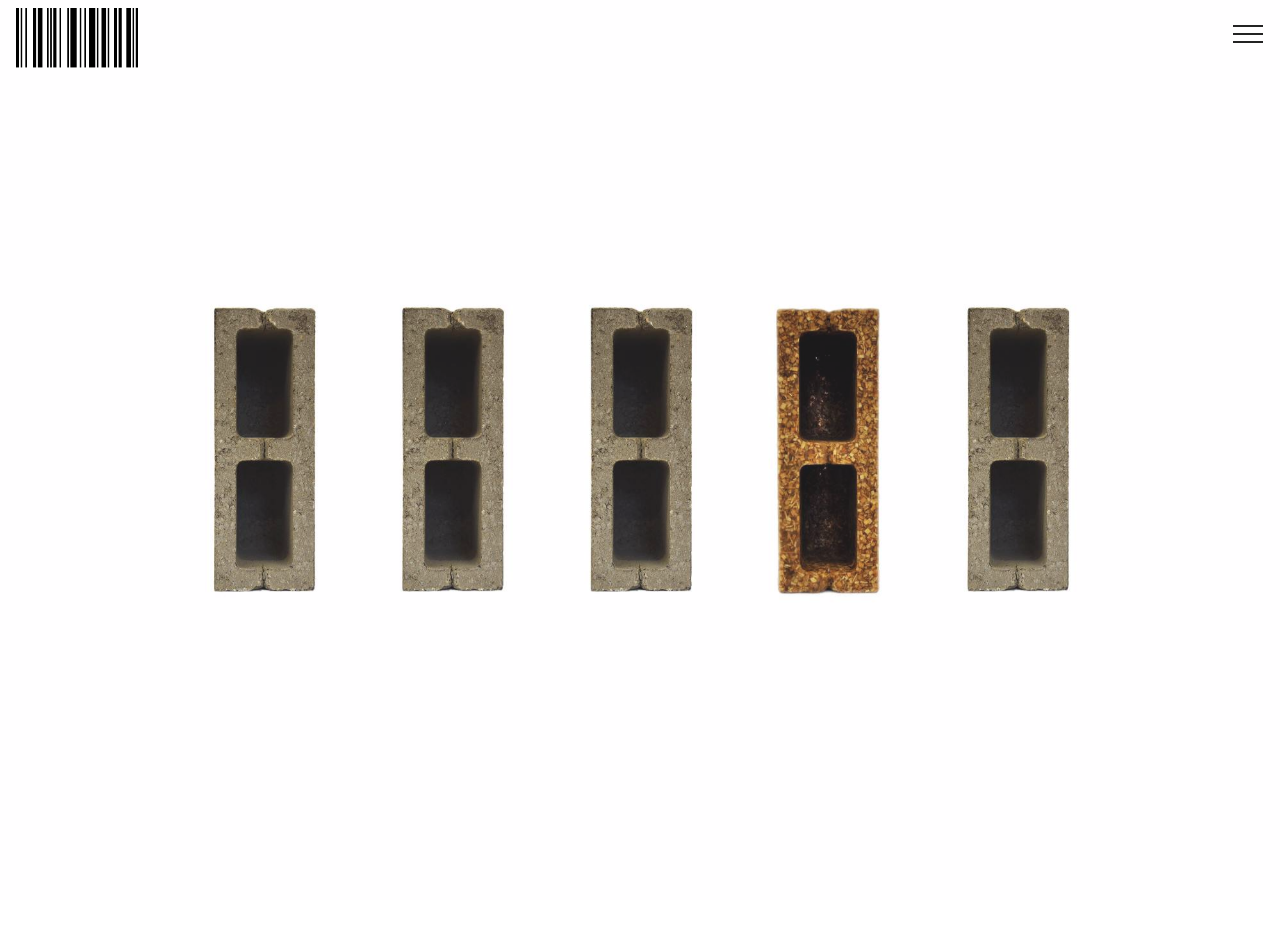
<file: index.html>
<!DOCTYPE html>
<html >
<head>
  <!-- Site made with Mobirise Website Builder v4.5.2, https://mobirise.com -->
  <meta charset="UTF-8">
  <meta http-equiv="X-UA-Compatible" content="IE=edge">
  <meta name="generator" content="Mobirise v4.5.2, mobirise.com">
  <meta name="viewport" content="width=device-width, initial-scale=1, minimum-scale=1">
  <link rel="shortcut icon" href="assets/images/barcode.gif" type="image/x-icon">
  <meta name="description" content="">
  <title>Index</title>
  <link rel="stylesheet" href="assets/web/assets/mobirise-icons/mobirise-icons.css">
  <link rel="stylesheet" href="assets/tether/tether.min.css">
  <link rel="stylesheet" href="assets/bootstrap/css/bootstrap.min.css">
  <link rel="stylesheet" href="assets/bootstrap/css/bootstrap-grid.min.css">
  <link rel="stylesheet" href="assets/bootstrap/css/bootstrap-reboot.min.css">
  <link rel="stylesheet" href="assets/socicon/css/styles.css">
  <link rel="stylesheet" href="assets/animatecss/animate.min.css">
  <link rel="stylesheet" href="assets/dropdown/css/style.css">
  <link rel="stylesheet" href="assets/theme/css/style.css">
  <link rel="stylesheet" href="assets/mobirise/css/mbr-additional.css" type="text/css">
  
  
  
</head>
<body>
<section class="menu cid-qFHb1sBF7R" once="menu" id="menu1-5q" data-rv-view="1428">

    

    <nav class="navbar navbar-expand beta-menu navbar-dropdown align-items-center navbar-fixed-top collapsed bg-color transparent">
        <button class="navbar-toggler navbar-toggler-right" type="button" data-toggle="collapse" data-target="#navbarSupportedContent" aria-controls="navbarSupportedContent" aria-expanded="false" aria-label="Toggle navigation">
            <div class="hamburger">
                <span></span>
                <span></span>
                <span></span>
                <span></span>
            </div>
        </button>
        <div class="menu-logo">
            <div class="navbar-brand">
                <span class="navbar-logo">
                    <a href="index.html">
                         <img src="assets/images/barcode.gif" alt="Mobirise" title="" media-simple="true" style="height: 3.8rem;">
                    </a>
                </span>
                
            </div>
        </div>
        <div class="collapse navbar-collapse" id="navbarSupportedContent">
            <ul class="navbar-nav nav-dropdown nav-right" data-app-modern-menu="true"><li class="nav-item"><a class="nav-link link text-black display-4" href="Vooronderzoek.html">RESEARCH</a></li><li class="nav-item"><a class="nav-link link text-black display-4" href="page3.html">
                        CONCEPT</a></li><li class="nav-item"><a class="nav-link link text-black display-4" href="page2.html">PROCESS</a></li><li class="nav-item"><a class="nav-link link text-black display-4" href="page4.html">
                        FINAL PRODUCT</a></li><li class="nav-item"><a class="nav-link link text-black display-4" href="page5.html">
                        TEAM</a></li>
                <li class="nav-item">
                    <a class="nav-link link text-black display-4" href="page6.html">CONTACT</a>
                </li></ul>
            
        </div>
    </nav>
</section>

<section class="engine"><a href="https://mobirise.co/c">free web page maker</a></section><section class="header12 cid-qCAs6O005L mbr-fullscreen mbr-parallax-background" id="header12-3" data-rv-view="1425">

    

    <div class="mbr-overlay" style="opacity: 0.1; background-color: rgb(255, 255, 255);">
    </div>

    <div class="container  ">
            <div class="media-container">
                <div class="col-md-12 align-center">
                    
                    
                    

                    <div class="icons-media-container mbr-white">
                        <div class="card col-12 col-md-6 col-lg-4">
                            
                            
                        </div>

                        <div class="card col-12 col-md-6 col-lg-4">
                            
                            
                        </div>

                        <div class="card col-12 col-md-6 col-lg-4">
                            
                            
                        </div>

                        
                    </div>
                </div>
            </div>
    </div>

    
</section>

<section once="" class="cid-qGOnUIvtQC mbr-reveal" id="footer7-62" data-rv-view="1430">

    

    

    <div class="container">
        <div class="media-container-row align-center mbr-white">
            <div class="row row-links">
                <ul class="foot-menu">
                    
                    
                    
                    
                    
                <li class="foot-menu-item mbr-fonts-style display-7"><a href="https://uafacultyofdesignsciences-group9.github.io/">Nederlands</a></li></ul>
            </div>
            
            <div class="row row-copirayt">
                <p class="mbr-text mb-0 mbr-fonts-style mbr-white align-center display-7"></p>
            </div>
        </div>
    </div>
</section>


  <script src="assets/web/assets/jquery/jquery.min.js"></script>
  <script src="assets/popper/popper.min.js"></script>
  <script src="assets/tether/tether.min.js"></script>
  <script src="assets/bootstrap/js/bootstrap.min.js"></script>
  <script src="assets/smoothscroll/smooth-scroll.js"></script>
  <script src="assets/viewportchecker/jquery.viewportchecker.js"></script>
  <script src="assets/dropdown/js/script.min.js"></script>
  <script src="assets/touchswipe/jquery.touch-swipe.min.js"></script>
  <script src="assets/parallax/jarallax.min.js"></script>
  <script src="assets/theme/js/script.js"></script>
  
  
 <div id="scrollToTop" class="scrollToTop mbr-arrow-up"><a style="text-align: center;"><i></i></a></div>
    <input name="animation" type="hidden">
  </body>
</html>
</file>
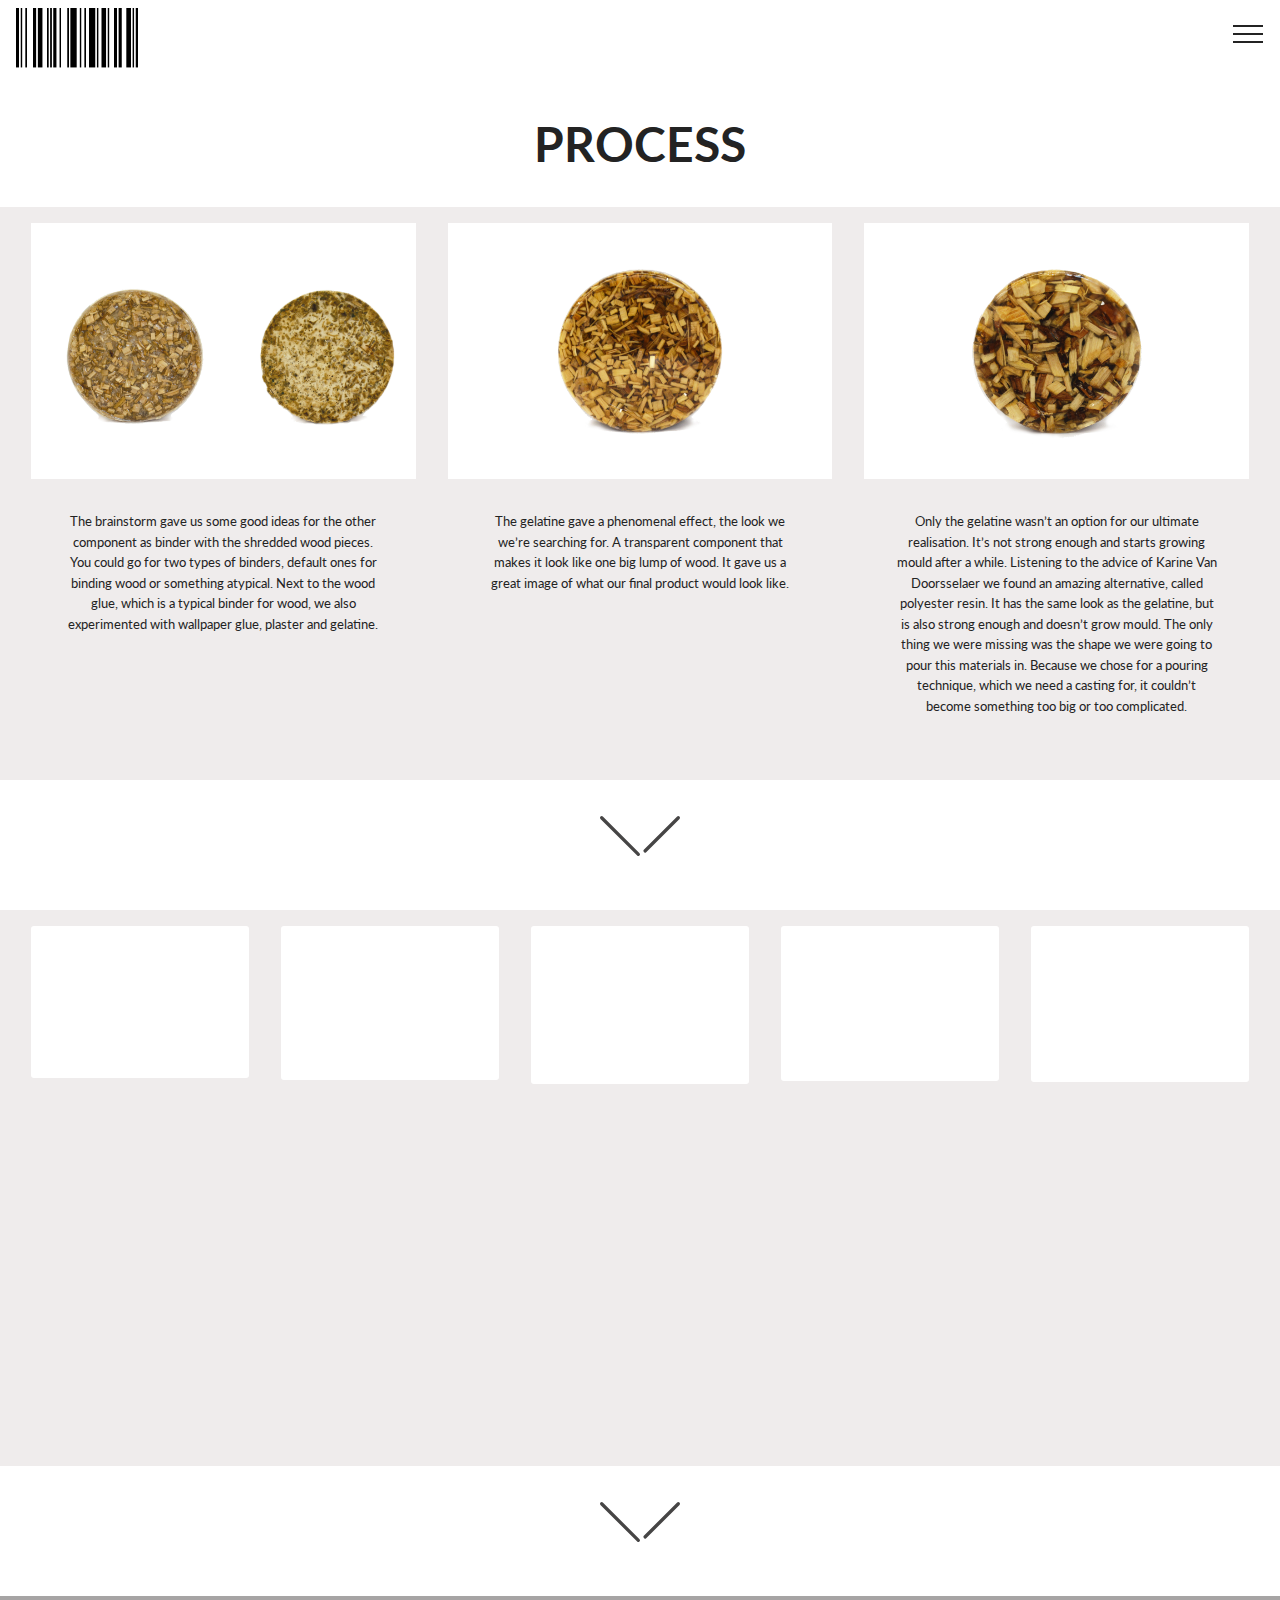
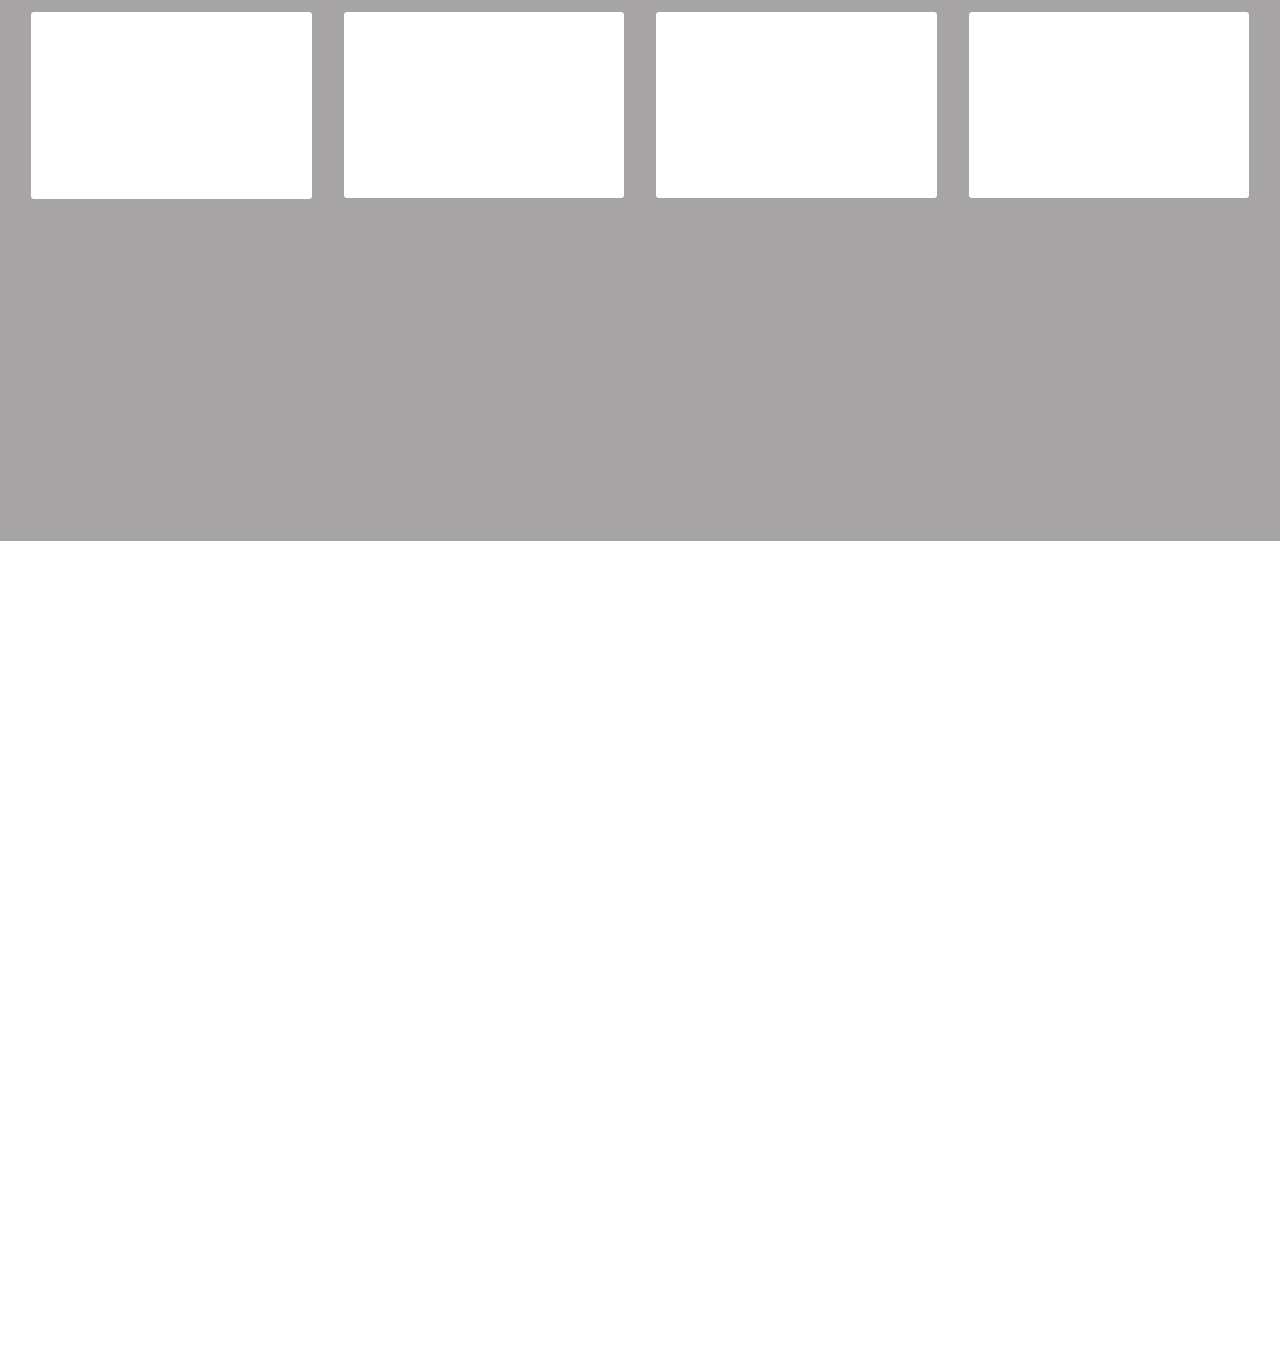
<file: page2.html>
<!DOCTYPE html>
<html >
<head>
  <!-- Site made with Mobirise Website Builder v4.5.2, https://mobirise.com -->
  <meta charset="UTF-8">
  <meta http-equiv="X-UA-Compatible" content="IE=edge">
  <meta name="generator" content="Mobirise v4.5.2, mobirise.com">
  <meta name="viewport" content="width=device-width, initial-scale=1, minimum-scale=1">
  <link rel="shortcut icon" href="assets/images/barcode.gif" type="image/x-icon">
  <meta name="description" content="Web Maker Description">
  <title>Proces</title>
  <link rel="stylesheet" href="assets/web/assets/mobirise-icons/mobirise-icons.css">
  <link rel="stylesheet" href="assets/tether/tether.min.css">
  <link rel="stylesheet" href="assets/bootstrap/css/bootstrap.min.css">
  <link rel="stylesheet" href="assets/bootstrap/css/bootstrap-grid.min.css">
  <link rel="stylesheet" href="assets/bootstrap/css/bootstrap-reboot.min.css">
  <link rel="stylesheet" href="assets/animatecss/animate.min.css">
  <link rel="stylesheet" href="assets/dropdown/css/style.css">
  <link rel="stylesheet" href="assets/theme/css/style.css">
  <link rel="stylesheet" href="assets/mobirise/css/mbr-additional.css" type="text/css">
  
  
  
</head>
<body>
<section class="menu cid-qFHb8hFveN" once="menu" id="menu1-5s" data-rv-view="1468">

    

    <nav class="navbar navbar-expand beta-menu navbar-dropdown align-items-center navbar-fixed-top collapsed bg-color transparent">
        <button class="navbar-toggler navbar-toggler-right" type="button" data-toggle="collapse" data-target="#navbarSupportedContent" aria-controls="navbarSupportedContent" aria-expanded="false" aria-label="Toggle navigation">
            <div class="hamburger">
                <span></span>
                <span></span>
                <span></span>
                <span></span>
            </div>
        </button>
        <div class="menu-logo">
            <div class="navbar-brand">
                <span class="navbar-logo">
                    <a href="index.html">
                         <img src="assets/images/barcode.gif" alt="Mobirise" title="" media-simple="true" style="height: 3.8rem;">
                    </a>
                </span>
                
            </div>
        </div>
        <div class="collapse navbar-collapse" id="navbarSupportedContent">
            <ul class="navbar-nav nav-dropdown nav-right" data-app-modern-menu="true"><li class="nav-item"><a class="nav-link link text-black display-4" href="Vooronderzoek.html">RESEARCH</a></li><li class="nav-item"><a class="nav-link link text-black display-4" href="page3.html">
                        CONCEPT</a></li><li class="nav-item"><a class="nav-link link text-black display-4" href="page2.html">PROCESS</a></li><li class="nav-item"><a class="nav-link link text-black display-4" href="page4.html">
                        FINAL PRODUCT</a></li><li class="nav-item"><a class="nav-link link text-black display-4" href="page5.html">
                        TEAM</a></li>
                <li class="nav-item">
                    <a class="nav-link link text-black display-4" href="page6.html">CONTACT</a>
                </li></ul>
            
        </div>
    </nav>
</section>

<section class="engine"><a href="https://mobirise.co/e">website development software</a></section><section class="mbr-section content4 cid-qFG4IsTHG0" id="content4-4n" data-rv-view="1446">

    

    <div class="container">
        <div class="media-container-row">
            <div class="title col-12 col-md-8">
                <h2 class="align-center pb-3 mbr-fonts-style display-2"><strong>PROCESS</strong></h2>
                
                
            </div>
        </div>
    </div>
</section>

<section class="features17 cid-qFG4MTMVoa" id="features17-4r" data-rv-view="1448">
    
    

    
    <div class="container-fluid">
        <div class="media-container-row">
            <div class="card p-3 col-12 col-md-6 col-lg-4">
                <div class="card-wrapper">
                    <div class="card-img">
                        <img src="assets/images/naamloos-1-5532x3688.jpg" alt="Mobirise" title="" media-simple="true">
                    </div>
                    <div class="card-box">
                        
                        <p class="mbr-text mbr-fonts-style display-7">The brainstorm gave us some good ideas for the other component as binder with the shredded wood pieces. You could go for two types of binders, default ones for binding wood or something atypical. Next to the wood glue, which is a typical binder for wood, we also experimented with wallpaper glue, plaster and gelatine.</p>
                    </div>
                </div>
            </div>

            <div class="card p-3 col-12 col-md-6 col-lg-4">
                <div class="card-wrapper">
                    <div class="card-img">
                        <img src="assets/images/2-1-5532x3688.jpg" alt="Mobirise" title="" media-simple="true">
                    </div>
                    <div class="card-box">
                        
                        <p class="mbr-text mbr-fonts-style display-7">The gelatine gave a phenomenal effect, the look we we’re searching for. A transparent component that makes it look like one big lump of wood. It gave us a great image of what our final product would look like. <br><br></p>
                    </div>
                </div>
            </div>

            <div class="card p-3 col-12 col-md-6 col-lg-4">
                <div class="card-wrapper">
                    <div class="card-img">
                        <img src="assets/images/3-1-6000x4000.jpg" alt="Mobirise" title="" media-simple="true">
                    </div>
                    <div class="card-box">
                        
                        <p class="mbr-text mbr-fonts-style display-7">Only the gelatine wasn’t an option for our ultimate realisation. It’s not strong enough and starts growing mould after a while. Listening to the advice of Karine Van Doorsselaer we found an amazing alternative, called polyester resin. It has the same look as the gelatine, but is also strong enough and doesn’t grow mould. The only thing we were missing was the shape we were going to pour this materials in. Because we chose for a pouring technique, which we need a casting for, it couldn’t become something too big or too complicated. </p>
                    </div>
                </div>
            </div>

            
            
            
        </div>
    </div>
</section>

<section class="features1 cid-qFG4Q9uuaL" id="features1-4t" data-rv-view="1451">
    
    

    
    <div class="container">
        <div class="media-container-row">

            <div class="card p-3 col-12 col-md-6">
                <div class="card-img pb-3">
                    <span class="mbr-iconfont mbri-arrow-down" style="color: rgb(70, 69, 69); font-size: 80px;" media-simple="true"></span>
                </div>
                <div class="card-box">
                    
                    
                </div>
            </div>

            

            

            

        </div>

    </div>

</section>

<section class="features17 cid-qGO9hZR33b" id="features17-60" data-rv-view="1454">
    
    

    
    <div class="container-fluid">
        <div class="media-container-row">
            <div class="card p-3 col-12 col-md-6 my-col">
                <div class="card-wrapper">
                    <div class="card-img">
                        <img src="assets/images/4-9-640x480.jpg" alt="Mobirise" title="" media-simple="true">
                    </div>
                    <div class="card-box">
                        
                        <p class="mbr-text mbr-fonts-style display-7">Idea 1
<br>Tetris blocks, like building blocks, which you can stack on top of each other. But this shape doesn’t bring anything extra into the whole, so we went looking for other shapes.&nbsp;<br></p>
                    </div>
                </div>
            </div>

            <div class="card p-3 col-12 col-md-6 my-col">
                <div class="card-wrapper">
                    <div class="card-img">
                        <img src="assets/images/5-4-640x480.jpg" alt="Mobirise" title="" media-simple="true">
                    </div>
                    <div class="card-box">
                        
                        <p class="mbr-text mbr-fonts-style display-7">Idea 2 
<br>A cube where a branch ‘grows’ out of. Here the wood gets poured back into its original shape. But here the meaning of pouring the wood loses its power.&nbsp;<br><br></p>
                    </div>
                </div>
            </div>

            <div class="card p-3 col-12 col-md-6 my-col">
                <div class="card-wrapper">
                    <div class="card-img">
                        <img src="assets/images/6-8-640x480.jpg" alt="Mobirise" title="" media-simple="true">
                    </div>
                    <div class="card-box">
                        
                        <p class="mbr-text mbr-fonts-style display-7">Idea 3
<br>Again a wink to nature. A wink to the origin of the wood. Wood comes from trees, so here we came to the idea to complete a tree trunk which is missing a piece with the mixture of resin and shredded woodchips. We found this being too forward and losing our original concept idea of taking it out its context. <br></p>
                    </div>
                </div>
            </div>

            <div class="card p-3 col-12 col-md-6 my-col">
                <div class="card-wrapper">
                    <div class="card-img">
                        <img src="assets/images/7-5-640x480.jpg" alt="Mobirise" title="" media-simple="true">
                    </div>
                    <div class="card-box">
                        
                        <p class="mbr-text mbr-fonts-style display-7">Idea 4<br>An axe smashing into a tree, but using ‘wood’ at the place where normally it would be in metal and using metal where normally it would be in wood. This is an image where you definitely use wood in an atypical way, but it would’ve been a very difficult shape to make and found it still too literally.<br></p>
                    </div>
                </div>
            </div>
            <div class="card p-3 col-12 col-md-6 my-col">
                <div class="card-wrapper">
                    <div class="card-img">
                        <img src="assets/images/8-6-640x480.jpg" alt="Mobirise" title="" media-simple="true">
                    </div>
                    <div class="card-box">
                        
                        <p class="mbr-text mbr-fonts-style display-7">Idea 5&nbsp;<br>A breeze block in poured wood. Bricks are usually never made out of wood, but still everyone would recognize the shape. This way the choice of pouring the wood gets amplified and the product gets taken out of its context. </p>
                    </div>
                </div>
            </div>
            
        </div>
    </div>
</section>

<section class="features1 cid-qFG4SwP8Mb" id="features1-4u" data-rv-view="1457">
    
    

    
    <div class="container">
        <div class="media-container-row">

            <div class="card p-3 col-12 col-md-6">
                <div class="card-img pb-3">
                    <span class="mbr-iconfont mbri-arrow-down" style="color: rgb(70, 69, 69); font-size: 80px;" media-simple="true"></span>
                </div>
                <div class="card-box">
                    
                    
                </div>
            </div>

            

            

            

        </div>

    </div>

</section>

<section class="features17 cid-qFG4ORO3q0" id="features17-4s" data-rv-view="1460">
    
    

    
    <div class="container-fluid">
        <div class="media-container-row">
            <div class="card p-3 col-12 col-md-6 col-lg-3">
                <div class="card-wrapper">
                    <div class="card-img">
                        <img src="assets/images/9-1-6000x4000.jpg" alt="Mobirise" title="" media-simple="true">
                    </div>
                    <div class="card-box">
                        
                        <p class="mbr-text mbr-fonts-style display-7">To copy the shape of the breeze block, it is necessary to make a casting. To make this you need a container to pour the casting into, we made this out of concrete-plex. This way it can easily be taken apart and put back together with screws. After you’ve put the breeze block into the container, you spray the whole thing with a discharge spray multiple times and after that you can pour the silicone casting over it.</p>
                    </div>
                </div>
            </div>

            <div class="card p-3 col-12 col-md-6 col-lg-3">
                <div class="card-wrapper">
                    <div class="card-img">
                        <img src="assets/images/10-2144x1424.jpg" alt="Mobirise" title="" media-simple="true">
                    </div>
                    <div class="card-box">
                        
                        <p class="mbr-text mbr-fonts-style display-7">After letting the casting dry for 24 hours we took out the breeze block. This was harder than we had expected; the brick had to be completely broken into pieces before we could get it out. After the brick was out and we had cleaned out the casting, we could start pouring the mixture of polyester resin and woodchips into it. </p>
                    </div>
                </div>
            </div>

            <div class="card p-3 col-12 col-md-6 col-lg-3">
                <div class="card-wrapper">
                    <div class="card-img">
                        <img src="assets/images/11-2144x1424.jpg" alt="Mobirise" title="" media-simple="true">
                    </div>
                    <div class="card-box">
                        
                        <p class="mbr-text mbr-fonts-style display-7">First you have to mix an hardener with the resin, when these form a homogeneous liquid, you can put the woodchips into it and then pour the whole mixture into the casting. We did this in different layers of 400 centilitre. This way we kept control over the spread of woodchips. </p>
                    </div>
                </div>
            </div>

            <div class="card p-3 col-12 col-md-6 col-lg-3">
                <div class="card-wrapper">
                    <div class="card-img">
                        <img src="assets/images/12-2144x1424.jpg" alt="Mobirise" title="" media-simple="true">
                    </div>
                    <div class="card-box">
                        
                        <p class="mbr-text mbr-fonts-style display-7">6 litres of silicone casting, 5 litres of polyester resin and 2,3 kilograms of woodchips later, the final product is near finished. We let it dry for approximately 3 days so it would definitely be dry when we pulled it out. To get the brick out of the casting we had to cut one side of the casting open.&nbsp;</p>
                    </div>
                </div>
            </div>
            
            
        </div>
    </div>
</section>

<section class="mbr-section info2 cid-qGKBZDnr1i" id="info2-5z" data-rv-view="1463">

    

    

    <div class="container">
        <div class="row main justify-content-center">
            <div class="media-container-column col-12 col-lg-3 col-md-4">
                
            </div>
            <div class="media-container-column title col-12 col-lg-7 col-md-6">
                
                
            </div>
        </div>
    </div>
</section>

<section class="cid-qFG52w8bp5" id="video2-4w" data-rv-view="1466">

    
    
    <figure class="mbr-figure align-center">
        <div class="video-block" style="width: 100%;">
            <div><iframe class="mbr-embedded-video" src="https://www.youtube.com/embed/LVEkG_rCvl4?rel=0&amp;amp;showinfo=0&amp;autoplay=0&amp;loop=0" width="1280" height="720" frameborder="0" allowfullscreen></iframe></div>
        </div>
    </figure>
</section>


  <script src="assets/web/assets/jquery/jquery.min.js"></script>
  <script src="assets/popper/popper.min.js"></script>
  <script src="assets/tether/tether.min.js"></script>
  <script src="assets/bootstrap/js/bootstrap.min.js"></script>
  <script src="assets/viewportchecker/jquery.viewportchecker.js"></script>
  <script src="assets/dropdown/js/script.min.js"></script>
  <script src="assets/touchswipe/jquery.touch-swipe.min.js"></script>
  <script src="assets/smoothscroll/smooth-scroll.js"></script>
  <script src="assets/theme/js/script.js"></script>
  
  
 <div id="scrollToTop" class="scrollToTop mbr-arrow-up"><a style="text-align: center;"><i></i></a></div>
    <input name="animation" type="hidden">
  </body>
</html>
</file>
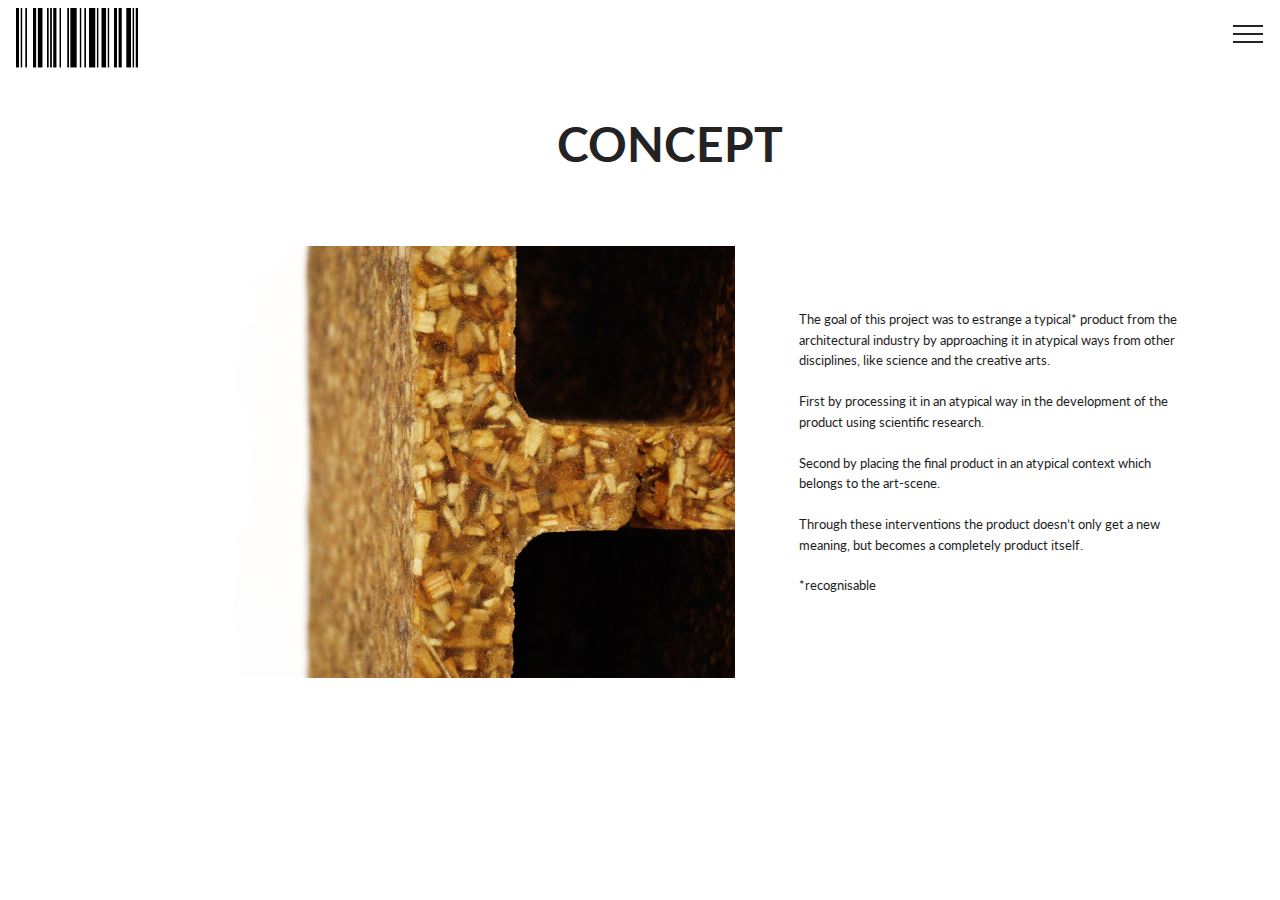
<file: page3.html>
<!DOCTYPE html>
<html >
<head>
  <!-- Site made with Mobirise Website Builder v4.5.2, https://mobirise.com -->
  <meta charset="UTF-8">
  <meta http-equiv="X-UA-Compatible" content="IE=edge">
  <meta name="generator" content="Mobirise v4.5.2, mobirise.com">
  <meta name="viewport" content="width=device-width, initial-scale=1, minimum-scale=1">
  <link rel="shortcut icon" href="assets/images/barcode.gif" type="image/x-icon">
  <meta name="description" content="Web Site Builder Description">
  <title>Concept</title>
  <link rel="stylesheet" href="assets/web/assets/mobirise-icons/mobirise-icons.css">
  <link rel="stylesheet" href="assets/tether/tether.min.css">
  <link rel="stylesheet" href="assets/bootstrap/css/bootstrap.min.css">
  <link rel="stylesheet" href="assets/bootstrap/css/bootstrap-grid.min.css">
  <link rel="stylesheet" href="assets/bootstrap/css/bootstrap-reboot.min.css">
  <link rel="stylesheet" href="assets/animatecss/animate.min.css">
  <link rel="stylesheet" href="assets/dropdown/css/style.css">
  <link rel="stylesheet" href="assets/theme/css/style.css">
  <link rel="stylesheet" href="assets/mobirise/css/mbr-additional.css" type="text/css">
  
  
  
</head>
<body>
<section class="mbr-section content4 cid-qFG5giYx2a" id="content4-4y" data-rv-view="1470">

    

    <div class="container">
        <div class="media-container-row">
            <div class="title col-12 col-md-8">
                <h2 class="align-center pb-3 mbr-fonts-style display-2"><strong>&nbsp; &nbsp; &nbsp;CONCEPT</strong></h2>
                
                
            </div>
        </div>
    </div>
</section>

<section class="engine"><a href="https://mobirise.co/n">bootstrap modal form</a></section><section class="header3 cid-qFG5hmRYeM" id="header3-4z" data-rv-view="1472">

    

    

    <div class="container">
        <div class="media-container-row">
            <div class="mbr-figure" style="width: 170%;">
                <img src="assets/images/cn1-1-2144x1424.jpg" alt="Mobirise" title="" media-simple="true">
            </div>

            <div class="media-content">
                
                
                <div class="mbr-section-text mbr-white pb-3 ">
                    <p class="mbr-text mbr-fonts-style display-7"><br><br><br><br><br>The goal of this project was to estrange a typical* product from the architectural industry by approaching it in atypical ways from other disciplines, like science and the creative arts. <br>
<br>First by processing it in an atypical way in the development of the product using scientific research.
<br><br>Second by placing the final product in an atypical context which belongs to the art-scene. <br>
<br>Through these interventions the product doesn’t only get a new meaning, but becomes a completely product itself.
<br><br>*recognisable
<br>	
<br></p>
                </div>
                <div class="mbr-section-btn"><a class="btn btn-md btn-white-outline display-4" href="https://mobirise.com">LIVE DEMO</a></div>
            </div>
        </div>
    </div>

</section>

<section class="menu cid-qFHbavawXT" once="menu" id="menu1-5t" data-rv-view="1475">

    

    <nav class="navbar navbar-expand beta-menu navbar-dropdown align-items-center navbar-fixed-top collapsed bg-color transparent">
        <button class="navbar-toggler navbar-toggler-right" type="button" data-toggle="collapse" data-target="#navbarSupportedContent" aria-controls="navbarSupportedContent" aria-expanded="false" aria-label="Toggle navigation">
            <div class="hamburger">
                <span></span>
                <span></span>
                <span></span>
                <span></span>
            </div>
        </button>
        <div class="menu-logo">
            <div class="navbar-brand">
                <span class="navbar-logo">
                    <a href="index.html">
                         <img src="assets/images/barcode.gif" alt="Mobirise" title="" media-simple="true" style="height: 3.8rem;">
                    </a>
                </span>
                
            </div>
        </div>
        <div class="collapse navbar-collapse" id="navbarSupportedContent">
            <ul class="navbar-nav nav-dropdown nav-right" data-app-modern-menu="true"><li class="nav-item"><a class="nav-link link text-black display-4" href="Vooronderzoek.html">RESEARCH</a></li><li class="nav-item"><a class="nav-link link text-black display-4" href="page3.html">
                        CONCEPT</a></li><li class="nav-item"><a class="nav-link link text-black display-4" href="page2.html">PROCESS</a></li><li class="nav-item"><a class="nav-link link text-black display-4" href="page4.html">
                        FINAL PRODUCT</a></li><li class="nav-item"><a class="nav-link link text-black display-4" href="page5.html">
                        TEAM</a></li>
                <li class="nav-item">
                    <a class="nav-link link text-black display-4" href="page6.html">CONTACT</a>
                </li></ul>
            
        </div>
    </nav>
</section>


  <script src="assets/web/assets/jquery/jquery.min.js"></script>
  <script src="assets/popper/popper.min.js"></script>
  <script src="assets/tether/tether.min.js"></script>
  <script src="assets/bootstrap/js/bootstrap.min.js"></script>
  <script src="assets/viewportchecker/jquery.viewportchecker.js"></script>
  <script src="assets/dropdown/js/script.min.js"></script>
  <script src="assets/touchswipe/jquery.touch-swipe.min.js"></script>
  <script src="assets/smoothscroll/smooth-scroll.js"></script>
  <script src="assets/theme/js/script.js"></script>
  
  
 <div id="scrollToTop" class="scrollToTop mbr-arrow-up"><a style="text-align: center;"><i></i></a></div>
    <input name="animation" type="hidden">
  </body>
</html>
</file>
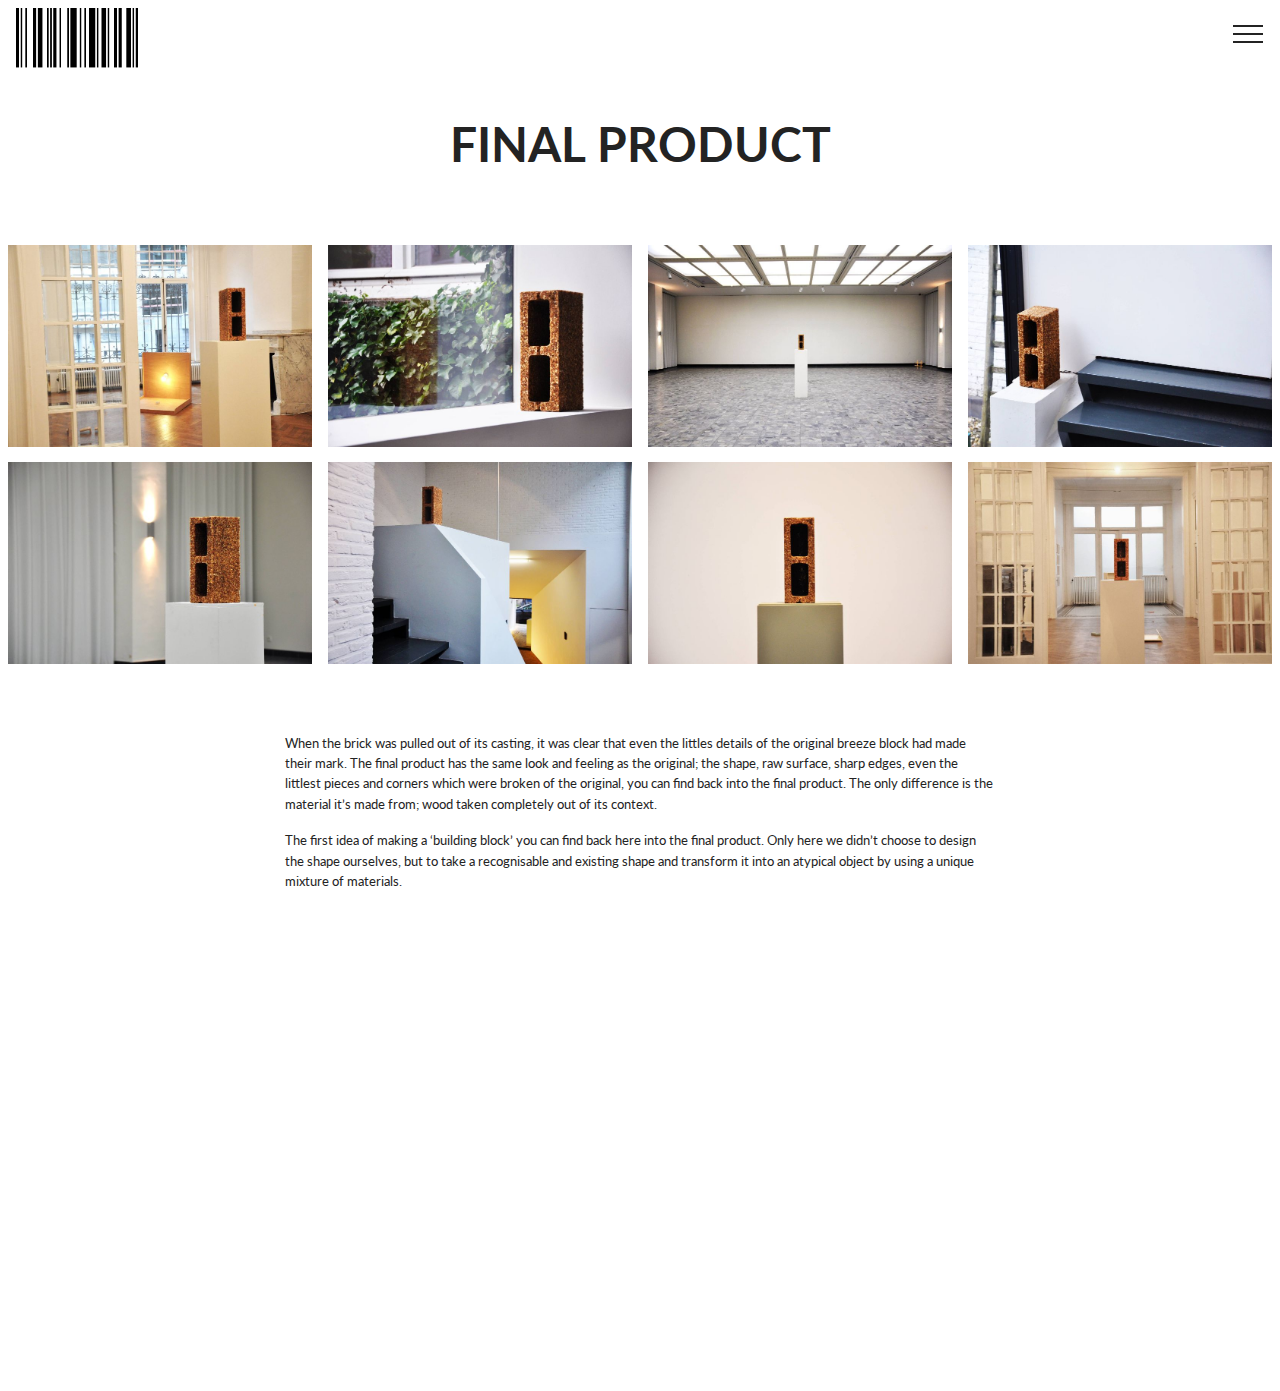
<file: page4.html>
<!DOCTYPE html>
<html >
<head>
  <!-- Site made with Mobirise Website Builder v4.5.2, https://mobirise.com -->
  <meta charset="UTF-8">
  <meta http-equiv="X-UA-Compatible" content="IE=edge">
  <meta name="generator" content="Mobirise v4.5.2, mobirise.com">
  <meta name="viewport" content="width=device-width, initial-scale=1, minimum-scale=1">
  <link rel="shortcut icon" href="assets/images/barcode.gif" type="image/x-icon">
  <meta name="description" content="Website Creator Description">
  <title>Eindproduct</title>
  <link rel="stylesheet" href="assets/web/assets/mobirise-icons/mobirise-icons.css">
  <link rel="stylesheet" href="assets/tether/tether.min.css">
  <link rel="stylesheet" href="assets/bootstrap/css/bootstrap.min.css">
  <link rel="stylesheet" href="assets/bootstrap/css/bootstrap-grid.min.css">
  <link rel="stylesheet" href="assets/bootstrap/css/bootstrap-reboot.min.css">
  <link rel="stylesheet" href="assets/animatecss/animate.min.css">
  <link rel="stylesheet" href="assets/dropdown/css/style.css">
  <link rel="stylesheet" href="assets/theme/css/style.css">
  <link rel="stylesheet" href="assets/gallery/style.css">
  <link rel="stylesheet" href="assets/mobirise/css/mbr-additional.css" type="text/css">
  
  
  
</head>
<body>
<section class="mbr-section content4 cid-qFG64SyluP" id="content4-54" data-rv-view="1477">

    

    <div class="container">
        <div class="media-container-row">
            <div class="title col-12 col-md-8">
                <h2 class="align-center pb-3 mbr-fonts-style display-2"><strong>FINAL PRODUCT</strong></h2>
                
                
            </div>
        </div>
    </div>
</section>

<section class="engine"><a href="https://mobirise.co/q">bootstrap slideshow</a></section><section class="mbr-gallery mbr-slider-carousel cid-qFG7Kl5YRj" id="gallery3-55" data-rv-view="1479">

    

    <div>
        <div><!-- Filter --><!-- Gallery --><div class="mbr-gallery-row"><div class="mbr-gallery-layout-default"><div><div><div class="mbr-gallery-item mbr-gallery-item--p1" data-video-url="false" data-tags="Awesome"><div href="#lb-gallery3-55" data-slide-to="0" data-toggle="modal"><img src="assets/images/dsc-73-2000x1328-800x531.jpg" alt=""><span class="icon-focus"></span></div></div><div class="mbr-gallery-item mbr-gallery-item--p1" data-video-url="false" data-tags="Responsive"><div href="#lb-gallery3-55" data-slide-to="1" data-toggle="modal"><img src="assets/images/dsc-132-2000x1328-800x531.jpg" alt=""><span class="icon-focus"></span></div></div><div class="mbr-gallery-item mbr-gallery-item--p1" data-video-url="false" data-tags="Creative"><div href="#lb-gallery3-55" data-slide-to="2" data-toggle="modal"><img src="assets/images/dsc-208-2000x1328-800x531.jpg" alt=""><span class="icon-focus"></span></div></div><div class="mbr-gallery-item mbr-gallery-item--p1" data-video-url="false" data-tags="Animated"><div href="#lb-gallery3-55" data-slide-to="3" data-toggle="modal"><img src="assets/images/dsc-151-2000x1328-800x531.jpg" alt=""><span class="icon-focus"></span></div></div><div class="mbr-gallery-item mbr-gallery-item--p1" data-video-url="false" data-tags="Awesome"><div href="#lb-gallery3-55" data-slide-to="4" data-toggle="modal"><img src="assets/images/dsc-219-2000x1328-800x531.jpg" alt=""><span class="icon-focus"></span></div></div><div class="mbr-gallery-item mbr-gallery-item--p1" data-video-url="false" data-tags="Awesome"><div href="#lb-gallery3-55" data-slide-to="5" data-toggle="modal"><img src="assets/images/dsc-157-2000x1328-800x531.jpg" alt=""><span class="icon-focus"></span></div></div><div class="mbr-gallery-item mbr-gallery-item--p1" data-video-url="false" data-tags="Responsive"><div href="#lb-gallery3-55" data-slide-to="6" data-toggle="modal"><img src="assets/images/dsc-162-2000x1328-800x531.jpg" alt=""><span class="icon-focus"></span></div></div><div class="mbr-gallery-item mbr-gallery-item--p1" data-video-url="false" data-tags="Animated"><div href="#lb-gallery3-55" data-slide-to="7" data-toggle="modal"><img src="assets/images/dsc-47-2000x1328-800x531.jpg" alt=""><span class="icon-focus"></span></div></div></div></div><div class="clearfix"></div></div></div><!-- Lightbox --><div data-app-prevent-settings="" class="mbr-slider modal fade carousel slide" tabindex="-1" data-keyboard="true" data-interval="false" id="lb-gallery3-55"><div class="modal-dialog"><div class="modal-content"><div class="modal-body"><div class="carousel-inner"><div class="carousel-item"><img src="assets/images/dsc-73-2000x1328.jpg" alt=""></div><div class="carousel-item"><img src="assets/images/dsc-132-2000x1328.jpg" alt=""></div><div class="carousel-item"><img src="assets/images/dsc-208-2000x1328.jpg" alt=""></div><div class="carousel-item"><img src="assets/images/dsc-151-2000x1328.jpg" alt=""></div><div class="carousel-item"><img src="assets/images/dsc-219-2000x1328.jpg" alt=""></div><div class="carousel-item"><img src="assets/images/dsc-157-2000x1328.jpg" alt=""></div><div class="carousel-item"><img src="assets/images/dsc-162-2000x1328.jpg" alt=""></div><div class="carousel-item active"><img src="assets/images/dsc-47-2000x1328.jpg" alt=""></div></div><a class="carousel-control carousel-control-prev" role="button" data-slide="prev" href="#lb-gallery3-55"><span class="mbri-left mbr-iconfont" aria-hidden="true"></span><span class="sr-only">Previous</span></a><a class="carousel-control carousel-control-next" role="button" data-slide="next" href="#lb-gallery3-55"><span class="mbri-right mbr-iconfont" aria-hidden="true"></span><span class="sr-only">Next</span></a><a class="close" href="#" role="button" data-dismiss="modal"><span class="sr-only">Close</span></a></div></div></div></div></div>
    </div>

</section>

<section class="menu cid-qFHbd65Gh0" once="menu" id="menu1-5u" data-rv-view="1514">

    

    <nav class="navbar navbar-expand beta-menu navbar-dropdown align-items-center navbar-fixed-top collapsed bg-color transparent">
        <button class="navbar-toggler navbar-toggler-right" type="button" data-toggle="collapse" data-target="#navbarSupportedContent" aria-controls="navbarSupportedContent" aria-expanded="false" aria-label="Toggle navigation">
            <div class="hamburger">
                <span></span>
                <span></span>
                <span></span>
                <span></span>
            </div>
        </button>
        <div class="menu-logo">
            <div class="navbar-brand">
                <span class="navbar-logo">
                    <a href="index.html">
                         <img src="assets/images/barcode.gif" alt="Mobirise" title="" media-simple="true" style="height: 3.8rem;">
                    </a>
                </span>
                
            </div>
        </div>
        <div class="collapse navbar-collapse" id="navbarSupportedContent">
            <ul class="navbar-nav nav-dropdown nav-right" data-app-modern-menu="true"><li class="nav-item"><a class="nav-link link text-black display-4" href="Vooronderzoek.html">RESEARCH</a></li><li class="nav-item"><a class="nav-link link text-black display-4" href="page3.html">
                        CONCEPT</a></li><li class="nav-item"><a class="nav-link link text-black display-4" href="page2.html">PROCESS</a></li><li class="nav-item"><a class="nav-link link text-black display-4" href="page4.html">
                        FINAL PRODUCT</a></li><li class="nav-item"><a class="nav-link link text-black display-4" href="page5.html">
                        TEAM</a></li>
                <li class="nav-item">
                    <a class="nav-link link text-black display-4" href="page6.html">CONTACT</a>
                </li></ul>
            
        </div>
    </nav>
</section>

<section class="mbr-section article content1 cid-qG3UjS0WHT" id="content1-5x" data-rv-view="1516">
    
     

    <div class="container">
        <div class="media-container-row">
            <div class="mbr-text col-12 col-md-8 mbr-fonts-style display-7"><p>When the brick was pulled out of its casting, it was clear that even the littles details of the original breeze block had made their mark. The final product has the same look and feeling as the original;  the shape, raw surface, sharp edges, even the littlest pieces and corners which were broken of the original, you can find back into the final product. The only difference is the material it’s made from; wood taken completely out of its context.
</p><p>The first idea of making a ‘building block’ you can find back here into the final product. Only here we didn’t choose to design the shape ourselves, but to take a recognisable and existing shape and transform it into an atypical object by using a unique mixture of materials. 
</p><p>Wood, that can be used in residential construction as a construction material, gets shredded into a non-constructive shape. These little pieces become one constructive whole again by mixing it with the transparent polyester resin. This way you can still see the wood and the mixture takes on the shape of the original building block. 
</p><p>Since wood is a static material and usually gets joined together by screws, nails or wood glue, we thought it fascinating to research how we could replace the typical connections by something atypical. The pouring of this static construction material is definitely innovative.
</p><p>To amplify the atypical nature of the product we chose to photograph our product in art galleries in Antwerp City. It’s quite unusual to find a breeze block exhibited in an art gallery. We found this to add more power to the fact that our product is a piece of art. 
</p><p>143919, that’s the name of our product. It refers to the recognizable standard measurements of a breeze block. A base of 14 cm on 39 cm and a height of 19 cm. With this number code we’ve made a barcode, to literally make it a product, something you could buy in a store. As a result, we emphasize the fact that art is becoming a commodity. People buy and sell art as if it were just something on their grocery list, while art used to be something special, something that supports a certain way of thinking or a certain feeling the maker puts out there.  
</p><p><br></p><div><strong><br></strong></div><p></p></div>
        </div>
    </div>
</section>


  <script src="assets/web/assets/jquery/jquery.min.js"></script>
  <script src="assets/popper/popper.min.js"></script>
  <script src="assets/tether/tether.min.js"></script>
  <script src="assets/bootstrap/js/bootstrap.min.js"></script>
  <script src="assets/smoothscroll/smooth-scroll.js"></script>
  <script src="assets/viewportchecker/jquery.viewportchecker.js"></script>
  <script src="assets/masonry/masonry.pkgd.min.js"></script>
  <script src="assets/imagesloaded/imagesloaded.pkgd.min.js"></script>
  <script src="assets/touchswipe/jquery.touch-swipe.min.js"></script>
  <script src="assets/dropdown/js/script.min.js"></script>
  <script src="assets/vimeoplayer/jquery.mb.vimeo_player.js"></script>
  <script src="assets/bootstrapcarouselswipe/bootstrap-carousel-swipe.js"></script>
  <script src="assets/theme/js/script.js"></script>
  <script src="assets/slidervideo/script.js"></script>
  <script src="assets/gallery/player.min.js"></script>
  <script src="assets/gallery/script.js"></script>
  
  
 <div id="scrollToTop" class="scrollToTop mbr-arrow-up"><a style="text-align: center;"><i></i></a></div>
    <input name="animation" type="hidden">
  </body>
</html>
</file>
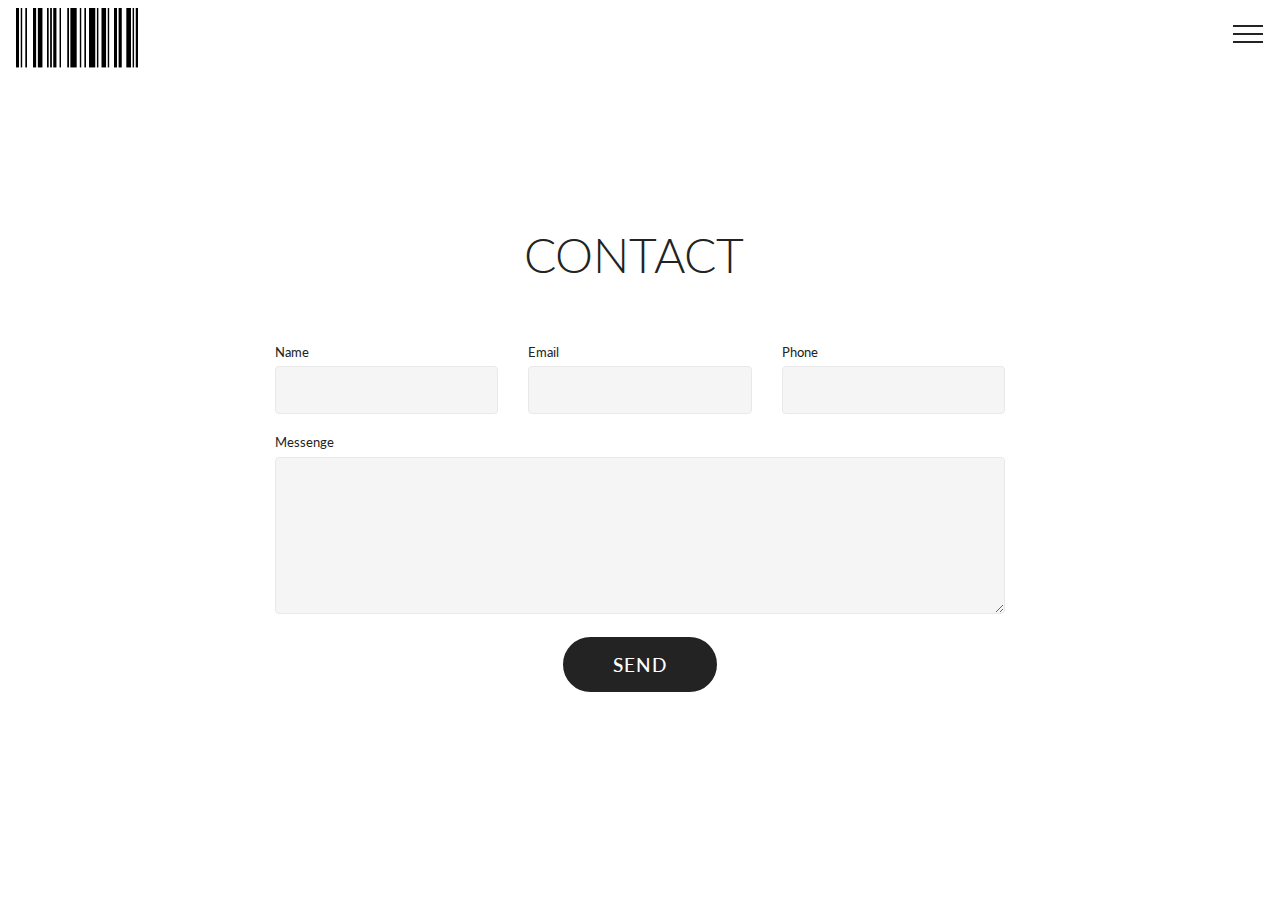
<file: page6.html>
<!DOCTYPE html>
<html >
<head>
  <!-- Site made with Mobirise Website Builder v4.5.2, https://mobirise.com -->
  <meta charset="UTF-8">
  <meta http-equiv="X-UA-Compatible" content="IE=edge">
  <meta name="generator" content="Mobirise v4.5.2, mobirise.com">
  <meta name="viewport" content="width=device-width, initial-scale=1, minimum-scale=1">
  <link rel="shortcut icon" href="assets/images/barcode.gif" type="image/x-icon">
  <meta name="description" content="Website Maker Description">
  <title>contact</title>
  <link rel="stylesheet" href="assets/web/assets/mobirise-icons/mobirise-icons.css">
  <link rel="stylesheet" href="assets/tether/tether.min.css">
  <link rel="stylesheet" href="assets/bootstrap/css/bootstrap.min.css">
  <link rel="stylesheet" href="assets/bootstrap/css/bootstrap-grid.min.css">
  <link rel="stylesheet" href="assets/bootstrap/css/bootstrap-reboot.min.css">
  <link rel="stylesheet" href="assets/dropdown/css/style.css">
  <link rel="stylesheet" href="assets/animatecss/animate.min.css">
  <link rel="stylesheet" href="assets/theme/css/style.css">
  <link rel="stylesheet" href="assets/mobirise/css/mbr-additional.css" type="text/css">
  
  
  
</head>
<body>
<section class="mbr-section info2 cid-qFG9HH61ce" id="info2-5g" data-rv-view="1533">

    

    

    <div class="container">
        <div class="row main justify-content-center">
            <div class="media-container-column col-12 col-lg-3 col-md-4">
                
            </div>
            <div class="media-container-column title col-12 col-lg-7 col-md-6">
                
                
            </div>
        </div>
    </div>
</section>

<section class="engine"><a href="https://mobirise.co/l">bootstrap theme</a></section><section class="mbr-section form1 cid-qFG9EQnD29" id="form1-5f" data-rv-view="1536">

    

    
    <div class="container">
        <div class="row justify-content-center">
            <div class="title col-12 col-lg-8">
                <h2 class="mbr-section-title align-center pb-3 mbr-fonts-style display-2">CONTACT&nbsp;</h2>
                
            </div>
        </div>
    </div>
    <div class="container">
        <div class="row justify-content-center">
            <div class="media-container-column col-lg-8" data-form-type="formoid">
                    <div data-form-alert="" hidden="">Thanks for filling out the form!</div>
            
                    <form class="mbr-form" action="https://mobirise.com/" method="post" data-form-title="Mobirise Form"><input type="hidden" data-form-email="true" value="p/PvUKMd3YH10wultzQMrendx1lMZSXUbb9D8pBpAYIyE+e8quX+GJ4kevD9X3RYZ7SwzPsemxcx+hmOLERapRxJQlm886XFtn/dDgh4npvJGEmLsCPnWxI8s+X6rCmb">
                        <div class="row row-sm-offset">
                            <div class="col-md-4 multi-horizontal" data-for="name">
                                <div class="form-group">
                                    <label class="form-control-label mbr-fonts-style display-7" for="name-form1-5f">Name</label>
                                    <input type="text" class="form-control" name="name" data-form-field="Name" required="" id="name-form1-5f">
                                </div>
                            </div>
                            <div class="col-md-4 multi-horizontal" data-for="email">
                                <div class="form-group">
                                    <label class="form-control-label mbr-fonts-style display-7" for="email-form1-5f">Email</label>
                                    <input type="email" class="form-control" name="email" data-form-field="Email" required="" id="email-form1-5f">
                                </div>
                            </div>
                            <div class="col-md-4 multi-horizontal" data-for="phone">
                                <div class="form-group">
                                    <label class="form-control-label mbr-fonts-style display-7" for="phone-form1-5f">Phone</label>
                                    <input type="tel" class="form-control" name="phone" data-form-field="Phone" id="phone-form1-5f">
                                </div>
                            </div>
                        </div>
                        <div class="form-group" data-for="message">
                            <label class="form-control-label mbr-fonts-style display-7" for="message-form1-5f">Messenge</label>
                            <textarea type="text" class="form-control" name="message" rows="7" data-form-field="Message" id="message-form1-5f"></textarea>
                        </div>
            
                        <span class="input-group-btn"><button href="" type="submit" class="btn btn-primary btn-form display-4">SEND</button></span>
                    </form>
            </div>
        </div>
    </div>
</section>

<section class="menu cid-qFHbhEhAu8" once="menu" id="menu1-5w" data-rv-view="1539">

    

    <nav class="navbar navbar-expand beta-menu navbar-dropdown align-items-center navbar-fixed-top collapsed bg-color transparent">
        <button class="navbar-toggler navbar-toggler-right" type="button" data-toggle="collapse" data-target="#navbarSupportedContent" aria-controls="navbarSupportedContent" aria-expanded="false" aria-label="Toggle navigation">
            <div class="hamburger">
                <span></span>
                <span></span>
                <span></span>
                <span></span>
            </div>
        </button>
        <div class="menu-logo">
            <div class="navbar-brand">
                <span class="navbar-logo">
                    <a href="index.html">
                         <img src="assets/images/barcode.gif" alt="Mobirise" title="" media-simple="true" style="height: 3.8rem;">
                    </a>
                </span>
                
            </div>
        </div>
        <div class="collapse navbar-collapse" id="navbarSupportedContent">
            <ul class="navbar-nav nav-dropdown nav-right" data-app-modern-menu="true"><li class="nav-item"><a class="nav-link link text-black display-4" href="Vooronderzoek.html">RESEARCH</a></li><li class="nav-item"><a class="nav-link link text-black display-4" href="page3.html">
                        CONCEPT</a></li><li class="nav-item"><a class="nav-link link text-black display-4" href="page2.html">PROCESS</a></li><li class="nav-item"><a class="nav-link link text-black display-4" href="page4.html">
                        FINAL PRODUCT</a></li><li class="nav-item"><a class="nav-link link text-black display-4" href="page5.html">
                        TEAM</a></li>
                <li class="nav-item">
                    <a class="nav-link link text-black display-4" href="page6.html">CONTACT</a>
                </li></ul>
            
        </div>
    </nav>
</section>


  <script src="assets/web/assets/jquery/jquery.min.js"></script>
  <script src="assets/popper/popper.min.js"></script>
  <script src="assets/tether/tether.min.js"></script>
  <script src="assets/bootstrap/js/bootstrap.min.js"></script>
  <script src="assets/smoothscroll/smooth-scroll.js"></script>
  <script src="assets/viewportchecker/jquery.viewportchecker.js"></script>
  <script src="assets/dropdown/js/script.min.js"></script>
  <script src="assets/touchswipe/jquery.touch-swipe.min.js"></script>
  <script src="assets/theme/js/script.js"></script>
  <script src="assets/formoid/formoid.min.js"></script>
  
  
 <div id="scrollToTop" class="scrollToTop mbr-arrow-up"><a style="text-align: center;"><i></i></a></div>
    <input name="animation" type="hidden">
  </body>
</html>
</file>
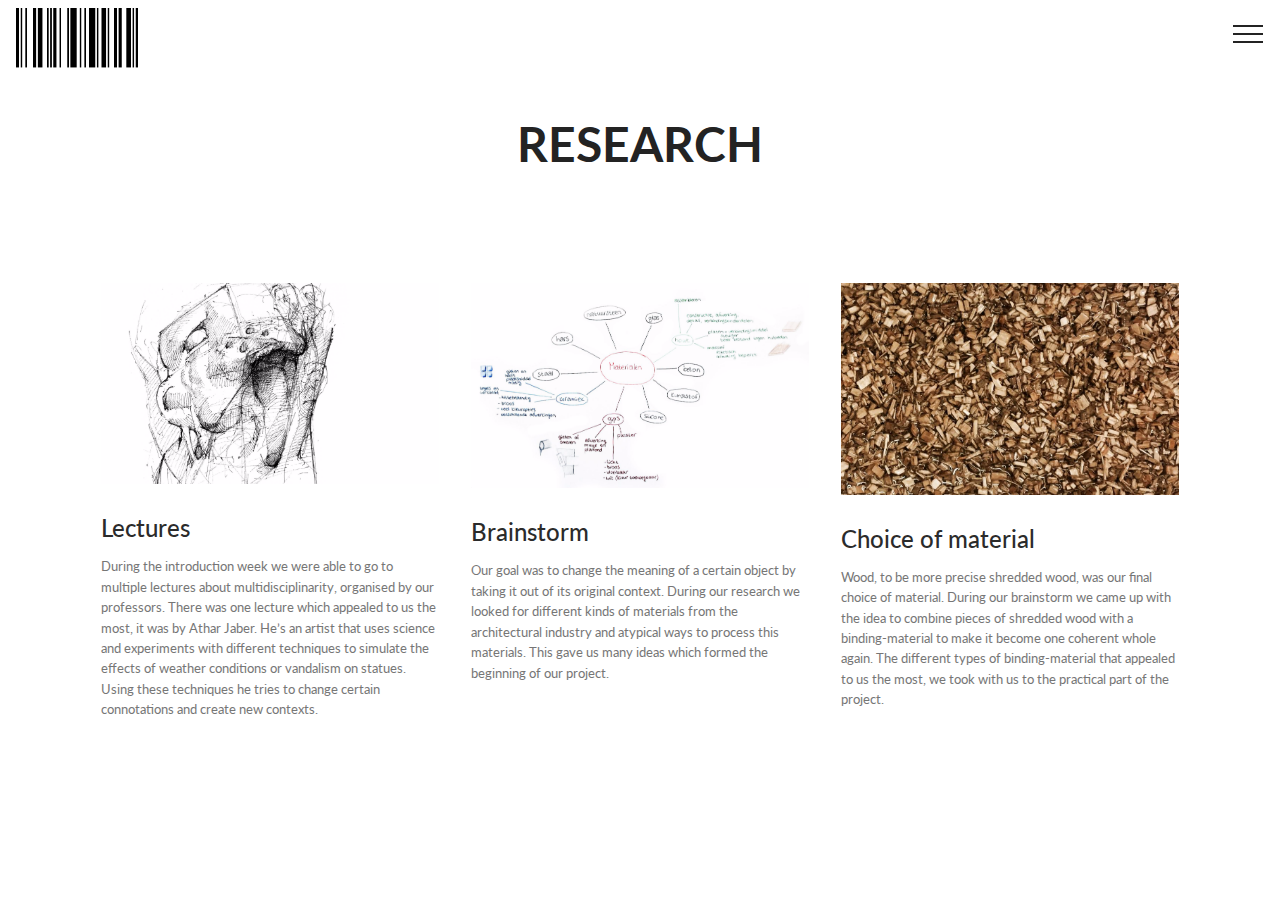
<file: Vooronderzoek.html>
<!DOCTYPE html>
<html >
<head>
  <!-- Site made with Mobirise Website Builder v4.5.2, https://mobirise.com -->
  <meta charset="UTF-8">
  <meta http-equiv="X-UA-Compatible" content="IE=edge">
  <meta name="generator" content="Mobirise v4.5.2, mobirise.com">
  <meta name="viewport" content="width=device-width, initial-scale=1, minimum-scale=1">
  <link rel="shortcut icon" href="assets/images/barcode.gif" type="image/x-icon">
  <meta name="description" content="Web Generator Description">
  <title>Vooronderzoek</title>
  <link rel="stylesheet" href="assets/web/assets/mobirise-icons/mobirise-icons.css">
  <link rel="stylesheet" href="assets/tether/tether.min.css">
  <link rel="stylesheet" href="assets/bootstrap/css/bootstrap.min.css">
  <link rel="stylesheet" href="assets/bootstrap/css/bootstrap-grid.min.css">
  <link rel="stylesheet" href="assets/bootstrap/css/bootstrap-reboot.min.css">
  <link rel="stylesheet" href="assets/animatecss/animate.min.css">
  <link rel="stylesheet" href="assets/dropdown/css/style.css">
  <link rel="stylesheet" href="assets/theme/css/style.css">
  <link rel="stylesheet" href="assets/mobirise/css/mbr-additional.css" type="text/css">
  
  
  
</head>
<body>
<section class="mbr-section content4 cid-qFG3y5x1q4" id="content4-4f" data-rv-view="1439">

    

    <div class="container">
        <div class="media-container-row">
            <div class="title col-12 col-md-8">
                <h2 class="align-center pb-3 mbr-fonts-style display-2"><strong>RESEARCH</strong></h2>
                
                
            </div>
        </div>
    </div>
</section>

<section class="engine"><a href="https://mobirise.co/p">bootstrap menu</a></section><section class="features2 cid-qGKvgesi8n" id="features2-5y" data-rv-view="1441">

    

    
    
    <div class="container">
        <div class="media-container-row">
            <div class="card p-3 col-12 col-md-6 col-lg-4">
                <div class="card-wrapper">
                    <div class="card-img">
                        <a href="http://www.atharjaber.com/"><img src="assets/images/2014-4-2000x2265.jpg" alt="Mobirise" title="" media-simple="true"></a>
                    </div>
                    <div class="card-box">
                        <h4 class="card-title pb-3 mbr-fonts-style display-5">Lectures</h4>
                        <p class="mbr-text mbr-fonts-style display-7">During the introduction week we were able to go to multiple lectures about multidisciplinarity, organised by our professors. There was one lecture which appealed to us the most, it was by Athar Jaber. He’s an artist that uses science and experiments with different techniques to simulate the effects of weather conditions or vandalism on statues. Using these techniques he tries to change certain connotations and create new contexts. </p>
                    </div>
                </div>
            </div>

            <div class="card p-3 col-12 col-md-6 col-lg-4">
                <div class="card-wrapper">
                    <div class="card-img">
                        <img src="assets/images/brainstorm2-1-1799x1287.jpg" alt="Mobirise" title="" media-simple="true">
                    </div>
                    <div class="card-box ">
                        <h4 class="card-title pb-3 mbr-fonts-style display-5">Brainstorm</h4>
                        <p class="mbr-text mbr-fonts-style display-7">Our goal was to change the meaning of a certain object by taking it out of its original context. During our research we looked for different kinds of materials from the architectural industry and atypical ways to process this materials. This gave us many ideas which formed the beginning of our project.<br></p>
                    </div>
                </div>
            </div>

            <div class="card p-3 col-12 col-md-6 col-lg-4">
                <div class="card-wrapper">
                    <div class="card-img">
                        <img src="assets/images/eeeeee-960x601.jpg" alt="Mobirise" title="" media-simple="true">
                    </div>
                    <div class="card-box">
                        <h4 class="card-title pb-3 mbr-fonts-style display-5">Choice of material</h4>
                        <p class="mbr-text mbr-fonts-style display-7">Wood, to be more precise shredded wood, was our final choice of material. During our brainstorm we came up with the idea to combine pieces of shredded wood with a binding-material to make it become one coherent whole again. The different types of binding-material that appealed to us the most, we took with us to the practical part of the project. </p>
                    </div>
                </div>
            </div>

            
        </div>
    </div>
</section>

<section class="menu cid-qFHb4ld6ce" once="menu" id="menu1-5r" data-rv-view="1444">

    

    <nav class="navbar navbar-expand beta-menu navbar-dropdown align-items-center navbar-fixed-top collapsed bg-color transparent">
        <button class="navbar-toggler navbar-toggler-right" type="button" data-toggle="collapse" data-target="#navbarSupportedContent" aria-controls="navbarSupportedContent" aria-expanded="false" aria-label="Toggle navigation">
            <div class="hamburger">
                <span></span>
                <span></span>
                <span></span>
                <span></span>
            </div>
        </button>
        <div class="menu-logo">
            <div class="navbar-brand">
                <span class="navbar-logo">
                    <a href="index.html">
                         <img src="assets/images/barcode.gif" alt="Mobirise" title="" media-simple="true" style="height: 3.8rem;">
                    </a>
                </span>
                
            </div>
        </div>
        <div class="collapse navbar-collapse" id="navbarSupportedContent">
            <ul class="navbar-nav nav-dropdown nav-right" data-app-modern-menu="true"><li class="nav-item"><a class="nav-link link text-black display-4" href="Vooronderzoek.html">RESEARCH</a></li><li class="nav-item"><a class="nav-link link text-black display-4" href="page3.html">
                        CONCEPT</a></li><li class="nav-item"><a class="nav-link link text-black display-4" href="page2.html">PROCESS</a></li><li class="nav-item"><a class="nav-link link text-black display-4" href="page4.html">
                        FINAL PRODUCT</a></li><li class="nav-item"><a class="nav-link link text-black display-4" href="page5.html">
                        TEAM</a></li>
                <li class="nav-item">
                    <a class="nav-link link text-black display-4" href="page6.html">CONTACT</a>
                </li></ul>
            
        </div>
    </nav>
</section>


  <script src="assets/web/assets/jquery/jquery.min.js"></script>
  <script src="assets/popper/popper.min.js"></script>
  <script src="assets/tether/tether.min.js"></script>
  <script src="assets/bootstrap/js/bootstrap.min.js"></script>
  <script src="assets/viewportchecker/jquery.viewportchecker.js"></script>
  <script src="assets/dropdown/js/script.min.js"></script>
  <script src="assets/touchswipe/jquery.touch-swipe.min.js"></script>
  <script src="assets/smoothscroll/smooth-scroll.js"></script>
  <script src="assets/theme/js/script.js"></script>
  
  
 <div id="scrollToTop" class="scrollToTop mbr-arrow-up"><a style="text-align: center;"><i></i></a></div>
    <input name="animation" type="hidden">
  </body>
</html>
</file>
<file: assets/web/assets/mobirise-icons/mobirise-icons.css>
@font-face {
  font-family: 'MobiriseIcons';
  src:  url('mobirise-icons.eot?spat4u');
  src:  url('mobirise-icons.eot?spat4u#iefix') format('embedded-opentype'),
    url('mobirise-icons.ttf?spat4u') format('truetype'),
    url('mobirise-icons.woff?spat4u') format('woff'),
    url('mobirise-icons.svg?spat4u#MobiriseIcons') format('svg');
  font-weight: normal;
  font-style: normal;
}

[class^="mbri-"], [class*=" mbri-"] {
  /* use !important to prevent issues with browser extensions that change fonts */
  font-family: MobiriseIcons !important;
  speak: none;
  font-style: normal;
  font-weight: normal;
  font-variant: normal;
  text-transform: none;
  line-height: 1;

  /* Better Font Rendering =========== */
  -webkit-font-smoothing: antialiased;
  -moz-osx-font-smoothing: grayscale;
}

.mbri-add-submenu:before {
  content: "\e900";
}
.mbri-alert:before {
  content: "\e901";
}
.mbri-align-center:before {
  content: "\e902";
}
.mbri-align-justify:before {
  content: "\e903";
}
.mbri-align-left:before {
  content: "\e904";
}
.mbri-align-right:before {
  content: "\e905";
}
.mbri-android:before {
  content: "\e906";
}
.mbri-apple:before {
  content: "\e907";
}
.mbri-arrow-down:before {
  content: "\e908";
}
.mbri-arrow-next:before {
  content: "\e909";
}
.mbri-arrow-prev:before {
  content: "\e90a";
}
.mbri-arrow-up:before {
  content: "\e90b";
}
.mbri-bold:before {
  content: "\e90c";
}
.mbri-bookmark:before {
  content: "\e90d";
}
.mbri-bootstrap:before {
  content: "\e90e";
}
.mbri-briefcase:before {
  content: "\e90f";
}
.mbri-browse:before {
  content: "\e910";
}
.mbri-bulleted-list:before {
  content: "\e911";
}
.mbri-calendar:before {
  content: "\e912";
}
.mbri-camera:before {
  content: "\e913";
}
.mbri-cart-add:before {
  content: "\e914";
}
.mbri-cart-full:before {
  content: "\e915";
}
.mbri-cash:before {
  content: "\e916";
}
.mbri-change-style:before {
  content: "\e917";
}
.mbri-chat:before {
  content: "\e918";
}
.mbri-clock:before {
  content: "\e919";
}
.mbri-close:before {
  content: "\e91a";
}
.mbri-cloud:before {
  content: "\e91b";
}
.mbri-code:before {
  content: "\e91c";
}
.mbri-contact-form:before {
  content: "\e91d";
}
.mbri-credit-card:before {
  content: "\e91e";
}
.mbri-cursor-click:before {
  content: "\e91f";
}
.mbri-cust-feedback:before {
  content: "\e920";
}
.mbri-database:before {
  content: "\e921";
}
.mbri-delivery:before {
  content: "\e922";
}
.mbri-desktop:before {
  content: "\e923";
}
.mbri-devices:before {
  content: "\e924";
}
.mbri-down:before {
  content: "\e925";
}
.mbri-download:before {
  content: "\e989";
}
.mbri-drag-n-drop:before {
  content: "\e927";
}
.mbri-drag-n-drop2:before {
  content: "\e928";
}
.mbri-edit:before {
  content: "\e929";
}
.mbri-edit2:before {
  content: "\e92a";
}
.mbri-error:before {
  content: "\e92b";
}
.mbri-extension:before {
  content: "\e92c";
}
.mbri-features:before {
  content: "\e92d";
}
.mbri-file:before {
  content: "\e92e";
}
.mbri-flag:before {
  content: "\e92f";
}
.mbri-folder:before {
  content: "\e930";
}
.mbri-gift:before {
  content: "\e931";
}
.mbri-github:before {
  content: "\e932";
}
.mbri-globe:before {
  content: "\e933";
}
.mbri-globe-2:before {
  content: "\e934";
}
.mbri-growing-chart:before {
  content: "\e935";
}
.mbri-hearth:before {
  content: "\e936";
}
.mbri-help:before {
  content: "\e937";
}
.mbri-home:before {
  content: "\e938";
}
.mbri-hot-cup:before {
  content: "\e939";
}
.mbri-idea:before {
  content: "\e93a";
}
.mbri-image-gallery:before {
  content: "\e93b";
}
.mbri-image-slider:before {
  content: "\e93c";
}
.mbri-info:before {
  content: "\e93d";
}
.mbri-italic:before {
  content: "\e93e";
}
.mbri-key:before {
  content: "\e93f";
}
.mbri-laptop:before {
  content: "\e940";
}
.mbri-layers:before {
  content: "\e941";
}
.mbri-left-right:before {
  content: "\e942";
}
.mbri-left:before {
  content: "\e943";
}
.mbri-letter:before {
  content: "\e944";
}
.mbri-like:before {
  content: "\e945";
}
.mbri-link:before {
  content: "\e946";
}
.mbri-lock:before {
  content: "\e947";
}
.mbri-login:before {
  content: "\e948";
}
.mbri-logout:before {
  content: "\e949";
}
.mbri-magic-stick:before {
  content: "\e94a";
}
.mbri-map-pin:before {
  content: "\e94b";
}
.mbri-menu:before {
  content: "\e94c";
}
.mbri-mobile:before {
  content: "\e94d";
}
.mbri-mobile2:before {
  content: "\e94e";
}
.mbri-mobirise:before {
  content: "\e94f";
}
.mbri-more-horizontal:before {
  content: "\e950";
}
.mbri-more-vertical:before {
  content: "\e951";
}
.mbri-music:before {
  content: "\e952";
}
.mbri-new-file:before {
  content: "\e953";
}
.mbri-numbered-list:before {
  content: "\e954";
}
.mbri-opened-folder:before {
  content: "\e955";
}
.mbri-pages:before {
  content: "\e956";
}
.mbri-paper-plane:before {
  content: "\e957";
}
.mbri-paperclip:before {
  content: "\e958";
}
.mbri-photo:before {
  content: "\e959";
}
.mbri-photos:before {
  content: "\e95a";
}
.mbri-pin:before {
  content: "\e95b";
}
.mbri-play:before {
  content: "\e95c";
}
.mbri-plus:before {
  content: "\e95d";
}
.mbri-preview:before {
  content: "\e95e";
}
.mbri-print:before {
  content: "\e95f";
}
.mbri-protect:before {
  content: "\e960";
}
.mbri-question:before {
  content: "\e961";
}
.mbri-quote-left:before {
  content: "\e962";
}
.mbri-quote-right:before {
  content: "\e963";
}
.mbri-refresh:before {
  content: "\e964";
}
.mbri-responsive:before {
  content: "\e965";
}
.mbri-right:before {
  content: "\e966";
}
.mbri-rocket:before {
  content: "\e967";
}
.mbri-sad-face:before {
  content: "\e968";
}
.mbri-sale:before {
  content: "\e969";
}
.mbri-save:before {
  content: "\e96a";
}
.mbri-search:before {
  content: "\e96b";
}
.mbri-setting:before {
  content: "\e96c";
}
.mbri-setting2:before {
  content: "\e96d";
}
.mbri-setting3:before {
  content: "\e96e";
}
.mbri-share:before {
  content: "\e96f";
}
.mbri-shopping-bag:before {
  content: "\e970";
}
.mbri-shopping-basket:before {
  content: "\e971";
}
.mbri-shopping-cart:before {
  content: "\e972";
}
.mbri-sites:before {
  content: "\e973";
}
.mbri-smile-face:before {
  content: "\e974";
}
.mbri-speed:before {
  content: "\e975";
}
.mbri-star:before {
  content: "\e976";
}
.mbri-success:before {
  content: "\e977";
}
.mbri-sun:before {
  content: "\e978";
}
.mbri-sun2:before {
  content: "\e979";
}
.mbri-tablet:before {
  content: "\e97a";
}
.mbri-tablet-vertical:before {
  content: "\e97b";
}
.mbri-target:before {
  content: "\e97c";
}
.mbri-timer:before {
  content: "\e97d";
}
.mbri-to-ftp:before {
  content: "\e97e";
}
.mbri-to-local-drive:before {
  content: "\e97f";
}
.mbri-touch-swipe:before {
  content: "\e980";
}
.mbri-touch:before {
  content: "\e981";
}
.mbri-trash:before {
  content: "\e982";
}
.mbri-underline:before {
  content: "\e983";
}
.mbri-unlink:before {
  content: "\e984";
}
.mbri-unlock:before {
  content: "\e985";
}
.mbri-up-down:before {
  content: "\e986";
}
.mbri-up:before {
  content: "\e987";
}
.mbri-update:before {
  content: "\e988";
}
.mbri-upload:before {
 content: "\e926"; 
}
.mbri-user:before {
  content: "\e98a";
}
.mbri-user2:before {
  content: "\e98b";
}
.mbri-users:before {
  content: "\e98c";
}
.mbri-video:before {
  content: "\e98d";
}
.mbri-video-play:before {
  content: "\e98e";
}
.mbri-watch:before {
  content: "\e98f";
}
.mbri-website-theme:before {
  content: "\e990";
}
.mbri-wifi:before {
  content: "\e991";
}
.mbri-windows:before {
  content: "\e992";
}
.mbri-zoom-out:before {
  content: "\e993";
}
.mbri-redo:before {
  content: "\e994";
}
.mbri-undo:before {
  content: "\e995";
}
</file>
<file: assets/socicon/css/styles.css>
@charset "UTF-8";

@font-face {
  font-family: "socicon";
  src:url("../fonts/socicon.eot");
  src:url("../fonts/socicon.eot?#iefix") format("embedded-opentype"),
    url("../fonts/socicon.woff") format("woff"),
    url("../fonts/socicon.ttf") format("truetype"),
    url("../fonts/socicon.svg#socicon") format("svg");
  font-weight: normal;
  font-style: normal;

}

[data-icon]:before {
  font-family: "socicon" !important;
  content: attr(data-icon);
  font-style: normal !important;
  font-weight: normal !important;
  font-variant: normal !important;
  text-transform: none !important;
  speak: none;
  line-height: 1;
  -webkit-font-smoothing: antialiased;
  -moz-osx-font-smoothing: grayscale;
}

[class^="socicon-"]:before,
[class*=" socicon-"]:before {
  font-family: "socicon" !important;
  font-style: normal !important;
  font-weight: normal !important;
  font-variant: normal !important;
  text-transform: none !important;
  speak: none;
  line-height: 1;
  -webkit-font-smoothing: antialiased;
  -moz-osx-font-smoothing: grayscale;
}

.socicon-modelmayhem:before {
  content: "\e000";
}
.socicon-mixcloud:before {
  content: "\e001";
}
.socicon-drupal:before {
  content: "\e002";
}
.socicon-swarm:before {
  content: "\e003";
}
.socicon-istock:before {
  content: "\e004";
}
.socicon-yammer:before {
  content: "\e005";
}
.socicon-ello:before {
  content: "\e006";
}
.socicon-stackoverflow:before {
  content: "\e007";
}
.socicon-persona:before {
  content: "\e008";
}
.socicon-triplej:before {
  content: "\e009";
}
.socicon-houzz:before {
  content: "\e00a";
}
.socicon-rss:before {
  content: "\e00b";
}
.socicon-paypal:before {
  content: "\e00c";
}
.socicon-odnoklassniki:before {
  content: "\e00d";
}
.socicon-airbnb:before {
  content: "\e00e";
}
.socicon-periscope:before {
  content: "\e00f";
}
.socicon-outlook:before {
  content: "\e010";
}
.socicon-coderwall:before {
  content: "\e011";
}
.socicon-tripadvisor:before {
  content: "\e012";
}
.socicon-appnet:before {
  content: "\e013";
}
.socicon-goodreads:before {
  content: "\e014";
}
.socicon-tripit:before {
  content: "\e015";
}
.socicon-lanyrd:before {
  content: "\e016";
}
.socicon-slideshare:before {
  content: "\e017";
}
.socicon-buffer:before {
  content: "\e018";
}
.socicon-disqus:before {
  content: "\e019";
}
.socicon-vkontakte:before {
  content: "\e01a";
}
.socicon-whatsapp:before {
  content: "\e01b";
}
.socicon-patreon:before {
  content: "\e01c";
}
.socicon-storehouse:before {
  content: "\e01d";
}
.socicon-pocket:before {
  content: "\e01e";
}
.socicon-mail:before {
  content: "\e01f";
}
.socicon-blogger:before {
  content: "\e020";
}
.socicon-technorati:before {
  content: "\e021";
}
.socicon-reddit:before {
  content: "\e022";
}
.socicon-dribbble:before {
  content: "\e023";
}
.socicon-stumbleupon:before {
  content: "\e024";
}
.socicon-digg:before {
  content: "\e025";
}
.socicon-envato:before {
  content: "\e026";
}
.socicon-behance:before {
  content: "\e027";
}
.socicon-delicious:before {
  content: "\e028";
}
.socicon-deviantart:before {
  content: "\e029";
}
.socicon-forrst:before {
  content: "\e02a";
}
.socicon-play:before {
  content: "\e02b";
}
.socicon-zerply:before {
  content: "\e02c";
}
.socicon-wikipedia:before {
  content: "\e02d";
}
.socicon-apple:before {
  content: "\e02e";
}
.socicon-flattr:before {
  content: "\e02f";
}
.socicon-github:before {
  content: "\e030";
}
.socicon-renren:before {
  content: "\e031";
}
.socicon-friendfeed:before {
  content: "\e032";
}
.socicon-newsvine:before {
  content: "\e033";
}
.socicon-identica:before {
  content: "\e034";
}
.socicon-bebo:before {
  content: "\e035";
}
.socicon-zynga:before {
  content: "\e036";
}
.socicon-steam:before {
  content: "\e037";
}
.socicon-xbox:before {
  content: "\e038";
}
.socicon-windows:before {
  content: "\e039";
}
.socicon-qq:before {
  content: "\e03a";
}
.socicon-douban:before {
  content: "\e03b";
}
.socicon-meetup:before {
  content: "\e03c";
}
.socicon-playstation:before {
  content: "\e03d";
}
.socicon-android:before {
  content: "\e03e";
}
.socicon-snapchat:before {
  content: "\e03f";
}
.socicon-twitter:before {
  content: "\e040";
}
.socicon-facebook:before {
  content: "\e041";
}
.socicon-googleplus:before {
  content: "\e042";
}
.socicon-pinterest:before {
  content: "\e043";
}
.socicon-foursquare:before {
  content: "\e044";
}
.socicon-yahoo:before {
  content: "\e045";
}
.socicon-skype:before {
  content: "\e046";
}
.socicon-yelp:before {
  content: "\e047";
}
.socicon-feedburner:before {
  content: "\e048";
}
.socicon-linkedin:before {
  content: "\e049";
}
.socicon-viadeo:before {
  content: "\e04a";
}
.socicon-xing:before {
  content: "\e04b";
}
.socicon-myspace:before {
  content: "\e04c";
}
.socicon-soundcloud:before {
  content: "\e04d";
}
.socicon-spotify:before {
  content: "\e04e";
}
.socicon-grooveshark:before {
  content: "\e04f";
}
.socicon-lastfm:before {
  content: "\e050";
}
.socicon-youtube:before {
  content: "\e051";
}
.socicon-vimeo:before {
  content: "\e052";
}
.socicon-dailymotion:before {
  content: "\e053";
}
.socicon-vine:before {
  content: "\e054";
}
.socicon-flickr:before {
  content: "\e055";
}
.socicon-500px:before {
  content: "\e056";
}
.socicon-wordpress:before {
  content: "\e058";
}
.socicon-tumblr:before {
  content: "\e059";
}
.socicon-twitch:before {
  content: "\e05a";
}
.socicon-8tracks:before {
  content: "\e05b";
}
.socicon-amazon:before {
  content: "\e05c";
}
.socicon-icq:before {
  content: "\e05d";
}
.socicon-smugmug:before {
  content: "\e05e";
}
.socicon-ravelry:before {
  content: "\e05f";
}
.socicon-weibo:before {
  content: "\e060";
}
.socicon-baidu:before {
  content: "\e061";
}
.socicon-angellist:before {
  content: "\e062";
}
.socicon-ebay:before {
  content: "\e063";
}
.socicon-imdb:before {
  content: "\e064";
}
.socicon-stayfriends:before {
  content: "\e065";
}
.socicon-residentadvisor:before {
  content: "\e066";
}
.socicon-google:before {
  content: "\e067";
}
.socicon-yandex:before {
  content: "\e068";
}
.socicon-sharethis:before {
  content: "\e069";
}
.socicon-bandcamp:before {
  content: "\e06a";
}
.socicon-itunes:before {
  content: "\e06b";
}
.socicon-deezer:before {
  content: "\e06c";
}
.socicon-telegram:before {
  content: "\e06e";
}
.socicon-openid:before {
  content: "\e06f";
}
.socicon-amplement:before {
  content: "\e070";
}
.socicon-viber:before {
  content: "\e071";
}
.socicon-zomato:before {
  content: "\e072";
}
.socicon-draugiem:before {
  content: "\e074";
}
.socicon-endomodo:before {
  content: "\e075";
}
.socicon-filmweb:before {
  content: "\e076";
}
.socicon-stackexchange:before {
  content: "\e077";
}
.socicon-wykop:before {
  content: "\e078";
}
.socicon-teamspeak:before {
  content: "\e079";
}
.socicon-teamviewer:before {
  content: "\e07a";
}
.socicon-ventrilo:before {
  content: "\e07b";
}
.socicon-younow:before {
  content: "\e07c";
}
.socicon-raidcall:before {
  content: "\e07d";
}
.socicon-mumble:before {
  content: "\e07e";
}
.socicon-medium:before {
  content: "\e06d";
}
.socicon-bebee:before {
  content: "\e07f";
}
.socicon-hitbox:before {
  content: "\e080";
}
.socicon-reverbnation:before {
  content: "\e081";
}
.socicon-formulr:before {
  content: "\e082";
}
.socicon-instagram:before {
  content: "\e057";
}
.socicon-battlenet:before {
  content: "\e083";
}
.socicon-chrome:before {
  content: "\e084";
}
.socicon-discord:before {
  content: "\e086";
}
.socicon-issuu:before {
  content: "\e087";
}
.socicon-macos:before {
  content: "\e088";
}
.socicon-firefox:before {
  content: "\e089";
}
.socicon-opera:before {
  content: "\e08d";
}
.socicon-keybase:before {
  content: "\e090";
}
.socicon-alliance:before {
  content: "\e091";
}
.socicon-livejournal:before {
  content: "\e092";
}
.socicon-googlephotos:before {
  content: "\e093";
}
.socicon-horde:before {
  content: "\e094";
}
.socicon-etsy:before {
  content: "\e095";
}
.socicon-zapier:before {
  content: "\e096";
}
.socicon-google-scholar:before {
  content: "\e097";
}
.socicon-researchgate:before {
  content: "\e098";
}
.socicon-wechat:before {
  content: "\e099";
}
.socicon-strava:before {
  content: "\e09a";
}
.socicon-line:before {
  content: "\e09b";
}
.socicon-lyft:before {
  content: "\e09c";
}
.socicon-uber:before {
  content: "\e09d";
}
.socicon-songkick:before {
  content: "\e09e";
}
.socicon-viewbug:before {
  content: "\e09f";
}
.socicon-googlegroups:before {
  content: "\e0a0";
}
.socicon-quora:before {
  content: "\e073";
}
.socicon-diablo:before {
  content: "\e085";
}
.socicon-blizzard:before {
  content: "\e0a1";
}
.socicon-hearthstone:before {
  content: "\e08b";
}
.socicon-heroes:before {
  content: "\e08a";
}
.socicon-overwatch:before {
  content: "\e08c";
}
.socicon-warcraft:before {
  content: "\e08e";
}
.socicon-starcraft:before {
  content: "\e08f";
}
.socicon-beam:before {
  content: "\e0a2";
}
.socicon-curse:before {
  content: "\e0a3";
}
.socicon-player:before {
  content: "\e0a4";
}
.socicon-streamjar:before {
  content: "\e0a5";
}
.socicon-nintendo:before {
  content: "\e0a6";
}
.socicon-hellocoton:before {
  content: "\e0a7";
}
</file>
<file: assets/dropdown/css/style.css>
.navbar-dropdown {
  left: 0;
  padding: 0;
  position: absolute;
  right: 0;
  top: 0;
  transition: all 0.45s ease;
  z-index: 1030;
  background: #282828; }
  .navbar-dropdown .navbar-logo {
    margin-right: 0.8rem;
    transition: margin 0.3s ease-in-out;
    vertical-align: middle; }
    .navbar-dropdown .navbar-logo img {
      height: 3.125rem;
      transition: all 0.3s ease-in-out; }
    .navbar-dropdown .navbar-logo.mbr-iconfont {
      font-size: 3.125rem;
      line-height: 3.125rem; }
  .navbar-dropdown .navbar-caption {
    font-weight: 700;
    white-space: normal;
    vertical-align: -4px;
    line-height: 3.125rem !important; }
    .navbar-dropdown .navbar-caption, .navbar-dropdown .navbar-caption:hover {
      color: inherit;
      text-decoration: none; }
  .navbar-dropdown .mbr-iconfont + .navbar-caption {
    vertical-align: -1px; }
  .navbar-dropdown.navbar-fixed-top {
    position: fixed; }
  .navbar-dropdown .navbar-brand span {
    vertical-align: -4px; }
  .navbar-dropdown.bg-color.transparent {
    background: none; }
  .navbar-dropdown.navbar-short .navbar-brand {
    padding: 0.625rem 0; }
    .navbar-dropdown.navbar-short .navbar-brand span {
      vertical-align: -1px; }
  .navbar-dropdown.navbar-short .navbar-caption {
    line-height: 2.375rem !important;
    vertical-align: -2px; }
  .navbar-dropdown.navbar-short .navbar-logo {
    margin-right: 0.5rem; }
    .navbar-dropdown.navbar-short .navbar-logo img {
      height: 2.375rem; }
    .navbar-dropdown.navbar-short .navbar-logo.mbr-iconfont {
      font-size: 2.375rem;
      line-height: 2.375rem; }
  .navbar-dropdown.navbar-short .mbr-table-cell {
    height: 3.625rem; }
  .navbar-dropdown .navbar-close {
    left: 0.6875rem;
    position: fixed;
    top: 0.75rem;
    z-index: 1000; }
  .navbar-dropdown .hamburger-icon {
    content: "";
    display: inline-block;
    vertical-align: middle;
    width: 16px;
    -webkit-box-shadow: 0 -6px 0 1px #282828,0 0 0 1px #282828,0 6px 0 1px #282828;
    -moz-box-shadow: 0 -6px 0 1px #282828,0 0 0 1px #282828,0 6px 0 1px #282828;
    box-shadow: 0 -6px 0 1px #282828,0 0 0 1px #282828,0 6px 0 1px #282828; }

.dropdown-menu .dropdown-toggle[data-toggle="dropdown-submenu"]::after {
  border-bottom: 0.35em solid transparent;
  border-left: 0.35em solid;
  border-right: 0;
  border-top: 0.35em solid transparent;
  margin-left: 0.3rem; }

.dropdown-menu .dropdown-item:focus {
  outline: 0; }

.nav-dropdown {
  font-size: 0.75rem;
  font-weight: 500;
  height: auto !important; }
  .nav-dropdown .nav-btn {
    padding-left: 1rem; }
  .nav-dropdown .link {
    margin: .667em 1.667em;
    font-weight: 500;
    padding: 0;
    transition: color .2s ease-in-out; }
    .nav-dropdown .link.dropdown-toggle {
      margin-right: 2.583em; }
      .nav-dropdown .link.dropdown-toggle::after {
        margin-left: .25rem;
        border-top: 0.35em solid;
        border-right: 0.35em solid transparent;
        border-left: 0.35em solid transparent;
        border-bottom: 0; }
      .nav-dropdown .link.dropdown-toggle[aria-expanded="true"] {
        margin: 0;
        padding: 0.667em 3.263em  0.667em 1.667em; }
  .nav-dropdown .link::after,
  .nav-dropdown .dropdown-item::after {
    color: inherit; }
  .nav-dropdown .btn {
    font-size: 0.75rem;
    font-weight: 700;
    letter-spacing: 0;
    margin-bottom: 0;
    padding-left: 1.25rem;
    padding-right: 1.25rem; }
  .nav-dropdown .dropdown-menu {
    border-radius: 0;
    border: 0;
    left: 0;
    margin: 0;
    padding-bottom: 1.25rem;
    padding-top: 1.25rem;
    position: relative; }
  .nav-dropdown .dropdown-submenu {
    margin-left: 0.125rem;
    top: 0; }
  .nav-dropdown .dropdown-item {
    font-weight: 500;
    line-height: 2;
    padding: 0.3846em 4.615em 0.3846em 1.5385em;
    position: relative;
    transition: color .2s ease-in-out, background-color .2s ease-in-out; }
    .nav-dropdown .dropdown-item::after {
      margin-top: -0.3077em;
      position: absolute;
      right: 1.1538em;
      top: 50%; }
    .nav-dropdown .dropdown-item:focus, .nav-dropdown .dropdown-item:hover {
      background: none; }

@media (max-width: 767px) {
  .nav-dropdown.navbar-toggleable-sm {
    bottom: 0;
    display: none;
    left: 0;
    overflow-x: hidden;
    position: fixed;
    top: 0;
    transform: translateX(-100%);
    -ms-transform: translateX(-100%);
    -webkit-transform: translateX(-100%);
    width: 18.75rem;
    z-index: 999; } }
.nav-dropdown.navbar-toggleable-xl {
  bottom: 0;
  display: none;
  left: 0;
  overflow-x: hidden;
  position: fixed;
  top: 0;
  transform: translateX(-100%);
  -ms-transform: translateX(-100%);
  -webkit-transform: translateX(-100%);
  width: 18.75rem;
  z-index: 999; }

.nav-dropdown-sm {
  display: block !important;
  overflow-x: hidden;
  overflow: auto;
  padding-top: 3.875rem; }
  .nav-dropdown-sm::after {
    content: "";
    display: block;
    height: 3rem;
    width: 100%; }
  .nav-dropdown-sm.collapse.in ~ .navbar-close {
    display: block !important; }
  .nav-dropdown-sm.collapsing, .nav-dropdown-sm.collapse.in {
    transform: translateX(0);
    -ms-transform: translateX(0);
    -webkit-transform: translateX(0);
    transition: all 0.25s ease-out;
    -webkit-transition: all 0.25s ease-out;
    background: #282828; }
  .nav-dropdown-sm.collapsing[aria-expanded="false"] {
    transform: translateX(-100%);
    -ms-transform: translateX(-100%);
    -webkit-transform: translateX(-100%); }
  .nav-dropdown-sm .nav-item {
    display: block;
    margin-left: 0 !important;
    padding-left: 0; }
  .nav-dropdown-sm .link,
  .nav-dropdown-sm .dropdown-item {
    border-top: 1px dotted rgba(255, 255, 255, 0.1);
    font-size: 0.8125rem;
    line-height: 1.6;
    margin: 0 !important;
    padding: 0.875rem 2.4rem 0.875rem 1.5625rem !important;
    position: relative;
    white-space: normal; }
    .nav-dropdown-sm .link:focus, .nav-dropdown-sm .link:hover,
    .nav-dropdown-sm .dropdown-item:focus,
    .nav-dropdown-sm .dropdown-item:hover {
      background: rgba(0, 0, 0, 0.2) !important;
      color: #c0a375; }
  .nav-dropdown-sm .nav-btn {
    position: relative;
    padding: 1.5625rem 1.5625rem 0 1.5625rem; }
    .nav-dropdown-sm .nav-btn::before {
      border-top: 1px dotted rgba(255, 255, 255, 0.1);
      content: "";
      left: 0;
      position: absolute;
      top: 0;
      width: 100%; }
    .nav-dropdown-sm .nav-btn + .nav-btn {
      padding-top: 0.625rem; }
      .nav-dropdown-sm .nav-btn + .nav-btn::before {
        display: none; }
  .nav-dropdown-sm .btn {
    padding: 0.625rem 0; }
  .nav-dropdown-sm .dropdown-toggle[data-toggle="dropdown-submenu"]::after {
    margin-left: .25rem;
    border-top: 0.35em solid;
    border-right: 0.35em solid transparent;
    border-left: 0.35em solid transparent;
    border-bottom: 0; }
  .nav-dropdown-sm .dropdown-toggle[data-toggle="dropdown-submenu"][aria-expanded="true"]::after {
    border-top: 0;
    border-right: 0.35em solid transparent;
    border-left: 0.35em solid transparent;
    border-bottom: 0.35em solid; }
  .nav-dropdown-sm .dropdown-menu {
    margin: 0;
    padding: 0;
    position: relative;
    top: 0;
    left: 0;
    width: 100%;
    border: 0;
    float: none;
    border-radius: 0;
    background: none; }
  .nav-dropdown-sm .dropdown-submenu {
    left: 100%;
    margin-left: 0.125rem;
    margin-top: -1.25rem;
    top: 0; }

.navbar-toggleable-sm .nav-dropdown .dropdown-menu {
  position: absolute; }

.navbar-toggleable-sm .nav-dropdown .dropdown-submenu {
  left: 100%;
  margin-left: 0.125rem;
  margin-top: -1.25rem;
  top: 0; }

.navbar-toggleable-sm.opened .nav-dropdown .dropdown-menu {
  position: relative; }

.navbar-toggleable-sm.opened .nav-dropdown .dropdown-submenu {
  left: 0;
  margin-left: 00rem;
  margin-top: 0rem;
  top: 0; }

.is-builder .nav-dropdown.collapsing {
  transition: none !important; }

/*# sourceMappingURL=style.css.map */
</file>
<file: assets/theme/css/style.css>
/*!
 * Mobirise v4 theme (https://mobirise.com/)
 * Copyright 2017 Mobirise
 */
section {
  background-color: #eeeeee; }

section,
.container,
.container-fluid {
  position: relative;
  word-wrap: break-word; }

a.mbr-iconfont:hover {
  text-decoration: none; }

.article .lead p, .article .lead ul, .article .lead ol, .article .lead pre, .article .lead blockquote {
  margin-bottom: 0; }

a {
  font-style: normal;
  font-weight: 400;
  cursor: pointer; }
  a, a:hover {
    text-decoration: none; }

figure {
  margin-bottom: 0; }

body {
  color: #232323; }

h1, h2, h3, h4, h5, h6,
.h1, .h2, .h3, .h4, .h5, .h6,
.display-1, .display-2, .display-3, .display-4 {
  line-height: 1;
  word-break: break-word;
  word-wrap: break-word; }

b, strong {
  font-weight: bold; }

blockquote {
  padding: 10px 0 10px 20px;
  position: relative;
  border-left: 2px solid;
  border-color: #ff3366; }

input:-webkit-autofill, input:-webkit-autofill:hover, input:-webkit-autofill:focus, input:-webkit-autofill:active {
  transition-delay: 9999s;
  transition-property: background-color, color; }

textarea[type="hidden"] {
  display: none; }

body {
  position: relative; }

section {
  background-position: 50% 50%;
  background-repeat: no-repeat;
  background-size: cover; }
  section .mbr-background-video,
  section .mbr-background-video-preview {
    position: absolute;
    bottom: 0;
    left: 0;
    right: 0;
    top: 0; }

.hidden {
  visibility: hidden; }

.mbr-z-index20 {
  z-index: 20; }

/*! Base colors */
.mbr-white {
  color: #ffffff; }

.mbr-black {
  color: #000000; }

.mbr-bg-white {
  background-color: #ffffff; }

.mbr-bg-black {
  background-color: #000000; }

/*! Text-aligns */
.align-left {
  text-align: left; }

.align-center {
  text-align: center; }

.align-right {
  text-align: right; }

@media (max-width: 767px) {
  .align-left, .align-center, .align-right, .mbr-section-btn, .mbr-section-title {
    text-align: center; } }
/*! Font-weight  */
.mbr-light {
  font-weight: 300; }

.mbr-regular {
  font-weight: 400; }

.mbr-semibold {
  font-weight: 500; }

.mbr-bold {
  font-weight: 700; }

/*! Media  */
.media-size-item {
  -webkit-flex: 1 1 auto;
  -moz-flex: 1 1 auto;
  -ms-flex: 1 1 auto;
  -o-flex: 1 1 auto;
  flex: 1 1 auto; }

.media-content {
  -webkit-flex-basis: 100%;
  flex-basis: 100%; }

.media-container-row {
  display: -ms-flexbox;
  display: -webkit-flex;
  display: flex;
  -webkit-flex-direction: row;
  -ms-flex-direction: row;
  flex-direction: row;
  -webkit-flex-wrap: wrap;
  -ms-flex-wrap: wrap;
  flex-wrap: wrap;
  -webkit-justify-content: center;
  -ms-flex-pack: center;
  justify-content: center;
  -webkit-align-content: center;
  -ms-flex-line-pack: center;
  align-content: center;
  -webkit-align-items: start;
  -ms-flex-align: start;
  align-items: start; }
  .media-container-row .media-size-item {
    width: 400px; }

.media-container-column {
  display: -ms-flexbox;
  display: -webkit-flex;
  display: flex;
  -webkit-flex-direction: column;
  -ms-flex-direction: column;
  flex-direction: column;
  -webkit-flex-wrap: wrap;
  -ms-flex-wrap: wrap;
  flex-wrap: wrap;
  -webkit-justify-content: center;
  -ms-flex-pack: center;
  justify-content: center;
  -webkit-align-content: center;
  -ms-flex-line-pack: center;
  align-content: center;
  -webkit-align-items: stretch;
  -ms-flex-align: stretch;
  align-items: stretch; }
  .media-container-column > * {
    width: 100%; }

@media (min-width: 992px) {
  .media-container-row {
    -webkit-flex-wrap: nowrap;
    -ms-flex-wrap: nowrap;
    flex-wrap: nowrap; } }
figure {
  overflow: hidden; }

figure[mbr-media-size] {
  transition: width 0.1s; }

.mbr-figure img, .mbr-figure iframe {
  display: block;
  width: 100%; }

.card {
  background-color: transparent;
  border: none; }

.card-img {
  text-align: center;
  flex-shrink: 0; }

.media {
  max-width: 100%;
  margin: 0 auto; }

.mbr-figure {
  -ms-flex-item-align: center;
  -ms-grid-row-align: center;
  -webkit-align-self: center;
  align-self: center; }

.media-container > div {
  max-width: 100%; }

.mbr-figure img, .card-img img {
  width: 100%; }

@media (max-width: 991px) {
  .media-size-item {
    width: auto !important; }

  .media {
    width: auto; }

  .mbr-figure {
    width: 100% !important; } }
/*! Buttons */
.mbr-section-btn {
  margin-left: -.25rem;
  margin-right: -.25rem;
  font-size: 0; }

nav .mbr-section-btn {
  margin-left: 0rem;
  margin-right: 0rem; }

/*! Btn icon margin */
.btn .mbr-iconfont, .btn.btn-sm .mbr-iconfont {
  cursor: pointer;
  margin-right: 0.5rem; }

.btn.btn-md .mbr-iconfont, .btn.btn-md .mbr-iconfont {
  margin-right: 0.8rem; }

.mbr-regular {
  font-weight: 400; }

.mbr-semibold {
  font-weight: 500; }

.mbr-bold {
  font-weight: 700; }

[type="submit"] {
  -webkit-appearance: none; }

/*! Full-screen */
.mbr-fullscreen .mbr-overlay {
  min-height: 100vh; }

.mbr-fullscreen {
  display: flex;
  display: -webkit-flex;
  display: -moz-flex;
  display: -ms-flex;
  display: -o-flex;
  align-items: center;
  -webkit-align-items: center;
  min-height: 100vh;
  padding-top: 3rem;
  padding-bottom: 3rem; }

/*! Map */
.map {
  height: 25rem;
  position: relative; }
  .map iframe {
    width: 100%;
    height: 100%; }

/* Form */
.form-asterisk {
  font-family: initial;
  position: absolute;
  top: -2px;
  font-weight: normal; }

/*! Scroll to top arrow */
.mbr-arrow-up {
  bottom: 25px;
  right: 90px;
  position: fixed;
  text-align: right;
  z-index: 5000;
  color: #ffffff;
  font-size: 32px;
  transform: rotate(180deg);
  -webkit-transform: rotate(180deg); }

.mbr-arrow-up a {
  background: rgba(0, 0, 0, 0.2);
  border-radius: 3px;
  color: #fff;
  display: inline-block;
  height: 60px;
  width: 60px;
  outline-style: none !important;
  position: relative;
  text-decoration: none;
  transition: all .3s ease-in-out;
  cursor: pointer;
  text-align: center; }
  .mbr-arrow-up a:hover {
    background-color: rgba(0, 0, 0, 0.4); }
  .mbr-arrow-up a i {
    line-height: 60px; }

.mbr-arrow-up-icon {
  display: block;
  color: #fff; }

.mbr-arrow-up-icon::before {
  content: "\203a";
  display: inline-block;
  font-family: serif;
  font-size: 32px;
  line-height: 1;
  font-style: normal;
  position: relative;
  top: 6px;
  left: -4px;
  -webkit-transform: rotate(-90deg);
  transform: rotate(-90deg); }

/*! Arrow Down */
.mbr-arrow {
  position: absolute;
  bottom: 45px;
  left: 50%;
  width: 60px;
  height: 60px;
  cursor: pointer;
  background-color: rgba(80, 80, 80, 0.5);
  border-radius: 50%;
  -webkit-transform: translateX(-50%);
  transform: translateX(-50%); }
  .mbr-arrow > a {
    display: inline-block;
    text-decoration: none;
    outline-style: none;
    -webkit-animation: arrowdown 1.7s ease-in-out infinite;
    animation: arrowdown 1.7s ease-in-out infinite; }
    .mbr-arrow > a > i {
      position: absolute;
      top: -2px;
      left: 15px;
      font-size: 2rem; }

@keyframes arrowdown {
  0% {
    transform: translateY(0px);
    -webkit-transform: translateY(0px); }
  50% {
    transform: translateY(-5px);
    -webkit-transform: translateY(-5px); }
  100% {
    transform: translateY(0px);
    -webkit-transform: translateY(0px); } }
@-webkit-keyframes arrowdown {
  0% {
    transform: translateY(0px);
    -webkit-transform: translateY(0px); }
  50% {
    transform: translateY(-5px);
    -webkit-transform: translateY(-5px); }
  100% {
    transform: translateY(0px);
    -webkit-transform: translateY(0px); } }
@media (max-width: 500px) {
  .mbr-arrow-up {
    left: 50%;
    right: auto;
    transform: translateX(-50%) rotate(180deg);
    -webkit-transform: translateX(-50%) rotate(180deg); } }
/*Gradients animation*/
@keyframes gradient-animation {
  from {
    background-position: 0% 100%;
    animation-timing-function: ease-in-out; }
  to {
    background-position: 100% 0%;
    animation-timing-function: ease-in-out; } }
@-webkit-keyframes gradient-animation {
  from {
    background-position: 0% 100%;
    animation-timing-function: ease-in-out; }
  to {
    background-position: 100% 0%;
    animation-timing-function: ease-in-out; } }
.bg-gradient {
  background-size: 200% 200%;
  animation: gradient-animation 5s infinite alternate;
  -webkit-animation: gradient-animation 5s infinite alternate; }

.menu .navbar-brand {
  display: -webkit-flex; }
  .menu .navbar-brand span {
    display: flex;
    display: -webkit-flex; }
  .menu .navbar-brand .navbar-caption-wrap {
    display: -webkit-flex; }
  .menu .navbar-brand .navbar-logo img {
    display: -webkit-flex; }
@media (min-width: 768px) and (max-width: 991px) {
  .menu .navbar-toggleable-sm .navbar-nav {
    display: -webkit-box;
    display: -webkit-flex;
    display: -ms-flexbox; } }
@media (min-width: 992px) {
  .menu .navbar-nav.nav-dropdown {
    display: -webkit-flex; }
  .menu .navbar-toggleable-sm .navbar-collapse {
    display: -webkit-flex !important; } }

/*# sourceMappingURL=style.css.map */
.engine {
	position: absolute;
	text-indent: -2400px;
	text-align: center;
	padding: 0;
	top: 0;
	left: -2400px;
}
</file>
<file: assets/mobirise/css/mbr-additional.css>
@import url(https://fonts.googleapis.com/css?family=Lato:100,100i,300,300i,400,400i,700,700i,900,900i);





body {
  font-style: normal;
  line-height: 1.5;
}
.mbr-section-title {
  font-style: normal;
  line-height: 1.2;
}
.mbr-section-subtitle {
  line-height: 1.3;
}
.mbr-text {
  font-style: normal;
  line-height: 1.6;
}
.display-1 {
  font-family: 'Lato', sans-serif;
  font-size: 4.25rem;
}
.display-1 > .mbr-iconfont {
  font-size: 6.8rem;
}
.display-2 {
  font-family: 'Lato', sans-serif;
  font-size: 3rem;
}
.display-2 > .mbr-iconfont {
  font-size: 4.8rem;
}
.display-4 {
  font-family: 'Lato', sans-serif;
  font-size: 1.2rem;
}
.display-4 > .mbr-iconfont {
  font-size: 1.92rem;
}
.display-5 {
  font-family: 'Lato', sans-serif;
  font-size: 1.5rem;
}
.display-5 > .mbr-iconfont {
  font-size: 2.4rem;
}
.display-7 {
  font-family: 'Lato', sans-serif;
  font-size: 0.8rem;
}
.display-7 > .mbr-iconfont {
  font-size: 1.28rem;
}
/* ---- Fluid typography for mobile devices ---- */
/* 1.4 - font scale ratio ( bootstrap == 1.42857 ) */
/* 100vw - current viewport width */
/* (48 - 20)  48 == 48rem == 768px, 20 == 20rem == 320px(minimal supported viewport) */
/* 0.65 - min scale variable, may vary */
@media (max-width: 768px) {
  .display-1 {
    font-size: 3.4rem;
    font-size: calc( 2.1374999999999997rem + (4.25 - 2.1374999999999997) * ((100vw - 20rem) / (48 - 20)));
    line-height: calc( 1.4 * (2.1374999999999997rem + (4.25 - 2.1374999999999997) * ((100vw - 20rem) / (48 - 20))));
  }
  .display-2 {
    font-size: 2.4rem;
    font-size: calc( 1.7rem + (3 - 1.7) * ((100vw - 20rem) / (48 - 20)));
    line-height: calc( 1.4 * (1.7rem + (3 - 1.7) * ((100vw - 20rem) / (48 - 20))));
  }
  .display-4 {
    font-size: 0.96rem;
    font-size: calc( 1.07rem + (1.2 - 1.07) * ((100vw - 20rem) / (48 - 20)));
    line-height: calc( 1.4 * (1.07rem + (1.2 - 1.07) * ((100vw - 20rem) / (48 - 20))));
  }
  .display-5 {
    font-size: 1.2rem;
    font-size: calc( 1.175rem + (1.5 - 1.175) * ((100vw - 20rem) / (48 - 20)));
    line-height: calc( 1.4 * (1.175rem + (1.5 - 1.175) * ((100vw - 20rem) / (48 - 20))));
  }
}
/* Buttons */
.btn {
  font-weight: 500;
  border-width: 2px;
  font-style: normal;
  letter-spacing: 1px;
  margin: .4rem .8rem;
  white-space: normal;
  -webkit-transition: all 0.3s ease-in-out;
  -moz-transition: all 0.3s ease-in-out;
  transition: all 0.3s ease-in-out;
  padding: 1rem 3rem;
  border-radius: 3px;
  display: inline-flex;
  align-items: center;
  justify-content: center;
  word-break: break-word;
}
.btn-sm {
  font-weight: 500;
  letter-spacing: 1px;
  -webkit-transition: all 0.3s ease-in-out;
  -moz-transition: all 0.3s ease-in-out;
  transition: all 0.3s ease-in-out;
  padding: 0.6rem 1.5rem;
  border-radius: 3px;
}
.btn-md {
  font-weight: 500;
  letter-spacing: 1px;
  margin: .4rem .8rem !important;
  -webkit-transition: all 0.3s ease-in-out;
  -moz-transition: all 0.3s ease-in-out;
  transition: all 0.3s ease-in-out;
  padding: 1rem 3rem;
  border-radius: 3px;
}
.btn-lg {
  font-weight: 500;
  letter-spacing: 1px;
  margin: .4rem .8rem !important;
  -webkit-transition: all 0.3s ease-in-out;
  -moz-transition: all 0.3s ease-in-out;
  transition: all 0.3s ease-in-out;
  padding: 1.2rem 3.2rem;
  border-radius: 3px;
}
.bg-primary {
  background-color: #232323 !important;
}
.bg-success {
  background-color: #f7ed4a !important;
}
.bg-info {
  background-color: #635a51 !important;
}
.bg-warning {
  background-color: #879a9f !important;
}
.bg-danger {
  background-color: #b1a374 !important;
}
.btn-primary,
.btn-primary:active {
  background-color: #232323;
  border-color: #232323;
  color: #ffffff;
}
.btn-primary:hover,
.btn-primary:focus,
.btn-primary.focus,
.btn-primary.active {
  color: #ffffff;
  background-color: #000000;
  border-color: #000000;
}
.btn-primary.disabled,
.btn-primary:disabled {
  color: #ffffff !important;
  background-color: #000000 !important;
  border-color: #000000 !important;
}
.btn-secondary,
.btn-secondary:active {
  background-color: #ff3366;
  border-color: #ff3366;
  color: #ffffff;
}
.btn-secondary:hover,
.btn-secondary:focus,
.btn-secondary.focus,
.btn-secondary.active {
  color: #ffffff;
  background-color: #e50039;
  border-color: #e50039;
}
.btn-secondary.disabled,
.btn-secondary:disabled {
  color: #ffffff !important;
  background-color: #e50039 !important;
  border-color: #e50039 !important;
}
.btn-info,
.btn-info:active {
  background-color: #635a51;
  border-color: #635a51;
  color: #ffffff;
}
.btn-info:hover,
.btn-info:focus,
.btn-info.focus,
.btn-info.active {
  color: #ffffff;
  background-color: #39342f;
  border-color: #39342f;
}
.btn-info.disabled,
.btn-info:disabled {
  color: #ffffff !important;
  background-color: #39342f !important;
  border-color: #39342f !important;
}
.btn-success,
.btn-success:active {
  background-color: #f7ed4a;
  border-color: #f7ed4a;
  color: #ffffff;
}
.btn-success:hover,
.btn-success:focus,
.btn-success.focus,
.btn-success.active {
  color: #ffffff;
  background-color: #eadd0a;
  border-color: #eadd0a;
}
.btn-success.disabled,
.btn-success:disabled {
  color: #ffffff !important;
  background-color: #eadd0a !important;
  border-color: #eadd0a !important;
}
.btn-warning,
.btn-warning:active {
  background-color: #879a9f;
  border-color: #879a9f;
  color: #ffffff;
}
.btn-warning:hover,
.btn-warning:focus,
.btn-warning.focus,
.btn-warning.active {
  color: #ffffff;
  background-color: #617479;
  border-color: #617479;
}
.btn-warning.disabled,
.btn-warning:disabled {
  color: #ffffff !important;
  background-color: #617479 !important;
  border-color: #617479 !important;
}
.btn-danger,
.btn-danger:active {
  background-color: #b1a374;
  border-color: #b1a374;
  color: #ffffff;
}
.btn-danger:hover,
.btn-danger:focus,
.btn-danger.focus,
.btn-danger.active {
  color: #ffffff;
  background-color: #8b7d4e;
  border-color: #8b7d4e;
}
.btn-danger.disabled,
.btn-danger:disabled {
  color: #ffffff !important;
  background-color: #8b7d4e !important;
  border-color: #8b7d4e !important;
}
.btn-white {
  color: #333333 !important;
}
.btn-white,
.btn-white:active {
  background-color: #ffffff;
  border-color: #ffffff;
  color: #ffffff;
}
.btn-white:hover,
.btn-white:focus,
.btn-white.focus,
.btn-white.active {
  color: #ffffff;
  background-color: #d4d4d4;
  border-color: #d4d4d4;
}
.btn-white.disabled,
.btn-white:disabled {
  color: #ffffff !important;
  background-color: #d4d4d4 !important;
  border-color: #d4d4d4 !important;
}
.btn-black,
.btn-black:active {
  background-color: #333333;
  border-color: #333333;
  color: #ffffff;
}
.btn-black:hover,
.btn-black:focus,
.btn-black.focus,
.btn-black.active {
  color: #ffffff;
  background-color: #0d0d0d;
  border-color: #0d0d0d;
}
.btn-black.disabled,
.btn-black:disabled {
  color: #ffffff !important;
  background-color: #0d0d0d !important;
  border-color: #0d0d0d !important;
}
.btn-primary-outline,
.btn-primary-outline:active {
  background: none;
  border-color: #000000;
  color: #000000;
}
.btn-primary-outline:hover,
.btn-primary-outline:focus,
.btn-primary-outline.focus,
.btn-primary-outline.active {
  color: #ffffff;
  background-color: #232323;
  border-color: #232323;
}
.btn-primary-outline.disabled,
.btn-primary-outline:disabled {
  color: #ffffff !important;
  background-color: #232323 !important;
  border-color: #232323 !important;
}
.btn-secondary-outline,
.btn-secondary-outline:active {
  background: none;
  border-color: #cc0033;
  color: #cc0033;
}
.btn-secondary-outline:hover,
.btn-secondary-outline:focus,
.btn-secondary-outline.focus,
.btn-secondary-outline.active {
  color: #ffffff;
  background-color: #ff3366;
  border-color: #ff3366;
}
.btn-secondary-outline.disabled,
.btn-secondary-outline:disabled {
  color: #ffffff !important;
  background-color: #ff3366 !important;
  border-color: #ff3366 !important;
}
.btn-info-outline,
.btn-info-outline:active {
  background: none;
  border-color: #2b2723;
  color: #2b2723;
}
.btn-info-outline:hover,
.btn-info-outline:focus,
.btn-info-outline.focus,
.btn-info-outline.active {
  color: #ffffff;
  background-color: #635a51;
  border-color: #635a51;
}
.btn-info-outline.disabled,
.btn-info-outline:disabled {
  color: #ffffff !important;
  background-color: #635a51 !important;
  border-color: #635a51 !important;
}
.btn-success-outline,
.btn-success-outline:active {
  background: none;
  border-color: #d2c609;
  color: #d2c609;
}
.btn-success-outline:hover,
.btn-success-outline:focus,
.btn-success-outline.focus,
.btn-success-outline.active {
  color: #ffffff;
  background-color: #f7ed4a;
  border-color: #f7ed4a;
}
.btn-success-outline.disabled,
.btn-success-outline:disabled {
  color: #ffffff !important;
  background-color: #f7ed4a !important;
  border-color: #f7ed4a !important;
}
.btn-warning-outline,
.btn-warning-outline:active {
  background: none;
  border-color: #55666b;
  color: #55666b;
}
.btn-warning-outline:hover,
.btn-warning-outline:focus,
.btn-warning-outline.focus,
.btn-warning-outline.active {
  color: #ffffff;
  background-color: #879a9f;
  border-color: #879a9f;
}
.btn-warning-outline.disabled,
.btn-warning-outline:disabled {
  color: #ffffff !important;
  background-color: #879a9f !important;
  border-color: #879a9f !important;
}
.btn-danger-outline,
.btn-danger-outline:active {
  background: none;
  border-color: #7a6e45;
  color: #7a6e45;
}
.btn-danger-outline:hover,
.btn-danger-outline:focus,
.btn-danger-outline.focus,
.btn-danger-outline.active {
  color: #ffffff;
  background-color: #b1a374;
  border-color: #b1a374;
}
.btn-danger-outline.disabled,
.btn-danger-outline:disabled {
  color: #ffffff !important;
  background-color: #b1a374 !important;
  border-color: #b1a374 !important;
}
.btn-black-outline,
.btn-black-outline:active {
  background: none;
  border-color: #000000;
  color: #000000;
}
.btn-black-outline:hover,
.btn-black-outline:focus,
.btn-black-outline.focus,
.btn-black-outline.active {
  color: #ffffff;
  background-color: #333333;
  border-color: #333333;
}
.btn-black-outline.disabled,
.btn-black-outline:disabled {
  color: #ffffff !important;
  background-color: #333333 !important;
  border-color: #333333 !important;
}
.btn-white-outline,
.btn-white-outline:active,
.btn-white-outline.active {
  background: none;
  border-color: #ffffff;
  color: #ffffff;
}
.btn-white-outline:hover,
.btn-white-outline:focus,
.btn-white-outline.focus {
  color: #333333;
  background-color: #ffffff;
  border-color: #ffffff;
}
.text-primary {
  color: #232323 !important;
}
.text-secondary {
  color: #ff3366 !important;
}
.text-success {
  color: #f7ed4a !important;
}
.text-info {
  color: #635a51 !important;
}
.text-warning {
  color: #879a9f !important;
}
.text-danger {
  color: #b1a374 !important;
}
.text-white {
  color: #ffffff !important;
}
.text-black {
  color: #000000 !important;
}
a.text-primary:hover,
a.text-primary:focus {
  color: #000000 !important;
}
a.text-secondary:hover,
a.text-secondary:focus {
  color: #cc0033 !important;
}
a.text-success:hover,
a.text-success:focus {
  color: #d2c609 !important;
}
a.text-info:hover,
a.text-info:focus {
  color: #2b2723 !important;
}
a.text-warning:hover,
a.text-warning:focus {
  color: #55666b !important;
}
a.text-danger:hover,
a.text-danger:focus {
  color: #7a6e45 !important;
}
a.text-white:hover,
a.text-white:focus {
  color: #b3b3b3 !important;
}
a.text-black:hover,
a.text-black:focus {
  color: #4d4d4d !important;
}
.alert-success {
  background-color: #70c770;
}
.alert-info {
  background-color: #635a51;
}
.alert-warning {
  background-color: #879a9f;
}
.alert-danger {
  background-color: #b1a374;
}
.mbr-section-btn a.btn:not(.btn-form) {
  border-radius: 100px;
}
.mbr-section-btn a.btn:not(.btn-form):hover {
  box-shadow: 0 10px 40px 0 rgba(0, 0, 0, 0.2);
}
.mbr-gallery-filter li a {
  border-radius: 100px !important;
}
.mbr-gallery-filter li.active .btn {
  background-color: #232323;
  border-color: #232323;
  color: #ffffff;
}
.mbr-gallery-filter li.active .btn:focus {
  box-shadow: none;
}
.nav-tabs .nav-link {
  border-radius: 100px !important;
}
.btn-form {
  border-radius: 0;
}
.btn-form:hover {
  cursor: pointer;
}
a,
a:hover {
  color: #232323;
}
.mbr-plan-header.bg-primary .mbr-plan-subtitle,
.mbr-plan-header.bg-primary .mbr-plan-price-desc {
  color: #d5d5d5;
}
.mbr-plan-header.bg-success .mbr-plan-subtitle,
.mbr-plan-header.bg-success .mbr-plan-price-desc {
  color: #ffffff;
}
.mbr-plan-header.bg-info .mbr-plan-subtitle,
.mbr-plan-header.bg-info .mbr-plan-price-desc {
  color: #a49a90;
}
.mbr-plan-header.bg-warning .mbr-plan-subtitle,
.mbr-plan-header.bg-warning .mbr-plan-price-desc {
  color: #ced6d8;
}
.mbr-plan-header.bg-danger .mbr-plan-subtitle,
.mbr-plan-header.bg-danger .mbr-plan-price-desc {
  color: #dfd9c6;
}
/* Scroll to top button*/
#scrollToTop a {
  border-radius: 100px;
}
#scrollToTop a i:before {
  content: '';
  position: absolute;
  height: 40%;
  top: 25%;
  background: #fff;
  width: 2px;
  left: calc(50% - 1px);
}
#scrollToTop a i:after {
  content: '';
  position: absolute;
  display: block;
  border-top: 2px solid #fff;
  border-right: 2px solid #fff;
  width: 40%;
  height: 40%;
  left: 30%;
  bottom: 30%;
  transform: rotate(135deg);
}
/* Others*/
.note-check a[data-value=Rubik] {
  font-style: normal;
}
.mbr-arrow a {
  color: #ffffff;
}
@media (max-width: 767px) {
  .mbr-arrow {
    display: none;
  }
}
.form-control-label {
  position: relative;
  cursor: pointer;
  margin-bottom: .357em;
  padding: 0;
}
.alert {
  color: #ffffff;
  border-radius: 0;
  border: 0;
  font-size: .875rem;
  line-height: 1.5;
  margin-bottom: 1.875rem;
  padding: 1.25rem;
  position: relative;
}
.alert.alert-form::after {
  background-color: inherit;
  bottom: -7px;
  content: "";
  display: block;
  height: 14px;
  left: 50%;
  margin-left: -7px;
  position: absolute;
  transform: rotate(45deg);
  width: 14px;
}
.form-control {
  background-color: #f5f5f5;
  box-shadow: none;
  color: #565656;
  font-family: 'Lato', sans-serif;
  font-size: 0.8rem;
  line-height: 1.43;
  min-height: 3.5em;
  padding: 1.07em .5em;
}
.form-control > .mbr-iconfont {
  font-size: 1.28rem;
}
.form-control,
.form-control:focus {
  border: 1px solid #e8e8e8;
}
.form-active .form-control:invalid {
  border-color: red;
}
.mbr-overlay {
  background-color: #000;
  bottom: 0;
  left: 0;
  opacity: .5;
  position: absolute;
  right: 0;
  top: 0;
  z-index: 0;
}
blockquote {
  font-style: italic;
  padding: 10px 0 10px 20px;
  font-size: 1.09rem;
  position: relative;
  border-color: #232323;
  border-width: 3px;
}
ul,
ol,
pre,
blockquote {
  margin-bottom: 2.3125rem;
}
pre {
  background: #f4f4f4;
  padding: 10px 24px;
  white-space: pre-wrap;
}
.inactive {
  -webkit-user-select: none;
  -moz-user-select: none;
  -ms-user-select: none;
  user-select: none;
  pointer-events: none;
  -webkit-user-drag: none;
  user-drag: none;
}
.mbr-section__comments .row {
  justify-content: center;
}
/* Forms */
.mbr-form .btn {
  margin: .4rem 0;
}
.mbr-form .input-group-btn a.btn {
  border-radius: 100px !important;
}
.mbr-form .input-group-btn a.btn:hover {
  box-shadow: 0 10px 40px 0 rgba(0, 0, 0, 0.2);
}
.mbr-form .input-group-btn button[type="submit"] {
  border-radius: 100px !important;
  padding: 1rem 3rem;
}
.mbr-form .input-group-btn button[type="submit"]:hover {
  box-shadow: 0 10px 40px 0 rgba(0, 0, 0, 0.2);
}
.form2 .form-control {
  border-top-left-radius: 100px;
  border-bottom-left-radius: 100px;
}
.form2 .input-group-btn a.btn {
  border-top-left-radius: 0 !important;
  border-bottom-left-radius: 0 !important;
}
.form2 .input-group-btn button[type="submit"] {
  border-top-left-radius: 0 !important;
  border-bottom-left-radius: 0 !important;
}
.form3 input[type="email"] {
  border-radius: 100px !important;
}
@media (max-width: 349px) {
  .form2 input[type="email"] {
    border-radius: 100px !important;
  }
  .form2 .input-group-btn a.btn {
    border-radius: 100px !important;
  }
  .form2 .input-group-btn button[type="submit"] {
    border-radius: 100px !important;
  }
}
@media (max-width: 767px) {
  .btn {
    font-size: .75rem !important;
  }
  .btn .mbr-iconfont {
    font-size: 1rem !important;
  }
}
/* Social block */
.btn-social {
  font-size: 20px;
  border-radius: 50%;
  padding: 0;
  width: 44px;
  height: 44px;
  line-height: 44px;
  text-align: center;
  position: relative;
  border: 2px solid #c0a375;
  border-color: #232323;
  color: #232323;
  cursor: pointer;
}
.btn-social i {
  top: 0;
  line-height: 44px;
  width: 44px;
}
.btn-social:hover {
  color: #fff;
  background: #232323;
}
.btn-social + .btn {
  margin-left: .1rem;
}
/* Footer */
.mbr-footer-content li::before,
.mbr-footer .mbr-contacts li::before {
  background: #232323;
}
.mbr-footer-content li a:hover,
.mbr-footer .mbr-contacts li a:hover {
  color: #232323;
}
.footer3 input[type="email"],
.footer4 input[type="email"] {
  border-radius: 100px !important;
}
.footer3 .input-group-btn a.btn,
.footer4 .input-group-btn a.btn {
  border-radius: 100px !important;
}
.footer3 .input-group-btn button[type="submit"],
.footer4 .input-group-btn button[type="submit"] {
  border-radius: 100px !important;
}
/* Headers*/
.header13 .form-inline input[type="email"],
.header14 .form-inline input[type="email"] {
  border-radius: 100px;
}
.header13 .form-inline input[type="text"],
.header14 .form-inline input[type="text"] {
  border-radius: 100px;
}
.header13 .form-inline input[type="tel"],
.header14 .form-inline input[type="tel"] {
  border-radius: 100px;
}
.header13 .form-inline a.btn,
.header14 .form-inline a.btn {
  border-radius: 100px;
}
.header13 .form-inline button,
.header14 .form-inline button {
  border-radius: 100px !important;
}
.offset-1 {
  margin-left: 8.33333%;
}
.offset-2 {
  margin-left: 16.66667%;
}
.offset-3 {
  margin-left: 25%;
}
.offset-4 {
  margin-left: 33.33333%;
}
.offset-5 {
  margin-left: 41.66667%;
}
.offset-6 {
  margin-left: 50%;
}
.offset-7 {
  margin-left: 58.33333%;
}
.offset-8 {
  margin-left: 66.66667%;
}
.offset-9 {
  margin-left: 75%;
}
.offset-10 {
  margin-left: 83.33333%;
}
.offset-11 {
  margin-left: 91.66667%;
}
@media (min-width: 576px) {
  .offset-sm-0 {
    margin-left: 0%;
  }
  .offset-sm-1 {
    margin-left: 8.33333%;
  }
  .offset-sm-2 {
    margin-left: 16.66667%;
  }
  .offset-sm-3 {
    margin-left: 25%;
  }
  .offset-sm-4 {
    margin-left: 33.33333%;
  }
  .offset-sm-5 {
    margin-left: 41.66667%;
  }
  .offset-sm-6 {
    margin-left: 50%;
  }
  .offset-sm-7 {
    margin-left: 58.33333%;
  }
  .offset-sm-8 {
    margin-left: 66.66667%;
  }
  .offset-sm-9 {
    margin-left: 75%;
  }
  .offset-sm-10 {
    margin-left: 83.33333%;
  }
  .offset-sm-11 {
    margin-left: 91.66667%;
  }
}
@media (min-width: 768px) {
  .offset-md-0 {
    margin-left: 0%;
  }
  .offset-md-1 {
    margin-left: 8.33333%;
  }
  .offset-md-2 {
    margin-left: 16.66667%;
  }
  .offset-md-3 {
    margin-left: 25%;
  }
  .offset-md-4 {
    margin-left: 33.33333%;
  }
  .offset-md-5 {
    margin-left: 41.66667%;
  }
  .offset-md-6 {
    margin-left: 50%;
  }
  .offset-md-7 {
    margin-left: 58.33333%;
  }
  .offset-md-8 {
    margin-left: 66.66667%;
  }
  .offset-md-9 {
    margin-left: 75%;
  }
  .offset-md-10 {
    margin-left: 83.33333%;
  }
  .offset-md-11 {
    margin-left: 91.66667%;
  }
}
@media (min-width: 992px) {
  .offset-lg-0 {
    margin-left: 0%;
  }
  .offset-lg-1 {
    margin-left: 8.33333%;
  }
  .offset-lg-2 {
    margin-left: 16.66667%;
  }
  .offset-lg-3 {
    margin-left: 25%;
  }
  .offset-lg-4 {
    margin-left: 33.33333%;
  }
  .offset-lg-5 {
    margin-left: 41.66667%;
  }
  .offset-lg-6 {
    margin-left: 50%;
  }
  .offset-lg-7 {
    margin-left: 58.33333%;
  }
  .offset-lg-8 {
    margin-left: 66.66667%;
  }
  .offset-lg-9 {
    margin-left: 75%;
  }
  .offset-lg-10 {
    margin-left: 83.33333%;
  }
  .offset-lg-11 {
    margin-left: 91.66667%;
  }
}
@media (min-width: 1200px) {
  .offset-xl-0 {
    margin-left: 0%;
  }
  .offset-xl-1 {
    margin-left: 8.33333%;
  }
  .offset-xl-2 {
    margin-left: 16.66667%;
  }
  .offset-xl-3 {
    margin-left: 25%;
  }
  .offset-xl-4 {
    margin-left: 33.33333%;
  }
  .offset-xl-5 {
    margin-left: 41.66667%;
  }
  .offset-xl-6 {
    margin-left: 50%;
  }
  .offset-xl-7 {
    margin-left: 58.33333%;
  }
  .offset-xl-8 {
    margin-left: 66.66667%;
  }
  .offset-xl-9 {
    margin-left: 75%;
  }
  .offset-xl-10 {
    margin-left: 83.33333%;
  }
  .offset-xl-11 {
    margin-left: 91.66667%;
  }
}
.navbar-toggler {
  -webkit-align-self: flex-start;
  -ms-flex-item-align: start;
  align-self: flex-start;
  padding: 0.25rem 0.75rem;
  font-size: 1.25rem;
  line-height: 1;
  background: transparent;
  border: 1px solid transparent;
  -webkit-border-radius: 0.25rem;
  border-radius: 0.25rem;
}
.navbar-toggler:focus,
.navbar-toggler:hover {
  text-decoration: none;
}
.navbar-toggler-icon {
  display: inline-block;
  width: 1.5em;
  height: 1.5em;
  vertical-align: middle;
  content: "";
  background: no-repeat center center;
  -webkit-background-size: 100% 100%;
  -o-background-size: 100% 100%;
  background-size: 100% 100%;
}
.navbar-toggler-left {
  position: absolute;
  left: 1rem;
}
.navbar-toggler-right {
  position: absolute;
  right: 1rem;
}
@media (max-width: 575px) {
  .navbar-toggleable .navbar-nav .dropdown-menu {
    position: static;
    float: none;
  }
  .navbar-toggleable > .container {
    padding-right: 0;
    padding-left: 0;
  }
}
@media (min-width: 576px) {
  .navbar-toggleable {
    -webkit-box-orient: horizontal;
    -webkit-box-direction: normal;
    -webkit-flex-direction: row;
    -ms-flex-direction: row;
    flex-direction: row;
    -webkit-flex-wrap: nowrap;
    -ms-flex-wrap: nowrap;
    flex-wrap: nowrap;
    -webkit-box-align: center;
    -webkit-align-items: center;
    -ms-flex-align: center;
    align-items: center;
  }
  .navbar-toggleable .navbar-nav {
    -webkit-box-orient: horizontal;
    -webkit-box-direction: normal;
    -webkit-flex-direction: row;
    -ms-flex-direction: row;
    flex-direction: row;
  }
  .navbar-toggleable .navbar-nav .nav-link {
    padding-right: .5rem;
    padding-left: .5rem;
  }
  .navbar-toggleable > .container {
    display: -webkit-box;
    display: -webkit-flex;
    display: -ms-flexbox;
    display: flex;
    -webkit-flex-wrap: nowrap;
    -ms-flex-wrap: nowrap;
    flex-wrap: nowrap;
    -webkit-box-align: center;
    -webkit-align-items: center;
    -ms-flex-align: center;
    align-items: center;
  }
  .navbar-toggleable .navbar-collapse {
    display: -webkit-box !important;
    display: -webkit-flex !important;
    display: -ms-flexbox !important;
    display: flex !important;
    width: 100%;
  }
  .navbar-toggleable .navbar-toggler {
    display: none;
  }
}
@media (max-width: 767px) {
  .navbar-toggleable-sm .navbar-nav .dropdown-menu {
    position: static;
    float: none;
  }
  .navbar-toggleable-sm > .container {
    padding-right: 0;
    padding-left: 0;
  }
}
@media (min-width: 768px) {
  .navbar-toggleable-sm {
    -webkit-box-orient: horizontal;
    -webkit-box-direction: normal;
    -webkit-flex-direction: row;
    -ms-flex-direction: row;
    flex-direction: row;
    -webkit-flex-wrap: nowrap;
    -ms-flex-wrap: nowrap;
    flex-wrap: nowrap;
    -webkit-box-align: center;
    -webkit-align-items: center;
    -ms-flex-align: center;
    align-items: center;
  }
  .navbar-toggleable-sm .navbar-nav {
    -webkit-box-orient: horizontal;
    -webkit-box-direction: normal;
    -webkit-flex-direction: row;
    -ms-flex-direction: row;
    flex-direction: row;
  }
  .navbar-toggleable-sm .navbar-nav .nav-link {
    padding-right: .5rem;
    padding-left: .5rem;
  }
  .navbar-toggleable-sm > .container {
    display: -webkit-box;
    display: -webkit-flex;
    display: -ms-flexbox;
    display: flex;
    -webkit-flex-wrap: nowrap;
    -ms-flex-wrap: nowrap;
    flex-wrap: nowrap;
    -webkit-box-align: center;
    -webkit-align-items: center;
    -ms-flex-align: center;
    align-items: center;
  }
  .navbar-toggleable-sm .navbar-collapse {
    display: -webkit-box !important;
    display: -webkit-flex !important;
    display: -ms-flexbox !important;
    display: flex !important;
    width: 100%;
  }
  .navbar-toggleable-sm .navbar-toggler {
    display: none;
  }
}
@media (max-width: 991px) {
  .navbar-toggleable-md .navbar-nav .dropdown-menu {
    position: static;
    float: none;
  }
  .navbar-toggleable-md > .container {
    padding-right: 0;
    padding-left: 0;
  }
}
@media (min-width: 992px) {
  .navbar-toggleable-md {
    -webkit-box-orient: horizontal;
    -webkit-box-direction: normal;
    -webkit-flex-direction: row;
    -ms-flex-direction: row;
    flex-direction: row;
    -webkit-flex-wrap: nowrap;
    -ms-flex-wrap: nowrap;
    flex-wrap: nowrap;
    -webkit-box-align: center;
    -webkit-align-items: center;
    -ms-flex-align: center;
    align-items: center;
  }
  .navbar-toggleable-md .navbar-nav {
    -webkit-box-orient: horizontal;
    -webkit-box-direction: normal;
    -webkit-flex-direction: row;
    -ms-flex-direction: row;
    flex-direction: row;
  }
  .navbar-toggleable-md .navbar-nav .nav-link {
    padding-right: .5rem;
    padding-left: .5rem;
  }
  .navbar-toggleable-md > .container {
    display: -webkit-box;
    display: -webkit-flex;
    display: -ms-flexbox;
    display: flex;
    -webkit-flex-wrap: nowrap;
    -ms-flex-wrap: nowrap;
    flex-wrap: nowrap;
    -webkit-box-align: center;
    -webkit-align-items: center;
    -ms-flex-align: center;
    align-items: center;
  }
  .navbar-toggleable-md .navbar-collapse {
    display: -webkit-box !important;
    display: -webkit-flex !important;
    display: -ms-flexbox !important;
    display: flex !important;
    width: 100%;
  }
  .navbar-toggleable-md .navbar-toggler {
    display: none;
  }
}
@media (max-width: 1199px) {
  .navbar-toggleable-lg .navbar-nav .dropdown-menu {
    position: static;
    float: none;
  }
  .navbar-toggleable-lg > .container {
    padding-right: 0;
    padding-left: 0;
  }
}
@media (min-width: 1200px) {
  .navbar-toggleable-lg {
    -webkit-box-orient: horizontal;
    -webkit-box-direction: normal;
    -webkit-flex-direction: row;
    -ms-flex-direction: row;
    flex-direction: row;
    -webkit-flex-wrap: nowrap;
    -ms-flex-wrap: nowrap;
    flex-wrap: nowrap;
    -webkit-box-align: center;
    -webkit-align-items: center;
    -ms-flex-align: center;
    align-items: center;
  }
  .navbar-toggleable-lg .navbar-nav {
    -webkit-box-orient: horizontal;
    -webkit-box-direction: normal;
    -webkit-flex-direction: row;
    -ms-flex-direction: row;
    flex-direction: row;
  }
  .navbar-toggleable-lg .navbar-nav .nav-link {
    padding-right: .5rem;
    padding-left: .5rem;
  }
  .navbar-toggleable-lg > .container {
    display: -webkit-box;
    display: -webkit-flex;
    display: -ms-flexbox;
    display: flex;
    -webkit-flex-wrap: nowrap;
    -ms-flex-wrap: nowrap;
    flex-wrap: nowrap;
    -webkit-box-align: center;
    -webkit-align-items: center;
    -ms-flex-align: center;
    align-items: center;
  }
  .navbar-toggleable-lg .navbar-collapse {
    display: -webkit-box !important;
    display: -webkit-flex !important;
    display: -ms-flexbox !important;
    display: flex !important;
    width: 100%;
  }
  .navbar-toggleable-lg .navbar-toggler {
    display: none;
  }
}
.navbar-toggleable-xl {
  -webkit-box-orient: horizontal;
  -webkit-box-direction: normal;
  -webkit-flex-direction: row;
  -ms-flex-direction: row;
  flex-direction: row;
  -webkit-flex-wrap: nowrap;
  -ms-flex-wrap: nowrap;
  flex-wrap: nowrap;
  -webkit-box-align: center;
  -webkit-align-items: center;
  -ms-flex-align: center;
  align-items: center;
}
.navbar-toggleable-xl .navbar-nav .dropdown-menu {
  position: static;
  float: none;
}
.navbar-toggleable-xl > .container {
  padding-right: 0;
  padding-left: 0;
}
.navbar-toggleable-xl .navbar-nav {
  -webkit-box-orient: horizontal;
  -webkit-box-direction: normal;
  -webkit-flex-direction: row;
  -ms-flex-direction: row;
  flex-direction: row;
}
.navbar-toggleable-xl .navbar-nav .nav-link {
  padding-right: .5rem;
  padding-left: .5rem;
}
.navbar-toggleable-xl > .container {
  display: -webkit-box;
  display: -webkit-flex;
  display: -ms-flexbox;
  display: flex;
  -webkit-flex-wrap: nowrap;
  -ms-flex-wrap: nowrap;
  flex-wrap: nowrap;
  -webkit-box-align: center;
  -webkit-align-items: center;
  -ms-flex-align: center;
  align-items: center;
}
.navbar-toggleable-xl .navbar-collapse {
  display: -webkit-box !important;
  display: -webkit-flex !important;
  display: -ms-flexbox !important;
  display: flex !important;
  width: 100%;
}
.navbar-toggleable-xl .navbar-toggler {
  display: none;
}
.card-img {
  width: auto;
}
.menu .navbar.collapsed:not(.beta-menu) {
  flex-direction: column;
}
.carousel-item.active,
.carousel-item-next,
.carousel-item-prev {
  display: -webkit-box;
  display: -webkit-flex;
  display: -ms-flexbox;
  display: flex;
}
.note-air-layout .dropup .dropdown-menu,
.note-air-layout .navbar-fixed-bottom .dropdown .dropdown-menu {
  bottom: initial !important;
}
html,
body {
  height: auto;
  min-height: 100vh;
}
.cid-qCAs6O005L {
  background-image: url("../../../assets/images/snelbouwsteen-conceptidee-def-2000x1414.jpg");
}
.cid-qCAs6O005L .icons-media-container {
  display: flex;
  justify-content: center;
  -webkit-justify-content: center;
  flex-direction: row;
  -webkit-flex-direction: row;
  flex-wrap: wrap;
  -webkit-flex-wrap: wrap;
  padding-top: 4rem;
}
.cid-qCAs6O005L .icons-media-container .mbr-iconfont {
  font-size: 96px;
  color: #ffffff;
}
.cid-qCAs6O005L .icons-media-container .icon-block {
  padding-bottom: 1rem;
}
.cid-qCAs6O005L .mbr-text {
  color: #ffffff;
}
.cid-qCAs6O005L .card {
  padding-bottom: 1.5rem;
}
.cid-qFHb1sBF7R .navbar {
  padding: .5rem 0;
  background: #ffffff;
  transition: none;
  min-height: 77px;
}
.cid-qFHb1sBF7R .navbar-dropdown.bg-color.transparent.opened {
  background: #ffffff;
}
.cid-qFHb1sBF7R a {
  font-style: normal;
}
.cid-qFHb1sBF7R .nav-item span {
  padding-right: 0.4em;
  line-height: 0.5em;
  vertical-align: text-bottom;
  position: relative;
  text-decoration: none;
}
.cid-qFHb1sBF7R .nav-item a {
  display: flex;
  align-items: center;
  justify-content: center;
  padding: 0.7rem 0 !important;
  margin: 0rem .65rem !important;
}
.cid-qFHb1sBF7R .nav-item:focus,
.cid-qFHb1sBF7R .nav-link:focus {
  outline: none;
}
.cid-qFHb1sBF7R .btn {
  padding: 0.4rem 1.5rem;
  display: inline-flex;
  align-items: center;
}
.cid-qFHb1sBF7R .btn .mbr-iconfont {
  font-size: 1.6rem;
}
.cid-qFHb1sBF7R .menu-logo {
  margin-right: auto;
}
.cid-qFHb1sBF7R .menu-logo .navbar-brand {
  display: flex;
  margin-left: 5rem;
  padding: 0;
  transition: padding .2s;
  min-height: 3.8rem;
  align-items: center;
}
.cid-qFHb1sBF7R .menu-logo .navbar-brand .navbar-caption-wrap {
  display: -webkit-flex;
  -webkit-align-items: center;
  align-items: center;
  word-break: break-word;
  min-width: 7rem;
  margin: .3rem 0;
}
.cid-qFHb1sBF7R .menu-logo .navbar-brand .navbar-caption-wrap .navbar-caption {
  line-height: 1.2rem !important;
  padding-right: 2rem;
}
.cid-qFHb1sBF7R .menu-logo .navbar-brand .navbar-logo {
  font-size: 4rem;
  transition: font-size 0.25s;
}
.cid-qFHb1sBF7R .menu-logo .navbar-brand .navbar-logo img {
  display: flex;
}
.cid-qFHb1sBF7R .menu-logo .navbar-brand .navbar-logo .mbr-iconfont {
  transition: font-size 0.25s;
}
.cid-qFHb1sBF7R .navbar-toggleable-sm .navbar-collapse {
  justify-content: flex-end;
  -webkit-justify-content: flex-end;
  padding-right: 5rem;
  width: auto;
}
.cid-qFHb1sBF7R .navbar-toggleable-sm .navbar-collapse .navbar-nav {
  flex-wrap: wrap;
  -webkit-flex-wrap: wrap;
  padding-left: 0;
}
.cid-qFHb1sBF7R .navbar-toggleable-sm .navbar-collapse .navbar-nav .nav-item {
  -webkit-align-self: center;
  align-self: center;
}
.cid-qFHb1sBF7R .navbar-toggleable-sm .navbar-collapse .navbar-buttons {
  padding-left: 0;
  padding-bottom: 0;
}
.cid-qFHb1sBF7R .dropdown .dropdown-menu {
  background: #ffffff;
  display: none;
  position: absolute;
  min-width: 5rem;
  padding-top: 1.4rem;
  padding-bottom: 1.4rem;
  text-align: left;
}
.cid-qFHb1sBF7R .dropdown .dropdown-menu .dropdown-item {
  width: auto;
  padding: 0.235em 1.5385em 0.235em 1.5385em !important;
}
.cid-qFHb1sBF7R .dropdown .dropdown-menu .dropdown-item::after {
  right: 0.5rem;
}
.cid-qFHb1sBF7R .dropdown .dropdown-menu .dropdown-submenu {
  margin: 0;
}
.cid-qFHb1sBF7R .dropdown.open > .dropdown-menu {
  display: block;
}
.cid-qFHb1sBF7R .navbar-toggleable-sm.opened:after {
  position: absolute;
  width: 100vw;
  height: 100vh;
  content: '';
  background-color: rgba(0, 0, 0, 0.1);
  left: 0;
  bottom: 0;
  transform: translateY(100%);
  -webkit-transform: translateY(100%);
  z-index: 1000;
}
.cid-qFHb1sBF7R .navbar.navbar-short {
  min-height: 60px;
  transition: all .2s;
}
.cid-qFHb1sBF7R .navbar.navbar-short .navbar-toggler-right {
  top: 20px;
}
.cid-qFHb1sBF7R .navbar.navbar-short .navbar-logo a {
  font-size: 2.5rem !important;
  line-height: 2.5rem;
  transition: font-size 0.25s;
}
.cid-qFHb1sBF7R .navbar.navbar-short .navbar-logo a .mbr-iconfont {
  font-size: 2.5rem !important;
}
.cid-qFHb1sBF7R .navbar.navbar-short .navbar-logo a img {
  height: 3rem !important;
}
.cid-qFHb1sBF7R .navbar.navbar-short .navbar-brand {
  min-height: 3rem;
}
.cid-qFHb1sBF7R button.navbar-toggler {
  width: 31px;
  height: 18px;
  cursor: pointer;
  transition: all .2s;
  top: 1.5rem;
  right: 1rem;
}
.cid-qFHb1sBF7R button.navbar-toggler:focus {
  outline: none;
}
.cid-qFHb1sBF7R button.navbar-toggler .hamburger span {
  position: absolute;
  right: 0;
  width: 30px;
  height: 2px;
  border-right: 5px;
  background-color: #232323;
}
.cid-qFHb1sBF7R button.navbar-toggler .hamburger span:nth-child(1) {
  top: 0;
  transition: all .2s;
}
.cid-qFHb1sBF7R button.navbar-toggler .hamburger span:nth-child(2) {
  top: 8px;
  transition: all .15s;
}
.cid-qFHb1sBF7R button.navbar-toggler .hamburger span:nth-child(3) {
  top: 8px;
  transition: all .15s;
}
.cid-qFHb1sBF7R button.navbar-toggler .hamburger span:nth-child(4) {
  top: 16px;
  transition: all .2s;
}
.cid-qFHb1sBF7R nav.opened .hamburger span:nth-child(1) {
  top: 8px;
  width: 0;
  opacity: 0;
  right: 50%;
  transition: all .2s;
}
.cid-qFHb1sBF7R nav.opened .hamburger span:nth-child(2) {
  -webkit-transform: rotate(45deg);
  transform: rotate(45deg);
  transition: all .25s;
}
.cid-qFHb1sBF7R nav.opened .hamburger span:nth-child(3) {
  -webkit-transform: rotate(-45deg);
  transform: rotate(-45deg);
  transition: all .25s;
}
.cid-qFHb1sBF7R nav.opened .hamburger span:nth-child(4) {
  top: 8px;
  width: 0;
  opacity: 0;
  right: 50%;
  transition: all .2s;
}
.cid-qFHb1sBF7R .collapsed.navbar-expand {
  flex-direction: column;
}
.cid-qFHb1sBF7R .collapsed .btn {
  display: flex;
}
.cid-qFHb1sBF7R .collapsed .navbar-collapse {
  display: none !important;
  padding-right: 0 !important;
}
.cid-qFHb1sBF7R .collapsed .navbar-collapse.collapsing,
.cid-qFHb1sBF7R .collapsed .navbar-collapse.show {
  display: block !important;
}
.cid-qFHb1sBF7R .collapsed .navbar-collapse.collapsing .navbar-nav,
.cid-qFHb1sBF7R .collapsed .navbar-collapse.show .navbar-nav {
  display: block;
  text-align: center;
}
.cid-qFHb1sBF7R .collapsed .navbar-collapse.collapsing .navbar-nav .nav-item,
.cid-qFHb1sBF7R .collapsed .navbar-collapse.show .navbar-nav .nav-item {
  clear: both;
}
.cid-qFHb1sBF7R .collapsed .navbar-collapse.collapsing .navbar-nav .nav-item:last-child,
.cid-qFHb1sBF7R .collapsed .navbar-collapse.show .navbar-nav .nav-item:last-child {
  margin-bottom: 1rem;
}
.cid-qFHb1sBF7R .collapsed .navbar-collapse.collapsing .navbar-buttons,
.cid-qFHb1sBF7R .collapsed .navbar-collapse.show .navbar-buttons {
  text-align: center;
}
.cid-qFHb1sBF7R .collapsed .navbar-collapse.collapsing .navbar-buttons:last-child,
.cid-qFHb1sBF7R .collapsed .navbar-collapse.show .navbar-buttons:last-child {
  margin-bottom: 1rem;
}
.cid-qFHb1sBF7R .collapsed button.navbar-toggler {
  display: block;
}
.cid-qFHb1sBF7R .collapsed .navbar-brand {
  margin-left: 1rem !important;
}
.cid-qFHb1sBF7R .collapsed .navbar-toggleable-sm {
  flex-direction: column;
  -webkit-flex-direction: column;
}
.cid-qFHb1sBF7R .collapsed .dropdown .dropdown-menu {
  width: 100%;
  text-align: center;
  position: relative;
  opacity: 0;
  display: block;
  height: 0;
  visibility: hidden;
  padding: 0;
  transition-duration: .5s;
  transition-property: opacity,padding,height;
}
.cid-qFHb1sBF7R .collapsed .dropdown.open > .dropdown-menu {
  position: relative;
  opacity: 1;
  height: auto;
  padding: 1.4rem 0;
  visibility: visible;
}
.cid-qFHb1sBF7R .collapsed .dropdown .dropdown-submenu {
  left: 0;
  text-align: center;
  width: 100%;
}
.cid-qFHb1sBF7R .collapsed .dropdown .dropdown-toggle[data-toggle="dropdown-submenu"]::after {
  margin-top: 0;
  position: inherit;
  right: 0;
  top: 50%;
  display: inline-block;
  width: 0;
  height: 0;
  margin-left: .3em;
  vertical-align: middle;
  content: "";
  border-top: .30em solid;
  border-right: .30em solid transparent;
  border-left: .30em solid transparent;
}
@media (max-width: 991px) {
  .cid-qFHb1sBF7R .navbar-expand {
    flex-direction: column;
  }
  .cid-qFHb1sBF7R img {
    height: 3.8rem !important;
  }
  .cid-qFHb1sBF7R .btn {
    display: flex;
  }
  .cid-qFHb1sBF7R button.navbar-toggler {
    display: block;
  }
  .cid-qFHb1sBF7R .navbar-brand {
    margin-left: 1rem !important;
  }
  .cid-qFHb1sBF7R .navbar-toggleable-sm {
    flex-direction: column;
    -webkit-flex-direction: column;
  }
  .cid-qFHb1sBF7R .navbar-collapse {
    display: none !important;
    padding-right: 0 !important;
  }
  .cid-qFHb1sBF7R .navbar-collapse.collapsing,
  .cid-qFHb1sBF7R .navbar-collapse.show {
    display: block !important;
  }
  .cid-qFHb1sBF7R .navbar-collapse.collapsing .navbar-nav,
  .cid-qFHb1sBF7R .navbar-collapse.show .navbar-nav {
    display: block;
    text-align: center;
  }
  .cid-qFHb1sBF7R .navbar-collapse.collapsing .navbar-nav .nav-item,
  .cid-qFHb1sBF7R .navbar-collapse.show .navbar-nav .nav-item {
    clear: both;
  }
  .cid-qFHb1sBF7R .navbar-collapse.collapsing .navbar-nav .nav-item:last-child,
  .cid-qFHb1sBF7R .navbar-collapse.show .navbar-nav .nav-item:last-child {
    margin-bottom: 1rem;
  }
  .cid-qFHb1sBF7R .navbar-collapse.collapsing .navbar-buttons,
  .cid-qFHb1sBF7R .navbar-collapse.show .navbar-buttons {
    text-align: center;
  }
  .cid-qFHb1sBF7R .navbar-collapse.collapsing .navbar-buttons:last-child,
  .cid-qFHb1sBF7R .navbar-collapse.show .navbar-buttons:last-child {
    margin-bottom: 1rem;
  }
  .cid-qFHb1sBF7R .dropdown .dropdown-menu {
    width: 100%;
    text-align: center;
    position: relative;
    opacity: 0;
    display: block;
    height: 0;
    visibility: hidden;
    padding: 0;
    transition-duration: .5s;
    transition-property: opacity,padding,height;
  }
  .cid-qFHb1sBF7R .dropdown.open > .dropdown-menu {
    position: relative;
    opacity: 1;
    height: auto;
    padding: 1.4rem 0;
    visibility: visible;
  }
  .cid-qFHb1sBF7R .dropdown .dropdown-submenu {
    left: 0;
    text-align: center;
    width: 100%;
  }
  .cid-qFHb1sBF7R .dropdown .dropdown-toggle[data-toggle="dropdown-submenu"]::after {
    margin-top: 0;
    position: inherit;
    right: 0;
    top: 50%;
    display: inline-block;
    width: 0;
    height: 0;
    margin-left: .3em;
    vertical-align: middle;
    content: "";
    border-top: .30em solid;
    border-right: .30em solid transparent;
    border-left: .30em solid transparent;
  }
}
@media (min-width: 767px) {
  .cid-qFHb1sBF7R .menu-logo {
    flex-shrink: 0;
  }
}
.cid-qFHb1sBF7R .navbar-collapse {
  flex-basis: auto;
}
.cid-qFHb1sBF7R .nav-link:hover,
.cid-qFHb1sBF7R .dropdown-item:hover {
  color: #bf9175 !important;
}
.cid-qGOnUIvtQC {
  padding-top: 15px;
  padding-bottom: 0px;
  background-color: #ffffff;
}
.cid-qGOnUIvtQC .row-links {
  width: 100%;
  justify-content: center;
}
.cid-qGOnUIvtQC .social-row {
  width: 100%;
  justify-content: center;
}
.cid-qGOnUIvtQC .media-container-row {
  flex-direction: column;
  justify-content: center;
  align-items: center;
}
.cid-qGOnUIvtQC .media-container-row .foot-menu {
  list-style: none;
  display: flex;
  justify-content: center;
  flex-wrap: wrap;
  padding: 0;
  margin-bottom: 0;
}
.cid-qGOnUIvtQC .media-container-row .foot-menu li {
  padding: 0 1rem 1rem 1rem;
}
.cid-qGOnUIvtQC .media-container-row .foot-menu li p {
  margin: 0;
}
.cid-qGOnUIvtQC .media-container-row .social-list {
  padding-left: 0;
  margin-bottom: 0;
  list-style: none;
  display: flex;
  flex-wrap: wrap;
  justify-content: flex-end;
  -webkit-justify-content: flex-end;
}
.cid-qGOnUIvtQC .media-container-row .social-list .mbr-iconfont-social {
  font-size: 1.5rem;
  color: #ffffff;
}
.cid-qGOnUIvtQC .media-container-row .social-list .soc-item {
  margin: 0 .5rem;
}
.cid-qGOnUIvtQC .media-container-row .social-list a {
  margin: 0;
  opacity: .5;
  -webkit-transition: .2s linear;
  transition: .2s linear;
}
.cid-qGOnUIvtQC .media-container-row .social-list a:hover {
  opacity: 1;
}
@media (max-width: 767px) {
  .cid-qGOnUIvtQC .media-container-row .social-list {
    justify-content: center;
    -webkit-justify-content: center;
  }
}
.cid-qGOnUIvtQC .media-container-row .row-copirayt {
  word-break: break-word;
  width: 100%;
}
.cid-qGOnUIvtQC .media-container-row .row-copirayt p {
  width: 100%;
}
.cid-qFG3y5x1q4 {
  padding-top: 120px;
  padding-bottom: 15px;
  background-color: #ffffff;
}
.cid-qFG3y5x1q4 .mbr-section-subtitle {
  color: #767676;
}
.cid-qFG3y5x1q4 B {
  color: #232323;
}
.cid-qFG3y5x1q4 H2 {
  text-align: center;
}
.cid-qGKvgesi8n {
  padding-top: 60px;
  padding-bottom: 0px;
  background-color: #ffffff;
}
.cid-qGKvgesi8n h4 {
  font-weight: 500;
  margin-bottom: 0;
  text-align: left;
}
.cid-qGKvgesi8n p {
  color: #767676;
  text-align: left;
}
.cid-qGKvgesi8n .card-box {
  padding-top: 2rem;
}
.cid-qGKvgesi8n .card-wrapper {
  height: 100%;
}
.cid-qGKvgesi8n .card-title {
  color: #2b2b2b;
}
.cid-qGKvgesi8n P {
  text-align: left;
}
.cid-qFHb4ld6ce .navbar {
  padding: .5rem 0;
  background: #ffffff;
  transition: none;
  min-height: 77px;
}
.cid-qFHb4ld6ce .navbar-dropdown.bg-color.transparent.opened {
  background: #ffffff;
}
.cid-qFHb4ld6ce a {
  font-style: normal;
}
.cid-qFHb4ld6ce .nav-item span {
  padding-right: 0.4em;
  line-height: 0.5em;
  vertical-align: text-bottom;
  position: relative;
  text-decoration: none;
}
.cid-qFHb4ld6ce .nav-item a {
  display: flex;
  align-items: center;
  justify-content: center;
  padding: 0.7rem 0 !important;
  margin: 0rem .65rem !important;
}
.cid-qFHb4ld6ce .nav-item:focus,
.cid-qFHb4ld6ce .nav-link:focus {
  outline: none;
}
.cid-qFHb4ld6ce .btn {
  padding: 0.4rem 1.5rem;
  display: inline-flex;
  align-items: center;
}
.cid-qFHb4ld6ce .btn .mbr-iconfont {
  font-size: 1.6rem;
}
.cid-qFHb4ld6ce .menu-logo {
  margin-right: auto;
}
.cid-qFHb4ld6ce .menu-logo .navbar-brand {
  display: flex;
  margin-left: 5rem;
  padding: 0;
  transition: padding .2s;
  min-height: 3.8rem;
  align-items: center;
}
.cid-qFHb4ld6ce .menu-logo .navbar-brand .navbar-caption-wrap {
  display: -webkit-flex;
  -webkit-align-items: center;
  align-items: center;
  word-break: break-word;
  min-width: 7rem;
  margin: .3rem 0;
}
.cid-qFHb4ld6ce .menu-logo .navbar-brand .navbar-caption-wrap .navbar-caption {
  line-height: 1.2rem !important;
  padding-right: 2rem;
}
.cid-qFHb4ld6ce .menu-logo .navbar-brand .navbar-logo {
  font-size: 4rem;
  transition: font-size 0.25s;
}
.cid-qFHb4ld6ce .menu-logo .navbar-brand .navbar-logo img {
  display: flex;
}
.cid-qFHb4ld6ce .menu-logo .navbar-brand .navbar-logo .mbr-iconfont {
  transition: font-size 0.25s;
}
.cid-qFHb4ld6ce .navbar-toggleable-sm .navbar-collapse {
  justify-content: flex-end;
  -webkit-justify-content: flex-end;
  padding-right: 5rem;
  width: auto;
}
.cid-qFHb4ld6ce .navbar-toggleable-sm .navbar-collapse .navbar-nav {
  flex-wrap: wrap;
  -webkit-flex-wrap: wrap;
  padding-left: 0;
}
.cid-qFHb4ld6ce .navbar-toggleable-sm .navbar-collapse .navbar-nav .nav-item {
  -webkit-align-self: center;
  align-self: center;
}
.cid-qFHb4ld6ce .navbar-toggleable-sm .navbar-collapse .navbar-buttons {
  padding-left: 0;
  padding-bottom: 0;
}
.cid-qFHb4ld6ce .dropdown .dropdown-menu {
  background: #ffffff;
  display: none;
  position: absolute;
  min-width: 5rem;
  padding-top: 1.4rem;
  padding-bottom: 1.4rem;
  text-align: left;
}
.cid-qFHb4ld6ce .dropdown .dropdown-menu .dropdown-item {
  width: auto;
  padding: 0.235em 1.5385em 0.235em 1.5385em !important;
}
.cid-qFHb4ld6ce .dropdown .dropdown-menu .dropdown-item::after {
  right: 0.5rem;
}
.cid-qFHb4ld6ce .dropdown .dropdown-menu .dropdown-submenu {
  margin: 0;
}
.cid-qFHb4ld6ce .dropdown.open > .dropdown-menu {
  display: block;
}
.cid-qFHb4ld6ce .navbar-toggleable-sm.opened:after {
  position: absolute;
  width: 100vw;
  height: 100vh;
  content: '';
  background-color: rgba(0, 0, 0, 0.1);
  left: 0;
  bottom: 0;
  transform: translateY(100%);
  -webkit-transform: translateY(100%);
  z-index: 1000;
}
.cid-qFHb4ld6ce .navbar.navbar-short {
  min-height: 60px;
  transition: all .2s;
}
.cid-qFHb4ld6ce .navbar.navbar-short .navbar-toggler-right {
  top: 20px;
}
.cid-qFHb4ld6ce .navbar.navbar-short .navbar-logo a {
  font-size: 2.5rem !important;
  line-height: 2.5rem;
  transition: font-size 0.25s;
}
.cid-qFHb4ld6ce .navbar.navbar-short .navbar-logo a .mbr-iconfont {
  font-size: 2.5rem !important;
}
.cid-qFHb4ld6ce .navbar.navbar-short .navbar-logo a img {
  height: 3rem !important;
}
.cid-qFHb4ld6ce .navbar.navbar-short .navbar-brand {
  min-height: 3rem;
}
.cid-qFHb4ld6ce button.navbar-toggler {
  width: 31px;
  height: 18px;
  cursor: pointer;
  transition: all .2s;
  top: 1.5rem;
  right: 1rem;
}
.cid-qFHb4ld6ce button.navbar-toggler:focus {
  outline: none;
}
.cid-qFHb4ld6ce button.navbar-toggler .hamburger span {
  position: absolute;
  right: 0;
  width: 30px;
  height: 2px;
  border-right: 5px;
  background-color: #232323;
}
.cid-qFHb4ld6ce button.navbar-toggler .hamburger span:nth-child(1) {
  top: 0;
  transition: all .2s;
}
.cid-qFHb4ld6ce button.navbar-toggler .hamburger span:nth-child(2) {
  top: 8px;
  transition: all .15s;
}
.cid-qFHb4ld6ce button.navbar-toggler .hamburger span:nth-child(3) {
  top: 8px;
  transition: all .15s;
}
.cid-qFHb4ld6ce button.navbar-toggler .hamburger span:nth-child(4) {
  top: 16px;
  transition: all .2s;
}
.cid-qFHb4ld6ce nav.opened .hamburger span:nth-child(1) {
  top: 8px;
  width: 0;
  opacity: 0;
  right: 50%;
  transition: all .2s;
}
.cid-qFHb4ld6ce nav.opened .hamburger span:nth-child(2) {
  -webkit-transform: rotate(45deg);
  transform: rotate(45deg);
  transition: all .25s;
}
.cid-qFHb4ld6ce nav.opened .hamburger span:nth-child(3) {
  -webkit-transform: rotate(-45deg);
  transform: rotate(-45deg);
  transition: all .25s;
}
.cid-qFHb4ld6ce nav.opened .hamburger span:nth-child(4) {
  top: 8px;
  width: 0;
  opacity: 0;
  right: 50%;
  transition: all .2s;
}
.cid-qFHb4ld6ce .collapsed.navbar-expand {
  flex-direction: column;
}
.cid-qFHb4ld6ce .collapsed .btn {
  display: flex;
}
.cid-qFHb4ld6ce .collapsed .navbar-collapse {
  display: none !important;
  padding-right: 0 !important;
}
.cid-qFHb4ld6ce .collapsed .navbar-collapse.collapsing,
.cid-qFHb4ld6ce .collapsed .navbar-collapse.show {
  display: block !important;
}
.cid-qFHb4ld6ce .collapsed .navbar-collapse.collapsing .navbar-nav,
.cid-qFHb4ld6ce .collapsed .navbar-collapse.show .navbar-nav {
  display: block;
  text-align: center;
}
.cid-qFHb4ld6ce .collapsed .navbar-collapse.collapsing .navbar-nav .nav-item,
.cid-qFHb4ld6ce .collapsed .navbar-collapse.show .navbar-nav .nav-item {
  clear: both;
}
.cid-qFHb4ld6ce .collapsed .navbar-collapse.collapsing .navbar-nav .nav-item:last-child,
.cid-qFHb4ld6ce .collapsed .navbar-collapse.show .navbar-nav .nav-item:last-child {
  margin-bottom: 1rem;
}
.cid-qFHb4ld6ce .collapsed .navbar-collapse.collapsing .navbar-buttons,
.cid-qFHb4ld6ce .collapsed .navbar-collapse.show .navbar-buttons {
  text-align: center;
}
.cid-qFHb4ld6ce .collapsed .navbar-collapse.collapsing .navbar-buttons:last-child,
.cid-qFHb4ld6ce .collapsed .navbar-collapse.show .navbar-buttons:last-child {
  margin-bottom: 1rem;
}
.cid-qFHb4ld6ce .collapsed button.navbar-toggler {
  display: block;
}
.cid-qFHb4ld6ce .collapsed .navbar-brand {
  margin-left: 1rem !important;
}
.cid-qFHb4ld6ce .collapsed .navbar-toggleable-sm {
  flex-direction: column;
  -webkit-flex-direction: column;
}
.cid-qFHb4ld6ce .collapsed .dropdown .dropdown-menu {
  width: 100%;
  text-align: center;
  position: relative;
  opacity: 0;
  display: block;
  height: 0;
  visibility: hidden;
  padding: 0;
  transition-duration: .5s;
  transition-property: opacity,padding,height;
}
.cid-qFHb4ld6ce .collapsed .dropdown.open > .dropdown-menu {
  position: relative;
  opacity: 1;
  height: auto;
  padding: 1.4rem 0;
  visibility: visible;
}
.cid-qFHb4ld6ce .collapsed .dropdown .dropdown-submenu {
  left: 0;
  text-align: center;
  width: 100%;
}
.cid-qFHb4ld6ce .collapsed .dropdown .dropdown-toggle[data-toggle="dropdown-submenu"]::after {
  margin-top: 0;
  position: inherit;
  right: 0;
  top: 50%;
  display: inline-block;
  width: 0;
  height: 0;
  margin-left: .3em;
  vertical-align: middle;
  content: "";
  border-top: .30em solid;
  border-right: .30em solid transparent;
  border-left: .30em solid transparent;
}
@media (max-width: 991px) {
  .cid-qFHb4ld6ce .navbar-expand {
    flex-direction: column;
  }
  .cid-qFHb4ld6ce img {
    height: 3.8rem !important;
  }
  .cid-qFHb4ld6ce .btn {
    display: flex;
  }
  .cid-qFHb4ld6ce button.navbar-toggler {
    display: block;
  }
  .cid-qFHb4ld6ce .navbar-brand {
    margin-left: 1rem !important;
  }
  .cid-qFHb4ld6ce .navbar-toggleable-sm {
    flex-direction: column;
    -webkit-flex-direction: column;
  }
  .cid-qFHb4ld6ce .navbar-collapse {
    display: none !important;
    padding-right: 0 !important;
  }
  .cid-qFHb4ld6ce .navbar-collapse.collapsing,
  .cid-qFHb4ld6ce .navbar-collapse.show {
    display: block !important;
  }
  .cid-qFHb4ld6ce .navbar-collapse.collapsing .navbar-nav,
  .cid-qFHb4ld6ce .navbar-collapse.show .navbar-nav {
    display: block;
    text-align: center;
  }
  .cid-qFHb4ld6ce .navbar-collapse.collapsing .navbar-nav .nav-item,
  .cid-qFHb4ld6ce .navbar-collapse.show .navbar-nav .nav-item {
    clear: both;
  }
  .cid-qFHb4ld6ce .navbar-collapse.collapsing .navbar-nav .nav-item:last-child,
  .cid-qFHb4ld6ce .navbar-collapse.show .navbar-nav .nav-item:last-child {
    margin-bottom: 1rem;
  }
  .cid-qFHb4ld6ce .navbar-collapse.collapsing .navbar-buttons,
  .cid-qFHb4ld6ce .navbar-collapse.show .navbar-buttons {
    text-align: center;
  }
  .cid-qFHb4ld6ce .navbar-collapse.collapsing .navbar-buttons:last-child,
  .cid-qFHb4ld6ce .navbar-collapse.show .navbar-buttons:last-child {
    margin-bottom: 1rem;
  }
  .cid-qFHb4ld6ce .dropdown .dropdown-menu {
    width: 100%;
    text-align: center;
    position: relative;
    opacity: 0;
    display: block;
    height: 0;
    visibility: hidden;
    padding: 0;
    transition-duration: .5s;
    transition-property: opacity,padding,height;
  }
  .cid-qFHb4ld6ce .dropdown.open > .dropdown-menu {
    position: relative;
    opacity: 1;
    height: auto;
    padding: 1.4rem 0;
    visibility: visible;
  }
  .cid-qFHb4ld6ce .dropdown .dropdown-submenu {
    left: 0;
    text-align: center;
    width: 100%;
  }
  .cid-qFHb4ld6ce .dropdown .dropdown-toggle[data-toggle="dropdown-submenu"]::after {
    margin-top: 0;
    position: inherit;
    right: 0;
    top: 50%;
    display: inline-block;
    width: 0;
    height: 0;
    margin-left: .3em;
    vertical-align: middle;
    content: "";
    border-top: .30em solid;
    border-right: .30em solid transparent;
    border-left: .30em solid transparent;
  }
}
@media (min-width: 767px) {
  .cid-qFHb4ld6ce .menu-logo {
    flex-shrink: 0;
  }
}
.cid-qFHb4ld6ce .navbar-collapse {
  flex-basis: auto;
}
.cid-qFHb4ld6ce .nav-link:hover,
.cid-qFHb4ld6ce .dropdown-item:hover {
  color: #bf9175 !important;
}
.cid-qFG4IsTHG0 {
  padding-top: 120px;
  padding-bottom: 15px;
  background-color: #ffffff;
}
.cid-qFG4IsTHG0 .mbr-section-subtitle {
  color: #767676;
}
.cid-qFG4IsTHG0 B {
  color: #232323;
}
.cid-qFG4IsTHG0 H2 {
  text-align: center;
}
.cid-qFG4MTMVoa {
  padding-top: 0px;
  padding-bottom: 0px;
  background-color: #efecec;
}
.cid-qFG4MTMVoa .card-img {
  background-color: #fff;
}
.cid-qFG4MTMVoa .card-box {
  padding: 2rem;
}
.cid-qFG4MTMVoa h4 {
  font-weight: 500;
  margin-bottom: 0;
  text-align: left;
}
.cid-qFG4MTMVoa p {
  text-align: left;
}
.cid-qFG4MTMVoa .mbr-text {
  color: #232323;
  text-align: center;
}
.cid-qFG4MTMVoa .card-wrapper {
  height: 100%;
  box-shadow: 0px 0px 0px 0px rgba(0, 0, 0, 0);
  transition: box-shadow 0.3s;
}
.cid-qFG4MTMVoa .card-wrapper:hover {
  box-shadow: 0px 0px 30px 0px rgba(0, 0, 0, 0.05);
  transition: box-shadow 0.3s;
}
@media (min-width: 992px) {
  .cid-qFG4MTMVoa .my-col {
    flex: 0 0 20%;
    max-width: 20%;
    padding: 15px;
  }
}
.cid-qFG4MTMVoa .card-title {
  color: #1e1e1e;
}
.cid-qFG4MTMVoa .card-title B {
  color: #232323;
}
.cid-qFG4Q9uuaL {
  padding-top: 0px;
  padding-bottom: 0px;
  background-color: #ffffff;
}
.cid-qFG4Q9uuaL .mbr-text {
  color: #767676;
}
.cid-qFG4Q9uuaL h4 {
  text-align: center;
}
.cid-qFG4Q9uuaL p {
  text-align: center;
}
.cid-qFG4Q9uuaL .card-img span {
  font-size: 96px;
  color: #149dcc;
}
.cid-qGO9hZR33b {
  padding-top: 0px;
  padding-bottom: 0px;
  background-color: #efecec;
}
.cid-qGO9hZR33b .card-img {
  background-color: #fff;
}
.cid-qGO9hZR33b .card-box {
  padding: 2rem;
}
.cid-qGO9hZR33b h4 {
  font-weight: 500;
  margin-bottom: 0;
  text-align: left;
}
.cid-qGO9hZR33b p {
  text-align: left;
}
.cid-qGO9hZR33b .mbr-text {
  color: #232323;
  text-align: center;
}
.cid-qGO9hZR33b .card-wrapper {
  height: 100%;
  box-shadow: 0px 0px 0px 0px rgba(0, 0, 0, 0);
  transition: box-shadow 0.3s;
}
.cid-qGO9hZR33b .card-wrapper:hover {
  box-shadow: 0px 0px 30px 0px rgba(0, 0, 0, 0.05);
  transition: box-shadow 0.3s;
}
@media (min-width: 992px) {
  .cid-qGO9hZR33b .my-col {
    flex: 0 0 20%;
    max-width: 20%;
    padding: 15px;
  }
}
.cid-qGO9hZR33b .card-title {
  color: #1e1e1e;
}
.cid-qGO9hZR33b .card-title B {
  color: #232323;
}
.cid-qFG4SwP8Mb {
  padding-top: 0px;
  padding-bottom: 0px;
  background-color: #ffffff;
}
.cid-qFG4SwP8Mb .mbr-text {
  color: #767676;
}
.cid-qFG4SwP8Mb h4 {
  text-align: center;
}
.cid-qFG4SwP8Mb p {
  text-align: center;
}
.cid-qFG4SwP8Mb .card-img span {
  font-size: 96px;
  color: #149dcc;
}
.cid-qFG4ORO3q0 {
  padding-top: 0px;
  padding-bottom: 0px;
  background-color: #a6a4a4;
}
.cid-qFG4ORO3q0 .card-img {
  background-color: #fff;
}
.cid-qFG4ORO3q0 .card-box {
  padding: 2rem;
}
.cid-qFG4ORO3q0 h4 {
  font-weight: 500;
  margin-bottom: 0;
  text-align: left;
}
.cid-qFG4ORO3q0 p {
  text-align: left;
}
.cid-qFG4ORO3q0 .mbr-text {
  color: #232323;
  text-align: center;
}
.cid-qFG4ORO3q0 .card-wrapper {
  height: 100%;
  box-shadow: 0px 0px 0px 0px rgba(0, 0, 0, 0);
  transition: box-shadow 0.3s;
}
.cid-qFG4ORO3q0 .card-wrapper:hover {
  box-shadow: 0px 0px 30px 0px rgba(0, 0, 0, 0.05);
  transition: box-shadow 0.3s;
}
@media (min-width: 992px) {
  .cid-qFG4ORO3q0 .my-col {
    flex: 0 0 20%;
    max-width: 20%;
    padding: 15px;
  }
}
.cid-qGKBZDnr1i {
  padding-top: 0px;
  padding-bottom: 90px;
  background: linear-gradient(45deg, #ffffff, #ffffff);
}
.cid-qGKBZDnr1i .btn {
  margin: 0 0 .5rem 0;
}
.cid-qFG52w8bp5 {
  background: #ffffff;
}
.cid-qFG52w8bp5 .video-block {
  margin: auto;
  width: 100% !important;
}
@media (max-width: 768px) {
  .cid-qFG52w8bp5 .video-block {
    width: 100% !important;
  }
}
.cid-qFHb8hFveN .navbar {
  padding: .5rem 0;
  background: #ffffff;
  transition: none;
  min-height: 77px;
}
.cid-qFHb8hFveN .navbar-dropdown.bg-color.transparent.opened {
  background: #ffffff;
}
.cid-qFHb8hFveN a {
  font-style: normal;
}
.cid-qFHb8hFveN .nav-item span {
  padding-right: 0.4em;
  line-height: 0.5em;
  vertical-align: text-bottom;
  position: relative;
  text-decoration: none;
}
.cid-qFHb8hFveN .nav-item a {
  display: flex;
  align-items: center;
  justify-content: center;
  padding: 0.7rem 0 !important;
  margin: 0rem .65rem !important;
}
.cid-qFHb8hFveN .nav-item:focus,
.cid-qFHb8hFveN .nav-link:focus {
  outline: none;
}
.cid-qFHb8hFveN .btn {
  padding: 0.4rem 1.5rem;
  display: inline-flex;
  align-items: center;
}
.cid-qFHb8hFveN .btn .mbr-iconfont {
  font-size: 1.6rem;
}
.cid-qFHb8hFveN .menu-logo {
  margin-right: auto;
}
.cid-qFHb8hFveN .menu-logo .navbar-brand {
  display: flex;
  margin-left: 5rem;
  padding: 0;
  transition: padding .2s;
  min-height: 3.8rem;
  align-items: center;
}
.cid-qFHb8hFveN .menu-logo .navbar-brand .navbar-caption-wrap {
  display: -webkit-flex;
  -webkit-align-items: center;
  align-items: center;
  word-break: break-word;
  min-width: 7rem;
  margin: .3rem 0;
}
.cid-qFHb8hFveN .menu-logo .navbar-brand .navbar-caption-wrap .navbar-caption {
  line-height: 1.2rem !important;
  padding-right: 2rem;
}
.cid-qFHb8hFveN .menu-logo .navbar-brand .navbar-logo {
  font-size: 4rem;
  transition: font-size 0.25s;
}
.cid-qFHb8hFveN .menu-logo .navbar-brand .navbar-logo img {
  display: flex;
}
.cid-qFHb8hFveN .menu-logo .navbar-brand .navbar-logo .mbr-iconfont {
  transition: font-size 0.25s;
}
.cid-qFHb8hFveN .navbar-toggleable-sm .navbar-collapse {
  justify-content: flex-end;
  -webkit-justify-content: flex-end;
  padding-right: 5rem;
  width: auto;
}
.cid-qFHb8hFveN .navbar-toggleable-sm .navbar-collapse .navbar-nav {
  flex-wrap: wrap;
  -webkit-flex-wrap: wrap;
  padding-left: 0;
}
.cid-qFHb8hFveN .navbar-toggleable-sm .navbar-collapse .navbar-nav .nav-item {
  -webkit-align-self: center;
  align-self: center;
}
.cid-qFHb8hFveN .navbar-toggleable-sm .navbar-collapse .navbar-buttons {
  padding-left: 0;
  padding-bottom: 0;
}
.cid-qFHb8hFveN .dropdown .dropdown-menu {
  background: #ffffff;
  display: none;
  position: absolute;
  min-width: 5rem;
  padding-top: 1.4rem;
  padding-bottom: 1.4rem;
  text-align: left;
}
.cid-qFHb8hFveN .dropdown .dropdown-menu .dropdown-item {
  width: auto;
  padding: 0.235em 1.5385em 0.235em 1.5385em !important;
}
.cid-qFHb8hFveN .dropdown .dropdown-menu .dropdown-item::after {
  right: 0.5rem;
}
.cid-qFHb8hFveN .dropdown .dropdown-menu .dropdown-submenu {
  margin: 0;
}
.cid-qFHb8hFveN .dropdown.open > .dropdown-menu {
  display: block;
}
.cid-qFHb8hFveN .navbar-toggleable-sm.opened:after {
  position: absolute;
  width: 100vw;
  height: 100vh;
  content: '';
  background-color: rgba(0, 0, 0, 0.1);
  left: 0;
  bottom: 0;
  transform: translateY(100%);
  -webkit-transform: translateY(100%);
  z-index: 1000;
}
.cid-qFHb8hFveN .navbar.navbar-short {
  min-height: 60px;
  transition: all .2s;
}
.cid-qFHb8hFveN .navbar.navbar-short .navbar-toggler-right {
  top: 20px;
}
.cid-qFHb8hFveN .navbar.navbar-short .navbar-logo a {
  font-size: 2.5rem !important;
  line-height: 2.5rem;
  transition: font-size 0.25s;
}
.cid-qFHb8hFveN .navbar.navbar-short .navbar-logo a .mbr-iconfont {
  font-size: 2.5rem !important;
}
.cid-qFHb8hFveN .navbar.navbar-short .navbar-logo a img {
  height: 3rem !important;
}
.cid-qFHb8hFveN .navbar.navbar-short .navbar-brand {
  min-height: 3rem;
}
.cid-qFHb8hFveN button.navbar-toggler {
  width: 31px;
  height: 18px;
  cursor: pointer;
  transition: all .2s;
  top: 1.5rem;
  right: 1rem;
}
.cid-qFHb8hFveN button.navbar-toggler:focus {
  outline: none;
}
.cid-qFHb8hFveN button.navbar-toggler .hamburger span {
  position: absolute;
  right: 0;
  width: 30px;
  height: 2px;
  border-right: 5px;
  background-color: #232323;
}
.cid-qFHb8hFveN button.navbar-toggler .hamburger span:nth-child(1) {
  top: 0;
  transition: all .2s;
}
.cid-qFHb8hFveN button.navbar-toggler .hamburger span:nth-child(2) {
  top: 8px;
  transition: all .15s;
}
.cid-qFHb8hFveN button.navbar-toggler .hamburger span:nth-child(3) {
  top: 8px;
  transition: all .15s;
}
.cid-qFHb8hFveN button.navbar-toggler .hamburger span:nth-child(4) {
  top: 16px;
  transition: all .2s;
}
.cid-qFHb8hFveN nav.opened .hamburger span:nth-child(1) {
  top: 8px;
  width: 0;
  opacity: 0;
  right: 50%;
  transition: all .2s;
}
.cid-qFHb8hFveN nav.opened .hamburger span:nth-child(2) {
  -webkit-transform: rotate(45deg);
  transform: rotate(45deg);
  transition: all .25s;
}
.cid-qFHb8hFveN nav.opened .hamburger span:nth-child(3) {
  -webkit-transform: rotate(-45deg);
  transform: rotate(-45deg);
  transition: all .25s;
}
.cid-qFHb8hFveN nav.opened .hamburger span:nth-child(4) {
  top: 8px;
  width: 0;
  opacity: 0;
  right: 50%;
  transition: all .2s;
}
.cid-qFHb8hFveN .collapsed.navbar-expand {
  flex-direction: column;
}
.cid-qFHb8hFveN .collapsed .btn {
  display: flex;
}
.cid-qFHb8hFveN .collapsed .navbar-collapse {
  display: none !important;
  padding-right: 0 !important;
}
.cid-qFHb8hFveN .collapsed .navbar-collapse.collapsing,
.cid-qFHb8hFveN .collapsed .navbar-collapse.show {
  display: block !important;
}
.cid-qFHb8hFveN .collapsed .navbar-collapse.collapsing .navbar-nav,
.cid-qFHb8hFveN .collapsed .navbar-collapse.show .navbar-nav {
  display: block;
  text-align: center;
}
.cid-qFHb8hFveN .collapsed .navbar-collapse.collapsing .navbar-nav .nav-item,
.cid-qFHb8hFveN .collapsed .navbar-collapse.show .navbar-nav .nav-item {
  clear: both;
}
.cid-qFHb8hFveN .collapsed .navbar-collapse.collapsing .navbar-nav .nav-item:last-child,
.cid-qFHb8hFveN .collapsed .navbar-collapse.show .navbar-nav .nav-item:last-child {
  margin-bottom: 1rem;
}
.cid-qFHb8hFveN .collapsed .navbar-collapse.collapsing .navbar-buttons,
.cid-qFHb8hFveN .collapsed .navbar-collapse.show .navbar-buttons {
  text-align: center;
}
.cid-qFHb8hFveN .collapsed .navbar-collapse.collapsing .navbar-buttons:last-child,
.cid-qFHb8hFveN .collapsed .navbar-collapse.show .navbar-buttons:last-child {
  margin-bottom: 1rem;
}
.cid-qFHb8hFveN .collapsed button.navbar-toggler {
  display: block;
}
.cid-qFHb8hFveN .collapsed .navbar-brand {
  margin-left: 1rem !important;
}
.cid-qFHb8hFveN .collapsed .navbar-toggleable-sm {
  flex-direction: column;
  -webkit-flex-direction: column;
}
.cid-qFHb8hFveN .collapsed .dropdown .dropdown-menu {
  width: 100%;
  text-align: center;
  position: relative;
  opacity: 0;
  display: block;
  height: 0;
  visibility: hidden;
  padding: 0;
  transition-duration: .5s;
  transition-property: opacity,padding,height;
}
.cid-qFHb8hFveN .collapsed .dropdown.open > .dropdown-menu {
  position: relative;
  opacity: 1;
  height: auto;
  padding: 1.4rem 0;
  visibility: visible;
}
.cid-qFHb8hFveN .collapsed .dropdown .dropdown-submenu {
  left: 0;
  text-align: center;
  width: 100%;
}
.cid-qFHb8hFveN .collapsed .dropdown .dropdown-toggle[data-toggle="dropdown-submenu"]::after {
  margin-top: 0;
  position: inherit;
  right: 0;
  top: 50%;
  display: inline-block;
  width: 0;
  height: 0;
  margin-left: .3em;
  vertical-align: middle;
  content: "";
  border-top: .30em solid;
  border-right: .30em solid transparent;
  border-left: .30em solid transparent;
}
@media (max-width: 991px) {
  .cid-qFHb8hFveN .navbar-expand {
    flex-direction: column;
  }
  .cid-qFHb8hFveN img {
    height: 3.8rem !important;
  }
  .cid-qFHb8hFveN .btn {
    display: flex;
  }
  .cid-qFHb8hFveN button.navbar-toggler {
    display: block;
  }
  .cid-qFHb8hFveN .navbar-brand {
    margin-left: 1rem !important;
  }
  .cid-qFHb8hFveN .navbar-toggleable-sm {
    flex-direction: column;
    -webkit-flex-direction: column;
  }
  .cid-qFHb8hFveN .navbar-collapse {
    display: none !important;
    padding-right: 0 !important;
  }
  .cid-qFHb8hFveN .navbar-collapse.collapsing,
  .cid-qFHb8hFveN .navbar-collapse.show {
    display: block !important;
  }
  .cid-qFHb8hFveN .navbar-collapse.collapsing .navbar-nav,
  .cid-qFHb8hFveN .navbar-collapse.show .navbar-nav {
    display: block;
    text-align: center;
  }
  .cid-qFHb8hFveN .navbar-collapse.collapsing .navbar-nav .nav-item,
  .cid-qFHb8hFveN .navbar-collapse.show .navbar-nav .nav-item {
    clear: both;
  }
  .cid-qFHb8hFveN .navbar-collapse.collapsing .navbar-nav .nav-item:last-child,
  .cid-qFHb8hFveN .navbar-collapse.show .navbar-nav .nav-item:last-child {
    margin-bottom: 1rem;
  }
  .cid-qFHb8hFveN .navbar-collapse.collapsing .navbar-buttons,
  .cid-qFHb8hFveN .navbar-collapse.show .navbar-buttons {
    text-align: center;
  }
  .cid-qFHb8hFveN .navbar-collapse.collapsing .navbar-buttons:last-child,
  .cid-qFHb8hFveN .navbar-collapse.show .navbar-buttons:last-child {
    margin-bottom: 1rem;
  }
  .cid-qFHb8hFveN .dropdown .dropdown-menu {
    width: 100%;
    text-align: center;
    position: relative;
    opacity: 0;
    display: block;
    height: 0;
    visibility: hidden;
    padding: 0;
    transition-duration: .5s;
    transition-property: opacity,padding,height;
  }
  .cid-qFHb8hFveN .dropdown.open > .dropdown-menu {
    position: relative;
    opacity: 1;
    height: auto;
    padding: 1.4rem 0;
    visibility: visible;
  }
  .cid-qFHb8hFveN .dropdown .dropdown-submenu {
    left: 0;
    text-align: center;
    width: 100%;
  }
  .cid-qFHb8hFveN .dropdown .dropdown-toggle[data-toggle="dropdown-submenu"]::after {
    margin-top: 0;
    position: inherit;
    right: 0;
    top: 50%;
    display: inline-block;
    width: 0;
    height: 0;
    margin-left: .3em;
    vertical-align: middle;
    content: "";
    border-top: .30em solid;
    border-right: .30em solid transparent;
    border-left: .30em solid transparent;
  }
}
@media (min-width: 767px) {
  .cid-qFHb8hFveN .menu-logo {
    flex-shrink: 0;
  }
}
.cid-qFHb8hFveN .navbar-collapse {
  flex-basis: auto;
}
.cid-qFHb8hFveN .nav-link:hover,
.cid-qFHb8hFveN .dropdown-item:hover {
  color: #bf9175 !important;
}
.cid-qFG5giYx2a {
  padding-top: 120px;
  padding-bottom: 0px;
  background-color: #ffffff;
}
.cid-qFG5giYx2a .mbr-section-subtitle {
  color: #767676;
}
.cid-qFG5giYx2a B {
  color: #232323;
}
.cid-qFG5giYx2a H2 {
  text-align: center;
}
.cid-qFG5hmRYeM {
  padding-top: 15px;
  padding-bottom: 0px;
  background-color: #ffffff;
}
@media (min-width: 992px) {
  .cid-qFG5hmRYeM .mbr-figure {
    padding-right: 4rem;
  }
}
@media (max-width: 991px) {
  .cid-qFG5hmRYeM .mbr-figure {
    padding-bottom: 3rem;
  }
}
@media (max-width: 767px) {
  .cid-qFG5hmRYeM .mbr-text {
    text-align: center;
  }
}
.cid-qFG5hmRYeM H1 {
  color: #1e1e1e;
}
.cid-qFG5hmRYeM .mbr-text,
.cid-qFG5hmRYeM .mbr-section-btn {
  color: #1e1e1e;
}
.cid-qFHbavawXT .navbar {
  padding: .5rem 0;
  background: #ffffff;
  transition: none;
  min-height: 77px;
}
.cid-qFHbavawXT .navbar-dropdown.bg-color.transparent.opened {
  background: #ffffff;
}
.cid-qFHbavawXT a {
  font-style: normal;
}
.cid-qFHbavawXT .nav-item span {
  padding-right: 0.4em;
  line-height: 0.5em;
  vertical-align: text-bottom;
  position: relative;
  text-decoration: none;
}
.cid-qFHbavawXT .nav-item a {
  display: flex;
  align-items: center;
  justify-content: center;
  padding: 0.7rem 0 !important;
  margin: 0rem .65rem !important;
}
.cid-qFHbavawXT .nav-item:focus,
.cid-qFHbavawXT .nav-link:focus {
  outline: none;
}
.cid-qFHbavawXT .btn {
  padding: 0.4rem 1.5rem;
  display: inline-flex;
  align-items: center;
}
.cid-qFHbavawXT .btn .mbr-iconfont {
  font-size: 1.6rem;
}
.cid-qFHbavawXT .menu-logo {
  margin-right: auto;
}
.cid-qFHbavawXT .menu-logo .navbar-brand {
  display: flex;
  margin-left: 5rem;
  padding: 0;
  transition: padding .2s;
  min-height: 3.8rem;
  align-items: center;
}
.cid-qFHbavawXT .menu-logo .navbar-brand .navbar-caption-wrap {
  display: -webkit-flex;
  -webkit-align-items: center;
  align-items: center;
  word-break: break-word;
  min-width: 7rem;
  margin: .3rem 0;
}
.cid-qFHbavawXT .menu-logo .navbar-brand .navbar-caption-wrap .navbar-caption {
  line-height: 1.2rem !important;
  padding-right: 2rem;
}
.cid-qFHbavawXT .menu-logo .navbar-brand .navbar-logo {
  font-size: 4rem;
  transition: font-size 0.25s;
}
.cid-qFHbavawXT .menu-logo .navbar-brand .navbar-logo img {
  display: flex;
}
.cid-qFHbavawXT .menu-logo .navbar-brand .navbar-logo .mbr-iconfont {
  transition: font-size 0.25s;
}
.cid-qFHbavawXT .navbar-toggleable-sm .navbar-collapse {
  justify-content: flex-end;
  -webkit-justify-content: flex-end;
  padding-right: 5rem;
  width: auto;
}
.cid-qFHbavawXT .navbar-toggleable-sm .navbar-collapse .navbar-nav {
  flex-wrap: wrap;
  -webkit-flex-wrap: wrap;
  padding-left: 0;
}
.cid-qFHbavawXT .navbar-toggleable-sm .navbar-collapse .navbar-nav .nav-item {
  -webkit-align-self: center;
  align-self: center;
}
.cid-qFHbavawXT .navbar-toggleable-sm .navbar-collapse .navbar-buttons {
  padding-left: 0;
  padding-bottom: 0;
}
.cid-qFHbavawXT .dropdown .dropdown-menu {
  background: #ffffff;
  display: none;
  position: absolute;
  min-width: 5rem;
  padding-top: 1.4rem;
  padding-bottom: 1.4rem;
  text-align: left;
}
.cid-qFHbavawXT .dropdown .dropdown-menu .dropdown-item {
  width: auto;
  padding: 0.235em 1.5385em 0.235em 1.5385em !important;
}
.cid-qFHbavawXT .dropdown .dropdown-menu .dropdown-item::after {
  right: 0.5rem;
}
.cid-qFHbavawXT .dropdown .dropdown-menu .dropdown-submenu {
  margin: 0;
}
.cid-qFHbavawXT .dropdown.open > .dropdown-menu {
  display: block;
}
.cid-qFHbavawXT .navbar-toggleable-sm.opened:after {
  position: absolute;
  width: 100vw;
  height: 100vh;
  content: '';
  background-color: rgba(0, 0, 0, 0.1);
  left: 0;
  bottom: 0;
  transform: translateY(100%);
  -webkit-transform: translateY(100%);
  z-index: 1000;
}
.cid-qFHbavawXT .navbar.navbar-short {
  min-height: 60px;
  transition: all .2s;
}
.cid-qFHbavawXT .navbar.navbar-short .navbar-toggler-right {
  top: 20px;
}
.cid-qFHbavawXT .navbar.navbar-short .navbar-logo a {
  font-size: 2.5rem !important;
  line-height: 2.5rem;
  transition: font-size 0.25s;
}
.cid-qFHbavawXT .navbar.navbar-short .navbar-logo a .mbr-iconfont {
  font-size: 2.5rem !important;
}
.cid-qFHbavawXT .navbar.navbar-short .navbar-logo a img {
  height: 3rem !important;
}
.cid-qFHbavawXT .navbar.navbar-short .navbar-brand {
  min-height: 3rem;
}
.cid-qFHbavawXT button.navbar-toggler {
  width: 31px;
  height: 18px;
  cursor: pointer;
  transition: all .2s;
  top: 1.5rem;
  right: 1rem;
}
.cid-qFHbavawXT button.navbar-toggler:focus {
  outline: none;
}
.cid-qFHbavawXT button.navbar-toggler .hamburger span {
  position: absolute;
  right: 0;
  width: 30px;
  height: 2px;
  border-right: 5px;
  background-color: #232323;
}
.cid-qFHbavawXT button.navbar-toggler .hamburger span:nth-child(1) {
  top: 0;
  transition: all .2s;
}
.cid-qFHbavawXT button.navbar-toggler .hamburger span:nth-child(2) {
  top: 8px;
  transition: all .15s;
}
.cid-qFHbavawXT button.navbar-toggler .hamburger span:nth-child(3) {
  top: 8px;
  transition: all .15s;
}
.cid-qFHbavawXT button.navbar-toggler .hamburger span:nth-child(4) {
  top: 16px;
  transition: all .2s;
}
.cid-qFHbavawXT nav.opened .hamburger span:nth-child(1) {
  top: 8px;
  width: 0;
  opacity: 0;
  right: 50%;
  transition: all .2s;
}
.cid-qFHbavawXT nav.opened .hamburger span:nth-child(2) {
  -webkit-transform: rotate(45deg);
  transform: rotate(45deg);
  transition: all .25s;
}
.cid-qFHbavawXT nav.opened .hamburger span:nth-child(3) {
  -webkit-transform: rotate(-45deg);
  transform: rotate(-45deg);
  transition: all .25s;
}
.cid-qFHbavawXT nav.opened .hamburger span:nth-child(4) {
  top: 8px;
  width: 0;
  opacity: 0;
  right: 50%;
  transition: all .2s;
}
.cid-qFHbavawXT .collapsed.navbar-expand {
  flex-direction: column;
}
.cid-qFHbavawXT .collapsed .btn {
  display: flex;
}
.cid-qFHbavawXT .collapsed .navbar-collapse {
  display: none !important;
  padding-right: 0 !important;
}
.cid-qFHbavawXT .collapsed .navbar-collapse.collapsing,
.cid-qFHbavawXT .collapsed .navbar-collapse.show {
  display: block !important;
}
.cid-qFHbavawXT .collapsed .navbar-collapse.collapsing .navbar-nav,
.cid-qFHbavawXT .collapsed .navbar-collapse.show .navbar-nav {
  display: block;
  text-align: center;
}
.cid-qFHbavawXT .collapsed .navbar-collapse.collapsing .navbar-nav .nav-item,
.cid-qFHbavawXT .collapsed .navbar-collapse.show .navbar-nav .nav-item {
  clear: both;
}
.cid-qFHbavawXT .collapsed .navbar-collapse.collapsing .navbar-nav .nav-item:last-child,
.cid-qFHbavawXT .collapsed .navbar-collapse.show .navbar-nav .nav-item:last-child {
  margin-bottom: 1rem;
}
.cid-qFHbavawXT .collapsed .navbar-collapse.collapsing .navbar-buttons,
.cid-qFHbavawXT .collapsed .navbar-collapse.show .navbar-buttons {
  text-align: center;
}
.cid-qFHbavawXT .collapsed .navbar-collapse.collapsing .navbar-buttons:last-child,
.cid-qFHbavawXT .collapsed .navbar-collapse.show .navbar-buttons:last-child {
  margin-bottom: 1rem;
}
.cid-qFHbavawXT .collapsed button.navbar-toggler {
  display: block;
}
.cid-qFHbavawXT .collapsed .navbar-brand {
  margin-left: 1rem !important;
}
.cid-qFHbavawXT .collapsed .navbar-toggleable-sm {
  flex-direction: column;
  -webkit-flex-direction: column;
}
.cid-qFHbavawXT .collapsed .dropdown .dropdown-menu {
  width: 100%;
  text-align: center;
  position: relative;
  opacity: 0;
  display: block;
  height: 0;
  visibility: hidden;
  padding: 0;
  transition-duration: .5s;
  transition-property: opacity,padding,height;
}
.cid-qFHbavawXT .collapsed .dropdown.open > .dropdown-menu {
  position: relative;
  opacity: 1;
  height: auto;
  padding: 1.4rem 0;
  visibility: visible;
}
.cid-qFHbavawXT .collapsed .dropdown .dropdown-submenu {
  left: 0;
  text-align: center;
  width: 100%;
}
.cid-qFHbavawXT .collapsed .dropdown .dropdown-toggle[data-toggle="dropdown-submenu"]::after {
  margin-top: 0;
  position: inherit;
  right: 0;
  top: 50%;
  display: inline-block;
  width: 0;
  height: 0;
  margin-left: .3em;
  vertical-align: middle;
  content: "";
  border-top: .30em solid;
  border-right: .30em solid transparent;
  border-left: .30em solid transparent;
}
@media (max-width: 991px) {
  .cid-qFHbavawXT .navbar-expand {
    flex-direction: column;
  }
  .cid-qFHbavawXT img {
    height: 3.8rem !important;
  }
  .cid-qFHbavawXT .btn {
    display: flex;
  }
  .cid-qFHbavawXT button.navbar-toggler {
    display: block;
  }
  .cid-qFHbavawXT .navbar-brand {
    margin-left: 1rem !important;
  }
  .cid-qFHbavawXT .navbar-toggleable-sm {
    flex-direction: column;
    -webkit-flex-direction: column;
  }
  .cid-qFHbavawXT .navbar-collapse {
    display: none !important;
    padding-right: 0 !important;
  }
  .cid-qFHbavawXT .navbar-collapse.collapsing,
  .cid-qFHbavawXT .navbar-collapse.show {
    display: block !important;
  }
  .cid-qFHbavawXT .navbar-collapse.collapsing .navbar-nav,
  .cid-qFHbavawXT .navbar-collapse.show .navbar-nav {
    display: block;
    text-align: center;
  }
  .cid-qFHbavawXT .navbar-collapse.collapsing .navbar-nav .nav-item,
  .cid-qFHbavawXT .navbar-collapse.show .navbar-nav .nav-item {
    clear: both;
  }
  .cid-qFHbavawXT .navbar-collapse.collapsing .navbar-nav .nav-item:last-child,
  .cid-qFHbavawXT .navbar-collapse.show .navbar-nav .nav-item:last-child {
    margin-bottom: 1rem;
  }
  .cid-qFHbavawXT .navbar-collapse.collapsing .navbar-buttons,
  .cid-qFHbavawXT .navbar-collapse.show .navbar-buttons {
    text-align: center;
  }
  .cid-qFHbavawXT .navbar-collapse.collapsing .navbar-buttons:last-child,
  .cid-qFHbavawXT .navbar-collapse.show .navbar-buttons:last-child {
    margin-bottom: 1rem;
  }
  .cid-qFHbavawXT .dropdown .dropdown-menu {
    width: 100%;
    text-align: center;
    position: relative;
    opacity: 0;
    display: block;
    height: 0;
    visibility: hidden;
    padding: 0;
    transition-duration: .5s;
    transition-property: opacity,padding,height;
  }
  .cid-qFHbavawXT .dropdown.open > .dropdown-menu {
    position: relative;
    opacity: 1;
    height: auto;
    padding: 1.4rem 0;
    visibility: visible;
  }
  .cid-qFHbavawXT .dropdown .dropdown-submenu {
    left: 0;
    text-align: center;
    width: 100%;
  }
  .cid-qFHbavawXT .dropdown .dropdown-toggle[data-toggle="dropdown-submenu"]::after {
    margin-top: 0;
    position: inherit;
    right: 0;
    top: 50%;
    display: inline-block;
    width: 0;
    height: 0;
    margin-left: .3em;
    vertical-align: middle;
    content: "";
    border-top: .30em solid;
    border-right: .30em solid transparent;
    border-left: .30em solid transparent;
  }
}
@media (min-width: 767px) {
  .cid-qFHbavawXT .menu-logo {
    flex-shrink: 0;
  }
}
.cid-qFHbavawXT .navbar-collapse {
  flex-basis: auto;
}
.cid-qFHbavawXT .nav-link:hover,
.cid-qFHbavawXT .dropdown-item:hover {
  color: #bf9175 !important;
}
.cid-qFG64SyluP {
  padding-top: 120px;
  padding-bottom: 45px;
  background-color: #ffffff;
}
.cid-qFG64SyluP .mbr-section-subtitle {
  color: #767676;
}
.cid-qFG64SyluP B {
  color: #232323;
}
.cid-qFG64SyluP H2 {
  text-align: center;
}
.cid-qFG7Kl5YRj {
  padding-top: 0px;
  padding-bottom: 0px;
  background-color: #ffffff;
}
.cid-qFG7Kl5YRj .mbr-slider .carousel-control {
  background: #1b1b1b;
}
.cid-qFG7Kl5YRj .mbr-slider .carousel-control-prev {
  left: 0;
  margin-left: 2.5rem;
}
.cid-qFG7Kl5YRj .mbr-slider .carousel-control-next {
  right: 0;
  margin-right: 2.5rem;
}
.cid-qFG7Kl5YRj .mbr-slider .modal-body .close {
  background: #1b1b1b;
}
.cid-qFG7Kl5YRj .mbr-gallery-item > div::before {
  content: '';
  position: absolute;
  left: 0;
  top: 0;
  width: 100%;
  height: 100%;
  background: #cccccc;
  background: linear-gradient(to left, #cccccc, #cccccc) !important;
  opacity: 0;
  -webkit-transition: 0.2s opacity ease-in-out;
  transition: 0.2s opacity ease-in-out;
}
.cid-qFG7Kl5YRj .mbr-gallery-item > div:hover .mbr-gallery-title::before {
  background: transparent !important;
}
.cid-qFG7Kl5YRj .mbr-gallery-item > div:hover:before {
  opacity: 0.7 !important;
}
.cid-qFG7Kl5YRj .mbr-gallery-title {
  font-size: .9em;
  position: absolute;
  display: block;
  width: 100%;
  bottom: 0;
  padding: 1rem;
  color: #fff;
  z-index: 2;
}
.cid-qFG7Kl5YRj .mbr-gallery-title:before {
  content: " ";
  width: 100%;
  height: 100%;
  top: 0;
  left: 0;
  z-index: -1;
  position: absolute;
  background: #cccccc !important;
  background: linear-gradient(to left, #cccccc, #cccccc) !important;
  opacity: 0.7;
  -webkit-transition: 0.2s background ease-in-out;
  transition: 0.2s background ease-in-out;
}
.cid-qFHbd65Gh0 .navbar {
  padding: .5rem 0;
  background: #ffffff;
  transition: none;
  min-height: 77px;
}
.cid-qFHbd65Gh0 .navbar-dropdown.bg-color.transparent.opened {
  background: #ffffff;
}
.cid-qFHbd65Gh0 a {
  font-style: normal;
}
.cid-qFHbd65Gh0 .nav-item span {
  padding-right: 0.4em;
  line-height: 0.5em;
  vertical-align: text-bottom;
  position: relative;
  text-decoration: none;
}
.cid-qFHbd65Gh0 .nav-item a {
  display: flex;
  align-items: center;
  justify-content: center;
  padding: 0.7rem 0 !important;
  margin: 0rem .65rem !important;
}
.cid-qFHbd65Gh0 .nav-item:focus,
.cid-qFHbd65Gh0 .nav-link:focus {
  outline: none;
}
.cid-qFHbd65Gh0 .btn {
  padding: 0.4rem 1.5rem;
  display: inline-flex;
  align-items: center;
}
.cid-qFHbd65Gh0 .btn .mbr-iconfont {
  font-size: 1.6rem;
}
.cid-qFHbd65Gh0 .menu-logo {
  margin-right: auto;
}
.cid-qFHbd65Gh0 .menu-logo .navbar-brand {
  display: flex;
  margin-left: 5rem;
  padding: 0;
  transition: padding .2s;
  min-height: 3.8rem;
  align-items: center;
}
.cid-qFHbd65Gh0 .menu-logo .navbar-brand .navbar-caption-wrap {
  display: -webkit-flex;
  -webkit-align-items: center;
  align-items: center;
  word-break: break-word;
  min-width: 7rem;
  margin: .3rem 0;
}
.cid-qFHbd65Gh0 .menu-logo .navbar-brand .navbar-caption-wrap .navbar-caption {
  line-height: 1.2rem !important;
  padding-right: 2rem;
}
.cid-qFHbd65Gh0 .menu-logo .navbar-brand .navbar-logo {
  font-size: 4rem;
  transition: font-size 0.25s;
}
.cid-qFHbd65Gh0 .menu-logo .navbar-brand .navbar-logo img {
  display: flex;
}
.cid-qFHbd65Gh0 .menu-logo .navbar-brand .navbar-logo .mbr-iconfont {
  transition: font-size 0.25s;
}
.cid-qFHbd65Gh0 .navbar-toggleable-sm .navbar-collapse {
  justify-content: flex-end;
  -webkit-justify-content: flex-end;
  padding-right: 5rem;
  width: auto;
}
.cid-qFHbd65Gh0 .navbar-toggleable-sm .navbar-collapse .navbar-nav {
  flex-wrap: wrap;
  -webkit-flex-wrap: wrap;
  padding-left: 0;
}
.cid-qFHbd65Gh0 .navbar-toggleable-sm .navbar-collapse .navbar-nav .nav-item {
  -webkit-align-self: center;
  align-self: center;
}
.cid-qFHbd65Gh0 .navbar-toggleable-sm .navbar-collapse .navbar-buttons {
  padding-left: 0;
  padding-bottom: 0;
}
.cid-qFHbd65Gh0 .dropdown .dropdown-menu {
  background: #ffffff;
  display: none;
  position: absolute;
  min-width: 5rem;
  padding-top: 1.4rem;
  padding-bottom: 1.4rem;
  text-align: left;
}
.cid-qFHbd65Gh0 .dropdown .dropdown-menu .dropdown-item {
  width: auto;
  padding: 0.235em 1.5385em 0.235em 1.5385em !important;
}
.cid-qFHbd65Gh0 .dropdown .dropdown-menu .dropdown-item::after {
  right: 0.5rem;
}
.cid-qFHbd65Gh0 .dropdown .dropdown-menu .dropdown-submenu {
  margin: 0;
}
.cid-qFHbd65Gh0 .dropdown.open > .dropdown-menu {
  display: block;
}
.cid-qFHbd65Gh0 .navbar-toggleable-sm.opened:after {
  position: absolute;
  width: 100vw;
  height: 100vh;
  content: '';
  background-color: rgba(0, 0, 0, 0.1);
  left: 0;
  bottom: 0;
  transform: translateY(100%);
  -webkit-transform: translateY(100%);
  z-index: 1000;
}
.cid-qFHbd65Gh0 .navbar.navbar-short {
  min-height: 60px;
  transition: all .2s;
}
.cid-qFHbd65Gh0 .navbar.navbar-short .navbar-toggler-right {
  top: 20px;
}
.cid-qFHbd65Gh0 .navbar.navbar-short .navbar-logo a {
  font-size: 2.5rem !important;
  line-height: 2.5rem;
  transition: font-size 0.25s;
}
.cid-qFHbd65Gh0 .navbar.navbar-short .navbar-logo a .mbr-iconfont {
  font-size: 2.5rem !important;
}
.cid-qFHbd65Gh0 .navbar.navbar-short .navbar-logo a img {
  height: 3rem !important;
}
.cid-qFHbd65Gh0 .navbar.navbar-short .navbar-brand {
  min-height: 3rem;
}
.cid-qFHbd65Gh0 button.navbar-toggler {
  width: 31px;
  height: 18px;
  cursor: pointer;
  transition: all .2s;
  top: 1.5rem;
  right: 1rem;
}
.cid-qFHbd65Gh0 button.navbar-toggler:focus {
  outline: none;
}
.cid-qFHbd65Gh0 button.navbar-toggler .hamburger span {
  position: absolute;
  right: 0;
  width: 30px;
  height: 2px;
  border-right: 5px;
  background-color: #232323;
}
.cid-qFHbd65Gh0 button.navbar-toggler .hamburger span:nth-child(1) {
  top: 0;
  transition: all .2s;
}
.cid-qFHbd65Gh0 button.navbar-toggler .hamburger span:nth-child(2) {
  top: 8px;
  transition: all .15s;
}
.cid-qFHbd65Gh0 button.navbar-toggler .hamburger span:nth-child(3) {
  top: 8px;
  transition: all .15s;
}
.cid-qFHbd65Gh0 button.navbar-toggler .hamburger span:nth-child(4) {
  top: 16px;
  transition: all .2s;
}
.cid-qFHbd65Gh0 nav.opened .hamburger span:nth-child(1) {
  top: 8px;
  width: 0;
  opacity: 0;
  right: 50%;
  transition: all .2s;
}
.cid-qFHbd65Gh0 nav.opened .hamburger span:nth-child(2) {
  -webkit-transform: rotate(45deg);
  transform: rotate(45deg);
  transition: all .25s;
}
.cid-qFHbd65Gh0 nav.opened .hamburger span:nth-child(3) {
  -webkit-transform: rotate(-45deg);
  transform: rotate(-45deg);
  transition: all .25s;
}
.cid-qFHbd65Gh0 nav.opened .hamburger span:nth-child(4) {
  top: 8px;
  width: 0;
  opacity: 0;
  right: 50%;
  transition: all .2s;
}
.cid-qFHbd65Gh0 .collapsed.navbar-expand {
  flex-direction: column;
}
.cid-qFHbd65Gh0 .collapsed .btn {
  display: flex;
}
.cid-qFHbd65Gh0 .collapsed .navbar-collapse {
  display: none !important;
  padding-right: 0 !important;
}
.cid-qFHbd65Gh0 .collapsed .navbar-collapse.collapsing,
.cid-qFHbd65Gh0 .collapsed .navbar-collapse.show {
  display: block !important;
}
.cid-qFHbd65Gh0 .collapsed .navbar-collapse.collapsing .navbar-nav,
.cid-qFHbd65Gh0 .collapsed .navbar-collapse.show .navbar-nav {
  display: block;
  text-align: center;
}
.cid-qFHbd65Gh0 .collapsed .navbar-collapse.collapsing .navbar-nav .nav-item,
.cid-qFHbd65Gh0 .collapsed .navbar-collapse.show .navbar-nav .nav-item {
  clear: both;
}
.cid-qFHbd65Gh0 .collapsed .navbar-collapse.collapsing .navbar-nav .nav-item:last-child,
.cid-qFHbd65Gh0 .collapsed .navbar-collapse.show .navbar-nav .nav-item:last-child {
  margin-bottom: 1rem;
}
.cid-qFHbd65Gh0 .collapsed .navbar-collapse.collapsing .navbar-buttons,
.cid-qFHbd65Gh0 .collapsed .navbar-collapse.show .navbar-buttons {
  text-align: center;
}
.cid-qFHbd65Gh0 .collapsed .navbar-collapse.collapsing .navbar-buttons:last-child,
.cid-qFHbd65Gh0 .collapsed .navbar-collapse.show .navbar-buttons:last-child {
  margin-bottom: 1rem;
}
.cid-qFHbd65Gh0 .collapsed button.navbar-toggler {
  display: block;
}
.cid-qFHbd65Gh0 .collapsed .navbar-brand {
  margin-left: 1rem !important;
}
.cid-qFHbd65Gh0 .collapsed .navbar-toggleable-sm {
  flex-direction: column;
  -webkit-flex-direction: column;
}
.cid-qFHbd65Gh0 .collapsed .dropdown .dropdown-menu {
  width: 100%;
  text-align: center;
  position: relative;
  opacity: 0;
  display: block;
  height: 0;
  visibility: hidden;
  padding: 0;
  transition-duration: .5s;
  transition-property: opacity,padding,height;
}
.cid-qFHbd65Gh0 .collapsed .dropdown.open > .dropdown-menu {
  position: relative;
  opacity: 1;
  height: auto;
  padding: 1.4rem 0;
  visibility: visible;
}
.cid-qFHbd65Gh0 .collapsed .dropdown .dropdown-submenu {
  left: 0;
  text-align: center;
  width: 100%;
}
.cid-qFHbd65Gh0 .collapsed .dropdown .dropdown-toggle[data-toggle="dropdown-submenu"]::after {
  margin-top: 0;
  position: inherit;
  right: 0;
  top: 50%;
  display: inline-block;
  width: 0;
  height: 0;
  margin-left: .3em;
  vertical-align: middle;
  content: "";
  border-top: .30em solid;
  border-right: .30em solid transparent;
  border-left: .30em solid transparent;
}
@media (max-width: 991px) {
  .cid-qFHbd65Gh0 .navbar-expand {
    flex-direction: column;
  }
  .cid-qFHbd65Gh0 img {
    height: 3.8rem !important;
  }
  .cid-qFHbd65Gh0 .btn {
    display: flex;
  }
  .cid-qFHbd65Gh0 button.navbar-toggler {
    display: block;
  }
  .cid-qFHbd65Gh0 .navbar-brand {
    margin-left: 1rem !important;
  }
  .cid-qFHbd65Gh0 .navbar-toggleable-sm {
    flex-direction: column;
    -webkit-flex-direction: column;
  }
  .cid-qFHbd65Gh0 .navbar-collapse {
    display: none !important;
    padding-right: 0 !important;
  }
  .cid-qFHbd65Gh0 .navbar-collapse.collapsing,
  .cid-qFHbd65Gh0 .navbar-collapse.show {
    display: block !important;
  }
  .cid-qFHbd65Gh0 .navbar-collapse.collapsing .navbar-nav,
  .cid-qFHbd65Gh0 .navbar-collapse.show .navbar-nav {
    display: block;
    text-align: center;
  }
  .cid-qFHbd65Gh0 .navbar-collapse.collapsing .navbar-nav .nav-item,
  .cid-qFHbd65Gh0 .navbar-collapse.show .navbar-nav .nav-item {
    clear: both;
  }
  .cid-qFHbd65Gh0 .navbar-collapse.collapsing .navbar-nav .nav-item:last-child,
  .cid-qFHbd65Gh0 .navbar-collapse.show .navbar-nav .nav-item:last-child {
    margin-bottom: 1rem;
  }
  .cid-qFHbd65Gh0 .navbar-collapse.collapsing .navbar-buttons,
  .cid-qFHbd65Gh0 .navbar-collapse.show .navbar-buttons {
    text-align: center;
  }
  .cid-qFHbd65Gh0 .navbar-collapse.collapsing .navbar-buttons:last-child,
  .cid-qFHbd65Gh0 .navbar-collapse.show .navbar-buttons:last-child {
    margin-bottom: 1rem;
  }
  .cid-qFHbd65Gh0 .dropdown .dropdown-menu {
    width: 100%;
    text-align: center;
    position: relative;
    opacity: 0;
    display: block;
    height: 0;
    visibility: hidden;
    padding: 0;
    transition-duration: .5s;
    transition-property: opacity,padding,height;
  }
  .cid-qFHbd65Gh0 .dropdown.open > .dropdown-menu {
    position: relative;
    opacity: 1;
    height: auto;
    padding: 1.4rem 0;
    visibility: visible;
  }
  .cid-qFHbd65Gh0 .dropdown .dropdown-submenu {
    left: 0;
    text-align: center;
    width: 100%;
  }
  .cid-qFHbd65Gh0 .dropdown .dropdown-toggle[data-toggle="dropdown-submenu"]::after {
    margin-top: 0;
    position: inherit;
    right: 0;
    top: 50%;
    display: inline-block;
    width: 0;
    height: 0;
    margin-left: .3em;
    vertical-align: middle;
    content: "";
    border-top: .30em solid;
    border-right: .30em solid transparent;
    border-left: .30em solid transparent;
  }
}
@media (min-width: 767px) {
  .cid-qFHbd65Gh0 .menu-logo {
    flex-shrink: 0;
  }
}
.cid-qFHbd65Gh0 .navbar-collapse {
  flex-basis: auto;
}
.cid-qFHbd65Gh0 .nav-link:hover,
.cid-qFHbd65Gh0 .dropdown-item:hover {
  color: #bf9175 !important;
}
.cid-qG3UjS0WHT {
  padding-top: 60px;
  padding-bottom: 60px;
  background-color: #ffffff;
}
.cid-qG3UjS0WHT .mbr-text,
.cid-qG3UjS0WHT blockquote {
  color: #767676;
}
.cid-qG3UjS0WHT .mbr-text DIV {
  text-align: left;
  color: #232323;
}
.cid-qG3UjS0WHT .mbr-text {
  color: #232323;
}
.cid-qFG8EhpwKT {
  padding-top: 105px;
  padding-bottom: 45px;
  background-color: #ffffff;
}
.cid-qFG8EhpwKT .mbr-section-subtitle {
  color: #767676;
}
.cid-qFG8EhpwKT B {
  color: #232323;
}
.cid-qFG8EhpwKT H2 {
  text-align: center;
}
.cid-qFGy94lwYp {
  padding-top: 120px;
  padding-bottom: 120px;
  background-color: #ffffff;
}
.cid-qFGy94lwYp .mbr-section-subtitle {
  color: #767676;
}
.cid-qFGy94lwYp .media-row {
  display: flex;
  justify-content: center;
}
.cid-qFGy94lwYp .team-item {
  transition: all .2s;
  margin-bottom: 2rem;
}
.cid-qFGy94lwYp .team-item .item-image img {
  width: 100%;
}
.cid-qFGy94lwYp .team-item .item-name p {
  margin-bottom: 0;
}
.cid-qFGy94lwYp .team-item .item-role p {
  margin-bottom: 0;
}
.cid-qFGy94lwYp .team-item .item-social {
  display: flex;
  flex-wrap: wrap;
  justify-content: center;
}
.cid-qFGy94lwYp .team-item .item-social .socicon {
  color: #232323;
  font-size: 17px;
}
.cid-qFGy94lwYp P {
  text-align: center;
  color: #232323;
}
.cid-qFHbfspLxs .navbar {
  padding: .5rem 0;
  background: #ffffff;
  transition: none;
  min-height: 77px;
}
.cid-qFHbfspLxs .navbar-dropdown.bg-color.transparent.opened {
  background: #ffffff;
}
.cid-qFHbfspLxs a {
  font-style: normal;
}
.cid-qFHbfspLxs .nav-item span {
  padding-right: 0.4em;
  line-height: 0.5em;
  vertical-align: text-bottom;
  position: relative;
  text-decoration: none;
}
.cid-qFHbfspLxs .nav-item a {
  display: flex;
  align-items: center;
  justify-content: center;
  padding: 0.7rem 0 !important;
  margin: 0rem .65rem !important;
}
.cid-qFHbfspLxs .nav-item:focus,
.cid-qFHbfspLxs .nav-link:focus {
  outline: none;
}
.cid-qFHbfspLxs .btn {
  padding: 0.4rem 1.5rem;
  display: inline-flex;
  align-items: center;
}
.cid-qFHbfspLxs .btn .mbr-iconfont {
  font-size: 1.6rem;
}
.cid-qFHbfspLxs .menu-logo {
  margin-right: auto;
}
.cid-qFHbfspLxs .menu-logo .navbar-brand {
  display: flex;
  margin-left: 5rem;
  padding: 0;
  transition: padding .2s;
  min-height: 3.8rem;
  align-items: center;
}
.cid-qFHbfspLxs .menu-logo .navbar-brand .navbar-caption-wrap {
  display: -webkit-flex;
  -webkit-align-items: center;
  align-items: center;
  word-break: break-word;
  min-width: 7rem;
  margin: .3rem 0;
}
.cid-qFHbfspLxs .menu-logo .navbar-brand .navbar-caption-wrap .navbar-caption {
  line-height: 1.2rem !important;
  padding-right: 2rem;
}
.cid-qFHbfspLxs .menu-logo .navbar-brand .navbar-logo {
  font-size: 4rem;
  transition: font-size 0.25s;
}
.cid-qFHbfspLxs .menu-logo .navbar-brand .navbar-logo img {
  display: flex;
}
.cid-qFHbfspLxs .menu-logo .navbar-brand .navbar-logo .mbr-iconfont {
  transition: font-size 0.25s;
}
.cid-qFHbfspLxs .navbar-toggleable-sm .navbar-collapse {
  justify-content: flex-end;
  -webkit-justify-content: flex-end;
  padding-right: 5rem;
  width: auto;
}
.cid-qFHbfspLxs .navbar-toggleable-sm .navbar-collapse .navbar-nav {
  flex-wrap: wrap;
  -webkit-flex-wrap: wrap;
  padding-left: 0;
}
.cid-qFHbfspLxs .navbar-toggleable-sm .navbar-collapse .navbar-nav .nav-item {
  -webkit-align-self: center;
  align-self: center;
}
.cid-qFHbfspLxs .navbar-toggleable-sm .navbar-collapse .navbar-buttons {
  padding-left: 0;
  padding-bottom: 0;
}
.cid-qFHbfspLxs .dropdown .dropdown-menu {
  background: #ffffff;
  display: none;
  position: absolute;
  min-width: 5rem;
  padding-top: 1.4rem;
  padding-bottom: 1.4rem;
  text-align: left;
}
.cid-qFHbfspLxs .dropdown .dropdown-menu .dropdown-item {
  width: auto;
  padding: 0.235em 1.5385em 0.235em 1.5385em !important;
}
.cid-qFHbfspLxs .dropdown .dropdown-menu .dropdown-item::after {
  right: 0.5rem;
}
.cid-qFHbfspLxs .dropdown .dropdown-menu .dropdown-submenu {
  margin: 0;
}
.cid-qFHbfspLxs .dropdown.open > .dropdown-menu {
  display: block;
}
.cid-qFHbfspLxs .navbar-toggleable-sm.opened:after {
  position: absolute;
  width: 100vw;
  height: 100vh;
  content: '';
  background-color: rgba(0, 0, 0, 0.1);
  left: 0;
  bottom: 0;
  transform: translateY(100%);
  -webkit-transform: translateY(100%);
  z-index: 1000;
}
.cid-qFHbfspLxs .navbar.navbar-short {
  min-height: 60px;
  transition: all .2s;
}
.cid-qFHbfspLxs .navbar.navbar-short .navbar-toggler-right {
  top: 20px;
}
.cid-qFHbfspLxs .navbar.navbar-short .navbar-logo a {
  font-size: 2.5rem !important;
  line-height: 2.5rem;
  transition: font-size 0.25s;
}
.cid-qFHbfspLxs .navbar.navbar-short .navbar-logo a .mbr-iconfont {
  font-size: 2.5rem !important;
}
.cid-qFHbfspLxs .navbar.navbar-short .navbar-logo a img {
  height: 3rem !important;
}
.cid-qFHbfspLxs .navbar.navbar-short .navbar-brand {
  min-height: 3rem;
}
.cid-qFHbfspLxs button.navbar-toggler {
  width: 31px;
  height: 18px;
  cursor: pointer;
  transition: all .2s;
  top: 1.5rem;
  right: 1rem;
}
.cid-qFHbfspLxs button.navbar-toggler:focus {
  outline: none;
}
.cid-qFHbfspLxs button.navbar-toggler .hamburger span {
  position: absolute;
  right: 0;
  width: 30px;
  height: 2px;
  border-right: 5px;
  background-color: #232323;
}
.cid-qFHbfspLxs button.navbar-toggler .hamburger span:nth-child(1) {
  top: 0;
  transition: all .2s;
}
.cid-qFHbfspLxs button.navbar-toggler .hamburger span:nth-child(2) {
  top: 8px;
  transition: all .15s;
}
.cid-qFHbfspLxs button.navbar-toggler .hamburger span:nth-child(3) {
  top: 8px;
  transition: all .15s;
}
.cid-qFHbfspLxs button.navbar-toggler .hamburger span:nth-child(4) {
  top: 16px;
  transition: all .2s;
}
.cid-qFHbfspLxs nav.opened .hamburger span:nth-child(1) {
  top: 8px;
  width: 0;
  opacity: 0;
  right: 50%;
  transition: all .2s;
}
.cid-qFHbfspLxs nav.opened .hamburger span:nth-child(2) {
  -webkit-transform: rotate(45deg);
  transform: rotate(45deg);
  transition: all .25s;
}
.cid-qFHbfspLxs nav.opened .hamburger span:nth-child(3) {
  -webkit-transform: rotate(-45deg);
  transform: rotate(-45deg);
  transition: all .25s;
}
.cid-qFHbfspLxs nav.opened .hamburger span:nth-child(4) {
  top: 8px;
  width: 0;
  opacity: 0;
  right: 50%;
  transition: all .2s;
}
.cid-qFHbfspLxs .collapsed.navbar-expand {
  flex-direction: column;
}
.cid-qFHbfspLxs .collapsed .btn {
  display: flex;
}
.cid-qFHbfspLxs .collapsed .navbar-collapse {
  display: none !important;
  padding-right: 0 !important;
}
.cid-qFHbfspLxs .collapsed .navbar-collapse.collapsing,
.cid-qFHbfspLxs .collapsed .navbar-collapse.show {
  display: block !important;
}
.cid-qFHbfspLxs .collapsed .navbar-collapse.collapsing .navbar-nav,
.cid-qFHbfspLxs .collapsed .navbar-collapse.show .navbar-nav {
  display: block;
  text-align: center;
}
.cid-qFHbfspLxs .collapsed .navbar-collapse.collapsing .navbar-nav .nav-item,
.cid-qFHbfspLxs .collapsed .navbar-collapse.show .navbar-nav .nav-item {
  clear: both;
}
.cid-qFHbfspLxs .collapsed .navbar-collapse.collapsing .navbar-nav .nav-item:last-child,
.cid-qFHbfspLxs .collapsed .navbar-collapse.show .navbar-nav .nav-item:last-child {
  margin-bottom: 1rem;
}
.cid-qFHbfspLxs .collapsed .navbar-collapse.collapsing .navbar-buttons,
.cid-qFHbfspLxs .collapsed .navbar-collapse.show .navbar-buttons {
  text-align: center;
}
.cid-qFHbfspLxs .collapsed .navbar-collapse.collapsing .navbar-buttons:last-child,
.cid-qFHbfspLxs .collapsed .navbar-collapse.show .navbar-buttons:last-child {
  margin-bottom: 1rem;
}
.cid-qFHbfspLxs .collapsed button.navbar-toggler {
  display: block;
}
.cid-qFHbfspLxs .collapsed .navbar-brand {
  margin-left: 1rem !important;
}
.cid-qFHbfspLxs .collapsed .navbar-toggleable-sm {
  flex-direction: column;
  -webkit-flex-direction: column;
}
.cid-qFHbfspLxs .collapsed .dropdown .dropdown-menu {
  width: 100%;
  text-align: center;
  position: relative;
  opacity: 0;
  display: block;
  height: 0;
  visibility: hidden;
  padding: 0;
  transition-duration: .5s;
  transition-property: opacity,padding,height;
}
.cid-qFHbfspLxs .collapsed .dropdown.open > .dropdown-menu {
  position: relative;
  opacity: 1;
  height: auto;
  padding: 1.4rem 0;
  visibility: visible;
}
.cid-qFHbfspLxs .collapsed .dropdown .dropdown-submenu {
  left: 0;
  text-align: center;
  width: 100%;
}
.cid-qFHbfspLxs .collapsed .dropdown .dropdown-toggle[data-toggle="dropdown-submenu"]::after {
  margin-top: 0;
  position: inherit;
  right: 0;
  top: 50%;
  display: inline-block;
  width: 0;
  height: 0;
  margin-left: .3em;
  vertical-align: middle;
  content: "";
  border-top: .30em solid;
  border-right: .30em solid transparent;
  border-left: .30em solid transparent;
}
@media (max-width: 991px) {
  .cid-qFHbfspLxs .navbar-expand {
    flex-direction: column;
  }
  .cid-qFHbfspLxs img {
    height: 3.8rem !important;
  }
  .cid-qFHbfspLxs .btn {
    display: flex;
  }
  .cid-qFHbfspLxs button.navbar-toggler {
    display: block;
  }
  .cid-qFHbfspLxs .navbar-brand {
    margin-left: 1rem !important;
  }
  .cid-qFHbfspLxs .navbar-toggleable-sm {
    flex-direction: column;
    -webkit-flex-direction: column;
  }
  .cid-qFHbfspLxs .navbar-collapse {
    display: none !important;
    padding-right: 0 !important;
  }
  .cid-qFHbfspLxs .navbar-collapse.collapsing,
  .cid-qFHbfspLxs .navbar-collapse.show {
    display: block !important;
  }
  .cid-qFHbfspLxs .navbar-collapse.collapsing .navbar-nav,
  .cid-qFHbfspLxs .navbar-collapse.show .navbar-nav {
    display: block;
    text-align: center;
  }
  .cid-qFHbfspLxs .navbar-collapse.collapsing .navbar-nav .nav-item,
  .cid-qFHbfspLxs .navbar-collapse.show .navbar-nav .nav-item {
    clear: both;
  }
  .cid-qFHbfspLxs .navbar-collapse.collapsing .navbar-nav .nav-item:last-child,
  .cid-qFHbfspLxs .navbar-collapse.show .navbar-nav .nav-item:last-child {
    margin-bottom: 1rem;
  }
  .cid-qFHbfspLxs .navbar-collapse.collapsing .navbar-buttons,
  .cid-qFHbfspLxs .navbar-collapse.show .navbar-buttons {
    text-align: center;
  }
  .cid-qFHbfspLxs .navbar-collapse.collapsing .navbar-buttons:last-child,
  .cid-qFHbfspLxs .navbar-collapse.show .navbar-buttons:last-child {
    margin-bottom: 1rem;
  }
  .cid-qFHbfspLxs .dropdown .dropdown-menu {
    width: 100%;
    text-align: center;
    position: relative;
    opacity: 0;
    display: block;
    height: 0;
    visibility: hidden;
    padding: 0;
    transition-duration: .5s;
    transition-property: opacity,padding,height;
  }
  .cid-qFHbfspLxs .dropdown.open > .dropdown-menu {
    position: relative;
    opacity: 1;
    height: auto;
    padding: 1.4rem 0;
    visibility: visible;
  }
  .cid-qFHbfspLxs .dropdown .dropdown-submenu {
    left: 0;
    text-align: center;
    width: 100%;
  }
  .cid-qFHbfspLxs .dropdown .dropdown-toggle[data-toggle="dropdown-submenu"]::after {
    margin-top: 0;
    position: inherit;
    right: 0;
    top: 50%;
    display: inline-block;
    width: 0;
    height: 0;
    margin-left: .3em;
    vertical-align: middle;
    content: "";
    border-top: .30em solid;
    border-right: .30em solid transparent;
    border-left: .30em solid transparent;
  }
}
@media (min-width: 767px) {
  .cid-qFHbfspLxs .menu-logo {
    flex-shrink: 0;
  }
}
.cid-qFHbfspLxs .navbar-collapse {
  flex-basis: auto;
}
.cid-qFHbfspLxs .nav-link:hover,
.cid-qFHbfspLxs .dropdown-item:hover {
  color: #bf9175 !important;
}
.cid-qFG9HH61ce {
  padding-top: 90px;
  padding-bottom: 90px;
  background: linear-gradient(45deg, #ffffff, #ffffff);
}
.cid-qFG9HH61ce .btn {
  margin: 0 0 .5rem 0;
}
.cid-qFG9EQnD29 {
  padding-top: 45px;
  padding-bottom: 0px;
  background-color: #ffffff;
}
.cid-qFG9EQnD29 .title {
  margin-bottom: 2rem;
}
.cid-qFG9EQnD29 .mbr-section-subtitle {
  color: #767676;
}
.cid-qFG9EQnD29 a:not([href]):not([tabindex]) {
  color: #fff;
  border-radius: 3px;
}
.cid-qFG9EQnD29 a.btn-white:not([href]):not([tabindex]) {
  color: #333;
}
.cid-qFG9EQnD29 .multi-horizontal {
  flex-grow: 1;
  -webkit-flex-grow: 1;
  max-width: 100%;
}
.cid-qFG9EQnD29 .input-group-btn {
  display: block;
  text-align: center;
}
.cid-qFHbhEhAu8 .navbar {
  padding: .5rem 0;
  background: #ffffff;
  transition: none;
  min-height: 77px;
}
.cid-qFHbhEhAu8 .navbar-dropdown.bg-color.transparent.opened {
  background: #ffffff;
}
.cid-qFHbhEhAu8 a {
  font-style: normal;
}
.cid-qFHbhEhAu8 .nav-item span {
  padding-right: 0.4em;
  line-height: 0.5em;
  vertical-align: text-bottom;
  position: relative;
  text-decoration: none;
}
.cid-qFHbhEhAu8 .nav-item a {
  display: flex;
  align-items: center;
  justify-content: center;
  padding: 0.7rem 0 !important;
  margin: 0rem .65rem !important;
}
.cid-qFHbhEhAu8 .nav-item:focus,
.cid-qFHbhEhAu8 .nav-link:focus {
  outline: none;
}
.cid-qFHbhEhAu8 .btn {
  padding: 0.4rem 1.5rem;
  display: inline-flex;
  align-items: center;
}
.cid-qFHbhEhAu8 .btn .mbr-iconfont {
  font-size: 1.6rem;
}
.cid-qFHbhEhAu8 .menu-logo {
  margin-right: auto;
}
.cid-qFHbhEhAu8 .menu-logo .navbar-brand {
  display: flex;
  margin-left: 5rem;
  padding: 0;
  transition: padding .2s;
  min-height: 3.8rem;
  align-items: center;
}
.cid-qFHbhEhAu8 .menu-logo .navbar-brand .navbar-caption-wrap {
  display: -webkit-flex;
  -webkit-align-items: center;
  align-items: center;
  word-break: break-word;
  min-width: 7rem;
  margin: .3rem 0;
}
.cid-qFHbhEhAu8 .menu-logo .navbar-brand .navbar-caption-wrap .navbar-caption {
  line-height: 1.2rem !important;
  padding-right: 2rem;
}
.cid-qFHbhEhAu8 .menu-logo .navbar-brand .navbar-logo {
  font-size: 4rem;
  transition: font-size 0.25s;
}
.cid-qFHbhEhAu8 .menu-logo .navbar-brand .navbar-logo img {
  display: flex;
}
.cid-qFHbhEhAu8 .menu-logo .navbar-brand .navbar-logo .mbr-iconfont {
  transition: font-size 0.25s;
}
.cid-qFHbhEhAu8 .navbar-toggleable-sm .navbar-collapse {
  justify-content: flex-end;
  -webkit-justify-content: flex-end;
  padding-right: 5rem;
  width: auto;
}
.cid-qFHbhEhAu8 .navbar-toggleable-sm .navbar-collapse .navbar-nav {
  flex-wrap: wrap;
  -webkit-flex-wrap: wrap;
  padding-left: 0;
}
.cid-qFHbhEhAu8 .navbar-toggleable-sm .navbar-collapse .navbar-nav .nav-item {
  -webkit-align-self: center;
  align-self: center;
}
.cid-qFHbhEhAu8 .navbar-toggleable-sm .navbar-collapse .navbar-buttons {
  padding-left: 0;
  padding-bottom: 0;
}
.cid-qFHbhEhAu8 .dropdown .dropdown-menu {
  background: #ffffff;
  display: none;
  position: absolute;
  min-width: 5rem;
  padding-top: 1.4rem;
  padding-bottom: 1.4rem;
  text-align: left;
}
.cid-qFHbhEhAu8 .dropdown .dropdown-menu .dropdown-item {
  width: auto;
  padding: 0.235em 1.5385em 0.235em 1.5385em !important;
}
.cid-qFHbhEhAu8 .dropdown .dropdown-menu .dropdown-item::after {
  right: 0.5rem;
}
.cid-qFHbhEhAu8 .dropdown .dropdown-menu .dropdown-submenu {
  margin: 0;
}
.cid-qFHbhEhAu8 .dropdown.open > .dropdown-menu {
  display: block;
}
.cid-qFHbhEhAu8 .navbar-toggleable-sm.opened:after {
  position: absolute;
  width: 100vw;
  height: 100vh;
  content: '';
  background-color: rgba(0, 0, 0, 0.1);
  left: 0;
  bottom: 0;
  transform: translateY(100%);
  -webkit-transform: translateY(100%);
  z-index: 1000;
}
.cid-qFHbhEhAu8 .navbar.navbar-short {
  min-height: 60px;
  transition: all .2s;
}
.cid-qFHbhEhAu8 .navbar.navbar-short .navbar-toggler-right {
  top: 20px;
}
.cid-qFHbhEhAu8 .navbar.navbar-short .navbar-logo a {
  font-size: 2.5rem !important;
  line-height: 2.5rem;
  transition: font-size 0.25s;
}
.cid-qFHbhEhAu8 .navbar.navbar-short .navbar-logo a .mbr-iconfont {
  font-size: 2.5rem !important;
}
.cid-qFHbhEhAu8 .navbar.navbar-short .navbar-logo a img {
  height: 3rem !important;
}
.cid-qFHbhEhAu8 .navbar.navbar-short .navbar-brand {
  min-height: 3rem;
}
.cid-qFHbhEhAu8 button.navbar-toggler {
  width: 31px;
  height: 18px;
  cursor: pointer;
  transition: all .2s;
  top: 1.5rem;
  right: 1rem;
}
.cid-qFHbhEhAu8 button.navbar-toggler:focus {
  outline: none;
}
.cid-qFHbhEhAu8 button.navbar-toggler .hamburger span {
  position: absolute;
  right: 0;
  width: 30px;
  height: 2px;
  border-right: 5px;
  background-color: #232323;
}
.cid-qFHbhEhAu8 button.navbar-toggler .hamburger span:nth-child(1) {
  top: 0;
  transition: all .2s;
}
.cid-qFHbhEhAu8 button.navbar-toggler .hamburger span:nth-child(2) {
  top: 8px;
  transition: all .15s;
}
.cid-qFHbhEhAu8 button.navbar-toggler .hamburger span:nth-child(3) {
  top: 8px;
  transition: all .15s;
}
.cid-qFHbhEhAu8 button.navbar-toggler .hamburger span:nth-child(4) {
  top: 16px;
  transition: all .2s;
}
.cid-qFHbhEhAu8 nav.opened .hamburger span:nth-child(1) {
  top: 8px;
  width: 0;
  opacity: 0;
  right: 50%;
  transition: all .2s;
}
.cid-qFHbhEhAu8 nav.opened .hamburger span:nth-child(2) {
  -webkit-transform: rotate(45deg);
  transform: rotate(45deg);
  transition: all .25s;
}
.cid-qFHbhEhAu8 nav.opened .hamburger span:nth-child(3) {
  -webkit-transform: rotate(-45deg);
  transform: rotate(-45deg);
  transition: all .25s;
}
.cid-qFHbhEhAu8 nav.opened .hamburger span:nth-child(4) {
  top: 8px;
  width: 0;
  opacity: 0;
  right: 50%;
  transition: all .2s;
}
.cid-qFHbhEhAu8 .collapsed.navbar-expand {
  flex-direction: column;
}
.cid-qFHbhEhAu8 .collapsed .btn {
  display: flex;
}
.cid-qFHbhEhAu8 .collapsed .navbar-collapse {
  display: none !important;
  padding-right: 0 !important;
}
.cid-qFHbhEhAu8 .collapsed .navbar-collapse.collapsing,
.cid-qFHbhEhAu8 .collapsed .navbar-collapse.show {
  display: block !important;
}
.cid-qFHbhEhAu8 .collapsed .navbar-collapse.collapsing .navbar-nav,
.cid-qFHbhEhAu8 .collapsed .navbar-collapse.show .navbar-nav {
  display: block;
  text-align: center;
}
.cid-qFHbhEhAu8 .collapsed .navbar-collapse.collapsing .navbar-nav .nav-item,
.cid-qFHbhEhAu8 .collapsed .navbar-collapse.show .navbar-nav .nav-item {
  clear: both;
}
.cid-qFHbhEhAu8 .collapsed .navbar-collapse.collapsing .navbar-nav .nav-item:last-child,
.cid-qFHbhEhAu8 .collapsed .navbar-collapse.show .navbar-nav .nav-item:last-child {
  margin-bottom: 1rem;
}
.cid-qFHbhEhAu8 .collapsed .navbar-collapse.collapsing .navbar-buttons,
.cid-qFHbhEhAu8 .collapsed .navbar-collapse.show .navbar-buttons {
  text-align: center;
}
.cid-qFHbhEhAu8 .collapsed .navbar-collapse.collapsing .navbar-buttons:last-child,
.cid-qFHbhEhAu8 .collapsed .navbar-collapse.show .navbar-buttons:last-child {
  margin-bottom: 1rem;
}
.cid-qFHbhEhAu8 .collapsed button.navbar-toggler {
  display: block;
}
.cid-qFHbhEhAu8 .collapsed .navbar-brand {
  margin-left: 1rem !important;
}
.cid-qFHbhEhAu8 .collapsed .navbar-toggleable-sm {
  flex-direction: column;
  -webkit-flex-direction: column;
}
.cid-qFHbhEhAu8 .collapsed .dropdown .dropdown-menu {
  width: 100%;
  text-align: center;
  position: relative;
  opacity: 0;
  display: block;
  height: 0;
  visibility: hidden;
  padding: 0;
  transition-duration: .5s;
  transition-property: opacity,padding,height;
}
.cid-qFHbhEhAu8 .collapsed .dropdown.open > .dropdown-menu {
  position: relative;
  opacity: 1;
  height: auto;
  padding: 1.4rem 0;
  visibility: visible;
}
.cid-qFHbhEhAu8 .collapsed .dropdown .dropdown-submenu {
  left: 0;
  text-align: center;
  width: 100%;
}
.cid-qFHbhEhAu8 .collapsed .dropdown .dropdown-toggle[data-toggle="dropdown-submenu"]::after {
  margin-top: 0;
  position: inherit;
  right: 0;
  top: 50%;
  display: inline-block;
  width: 0;
  height: 0;
  margin-left: .3em;
  vertical-align: middle;
  content: "";
  border-top: .30em solid;
  border-right: .30em solid transparent;
  border-left: .30em solid transparent;
}
@media (max-width: 991px) {
  .cid-qFHbhEhAu8 .navbar-expand {
    flex-direction: column;
  }
  .cid-qFHbhEhAu8 img {
    height: 3.8rem !important;
  }
  .cid-qFHbhEhAu8 .btn {
    display: flex;
  }
  .cid-qFHbhEhAu8 button.navbar-toggler {
    display: block;
  }
  .cid-qFHbhEhAu8 .navbar-brand {
    margin-left: 1rem !important;
  }
  .cid-qFHbhEhAu8 .navbar-toggleable-sm {
    flex-direction: column;
    -webkit-flex-direction: column;
  }
  .cid-qFHbhEhAu8 .navbar-collapse {
    display: none !important;
    padding-right: 0 !important;
  }
  .cid-qFHbhEhAu8 .navbar-collapse.collapsing,
  .cid-qFHbhEhAu8 .navbar-collapse.show {
    display: block !important;
  }
  .cid-qFHbhEhAu8 .navbar-collapse.collapsing .navbar-nav,
  .cid-qFHbhEhAu8 .navbar-collapse.show .navbar-nav {
    display: block;
    text-align: center;
  }
  .cid-qFHbhEhAu8 .navbar-collapse.collapsing .navbar-nav .nav-item,
  .cid-qFHbhEhAu8 .navbar-collapse.show .navbar-nav .nav-item {
    clear: both;
  }
  .cid-qFHbhEhAu8 .navbar-collapse.collapsing .navbar-nav .nav-item:last-child,
  .cid-qFHbhEhAu8 .navbar-collapse.show .navbar-nav .nav-item:last-child {
    margin-bottom: 1rem;
  }
  .cid-qFHbhEhAu8 .navbar-collapse.collapsing .navbar-buttons,
  .cid-qFHbhEhAu8 .navbar-collapse.show .navbar-buttons {
    text-align: center;
  }
  .cid-qFHbhEhAu8 .navbar-collapse.collapsing .navbar-buttons:last-child,
  .cid-qFHbhEhAu8 .navbar-collapse.show .navbar-buttons:last-child {
    margin-bottom: 1rem;
  }
  .cid-qFHbhEhAu8 .dropdown .dropdown-menu {
    width: 100%;
    text-align: center;
    position: relative;
    opacity: 0;
    display: block;
    height: 0;
    visibility: hidden;
    padding: 0;
    transition-duration: .5s;
    transition-property: opacity,padding,height;
  }
  .cid-qFHbhEhAu8 .dropdown.open > .dropdown-menu {
    position: relative;
    opacity: 1;
    height: auto;
    padding: 1.4rem 0;
    visibility: visible;
  }
  .cid-qFHbhEhAu8 .dropdown .dropdown-submenu {
    left: 0;
    text-align: center;
    width: 100%;
  }
  .cid-qFHbhEhAu8 .dropdown .dropdown-toggle[data-toggle="dropdown-submenu"]::after {
    margin-top: 0;
    position: inherit;
    right: 0;
    top: 50%;
    display: inline-block;
    width: 0;
    height: 0;
    margin-left: .3em;
    vertical-align: middle;
    content: "";
    border-top: .30em solid;
    border-right: .30em solid transparent;
    border-left: .30em solid transparent;
  }
}
@media (min-width: 767px) {
  .cid-qFHbhEhAu8 .menu-logo {
    flex-shrink: 0;
  }
}
.cid-qFHbhEhAu8 .navbar-collapse {
  flex-basis: auto;
}
.cid-qFHbhEhAu8 .nav-link:hover,
.cid-qFHbhEhAu8 .dropdown-item:hover {
  color: #bf9175 !important;
}
</file>
<file: assets/gallery/style.css>
/*-------

   Gallery

-------*/
.mbr-gallery .mbr-gallery-item {
  position: relative;
  display: inline-block;
  width: 25%;
  cursor: pointer; }

@media (max-width: 768px) {
  .mbr-gallery .mbr-gallery-item {
    width: 50%; } }
@media (max-width: 400px) {
  .mbr-gallery .mbr-gallery-item {
    width: 100%; } }
.mbr-gallery .icon-focus,
.mbr-gallery .icon-video {
  position: absolute;
  top: calc(50% - 32px);
  left: calc(50% - 24px);
  font-family: 'MobiriseIcons' !important;
  font-size: 3rem !important;
  color: #fff;
  opacity: 0;
  transition: .2s opacity ease-in-out;
  z-index: 5; }

.mbr-gallery .icon-focus::before {
  content: '\e96b'; }

.mbr-gallery .icon-video::before {
  content: '\e95c'; }

.mbr-gallery .mbr-gallery-item > div:hover .icon-focus,
.mbr-gallery .mbr-gallery-item > div:hover .icon-video {
  opacity: 1; }

.mbr-gallery .mbr-gallery-item img {
  width: 100%;
  opacity: 1;
  -webkit-transition: .2s opacity ease-in-out;
  transition: .2s opacity ease-in-out; }

.mbr-gallery .mbr-gallery-item > div:hover img {
  opacity: 1; }

.mbr-gallery .mbr-gallery-item > div {
  background: #fff;
  display: block;
  outline: none;
  position: relative; }

.mbr-gallery .mbr-gallery-item .icon {
  -webkit-transform: translateX(-50%) translateY(-50%);
  -webkit-transition: .2s opacity ease-in-out;
  color: #000;
  font-size: 30px;
  height: 69px;
  left: 50%;
  opacity: 0;
  position: absolute;
  top: 50%;
  transform: translateX(-50%) translateY(-50%);
  transition: .2s opacity ease-in-out;
  width: 69px; }

.mbr-gallery .mbr-gallery-item .icon::after,
.mbr-gallery .mbr-gallery-item .icon::before {
  content: '';
  display: block;
  position: absolute;
  height: 69px;
  width: 1px;
  margin-left: 34.5px;
  background-color: #fff; }

.mbr-gallery .mbr-gallery-item .icon::after {
  width: 69px;
  height: 1px;
  margin-left: 0;
  margin-top: 34.5px; }

.mbr-gallery .mbr-gallery-item > div:hover .icon {
  opacity: 1; }

.mbr-gallery .mbr-gallery-item > div:hover::before {
  opacity: .9; }

.mbr-gallery .mbr-gallery-item > div:hover .mbr-gallery-title {
  background: transparent !important; }

/* remove spacing */
.mbr-gallery .mbr-gallery-row.no-gutter {
  margin: 0; }

.mbr-gallery .mbr-gallery-row.no-gutter .mbr-gallery-item {
  padding: 0; }

/* container */
.mbr-gallery .container.mbr-gallery-layout-default {
  padding: 93px 0; }

/* fix horizontal scrollbar */
.mbr-gallery .mbr-gallery-layout-article,
.mbr-gallery .mbr-gallery-layout-default {
  overflow: hidden; }

/* lightbox */
.mbr-gallery .modal {
  position: fixed;
  overflow: hidden;
  padding-right: 0 !important; }

.mbr-gallery .modal-content {
  border-radius: 0;
  border: none;
  background: transparent; }

.mbr-gallery .modal-body {
  padding: 0; }

.mbr-gallery .modal-body img {
  width: 100%; }

.mbr-gallery .modal .close {
  position: fixed;
  background: #1b1b1b;
  opacity: .5;
  font-size: 35px;
  font-weight: 300;
  width: 70px;
  height: 70px;
  border-radius: 50%;
  color: #fff;
  top: 2.5rem;
  right: 2.5rem;
  line-height: 70px;
  border: none;
  text-align: center;
  text-shadow: none;
  z-index: 5;
  -webkit-transition: opacity .3s ease;
  -moz-transition: opacity .3s ease;
  -o-transition: opacity .3s ease;
  transition: opacity .3s ease;
  font-family: 'MobiriseIcons'; }
  .mbr-gallery .modal .close::before {
    content: '\e91a'; }

.mbr-gallery .modal .close:hover {
  opacity: 1;
  background: #000;
  color: #fff; }

.mbr-gallery .modal-dialog {
  max-width: 100% !important; }

.mbr-gallery .modal.in .modal-dialog {
  margin: 0 auto; }

/* modal back color opacity */
.modal-backdrop.in {
  opacity: .8;
  filter: alpha(opacity=80); }

@media (max-width: 768px) {
  .mbr-gallery .carousel-control,
  .mbr-gallery .carousel-indicators,
  .mbr-gallery .modal .close {
    position: fixed; } }
/* fix fade in effect */
.mbr-gallery .modal.fade .modal-dialog {
  -webkit-transition: margin-top .3s ease-out;
  -moz-transition: margin-top .3s ease-out;
  -o-transition: margin-top .3s ease-out;
  transition: margin-top .3s ease-out; }

.mbr-gallery .modal.fade .modal-dialog,
.mbr-gallery .modal.in .modal-dialog {
  -webkit-transform: none;
  -ms-transform: none;
  -o-transform: none;
  transform: none; }

/*-------

   Slider

-------*/
.mbr-slider .carousel-inner > .active,
.mbr-slider .carousel-inner > .next,
.mbr-slider .carousel-inner > .prev {
  display: table; }

.mbr-slider .carousel-control {
  position: absolute;
  width: 70px;
  height: 70px;
  top: 50%;
  margin-top: -35px;
  line-height: 70px;
  border-radius: 50%;
  font-size: 35px;
  border: 0;
  opacity: .5;
  text-shadow: none;
  z-index: 5;
  color: #fff;
  -webkit-transition: all .2s ease-in-out 0s;
  -o-transition: all .2s ease-in-out 0s;
  transition: all .2s ease-in-out 0s; }

.mbr-gallery .mbr-slider .carousel-control {
  position: fixed; }

@media (max-width: 991px) {
  .mbr-gallery .mbr-slider .carousel-control {
    bottom: 2.5rem;
    margin-top: 0;
    top: auto;
    z-index: 17; } }
.mbr-gallery .mbr-slider .carousel-inner > .active {
  display: block; }

.mbr-slider .carousel-control.left {
  left: 0;
  margin-left: 2.5rem; }

.mbr-slider .carousel-control.right {
  right: 0;
  margin-right: 2.5rem; }

.mbr-slider .carousel-control .icon-next,
.mbr-slider .carousel-control .icon-prev {
  margin-top: -18px;
  font-size: 40px;
  line-height: 27px; }

.mbr-slider .carousel-control:hover {
  background: #1b1b1b;
  color: #fff;
  opacity: 1; }

.mbr-slider .carousel-indicators {
  position: absolute;
  bottom: 0;
  margin-bottom: 1.5rem !important; }

@media (max-width: 543px) {
  .mbr-slider .carousel-indicators {
    display: none; } }
.carousel-indicators .active,
.carousel-indicators li {
  width: 15px;
  height: 15px;
  margin: 3px;
  background: #1b1b1b;
  border: 0;
  opacity: .5; }

.carousel-indicators .active {
  border: 4px solid #1b1b1b;
  background: #fff; }

.carousel-indicators li {
  max-width: 15px;
  max-height: 15px;
  margin: 3px;
  background: #1b1b1b;
  border: 0;
  border-radius: 50%;
  opacity: .5; }

.carousel-indicators li.active {
  border: 4px solid #1b1b1b;
  background: #fff; }

.container .carousel-indicators {
  margin-bottom: 3px; }

.mbr-gallery .mbr-slider .carousel-indicators {
  position: fixed;
  margin-bottom: 2.5rem !important; }

@media (max-width: 991px) {
  .mbr-gallery .mbr-slider .carousel-indicators {
    margin-bottom: 3.625rem !important;
    padding-left: 2.5rem;
    padding-right: 2.5rem; } }
.mbr-slider .carousel-indicators .active,
.mbr-slider .carousel-indicators li {
  width: 20px;
  height: 20px;
  margin: 3px;
  background: #1b1b1b;
  border: 0;
  opacity: .5; }

.mbr-slider .carousel-indicators .active {
  border: 4px solid #1b1b1b;
  background: #fff; }

@media (max-width: 767px) {
  .mbr-slider .carousel-control {
    top: auto;
    bottom: 20px; }

  .mbr-slider > .container .carousel-control {
    margin-bottom: 0; } }
/* boxed slider */
.mbr-slider > .boxed-slider {
  position: relative;
  padding: 93px 0; }

.mbr-slider > .boxed-slider > div {
  position: relative; }

.mbr-slider > .container img {
  width: 100%; }

.mbr-slider > .container img + .row {
  position: absolute;
  top: 50%;
  left: 0;
  right: 0;
  -webkit-transform: translateY(-50%);
  -moz-transform: translateY(-50%);
  transform: translateY(-50%);
  z-index: 2; }

.mbr-slider .mbr-section {
  padding: 0;
  background-attachment: scroll; }

.mbr-slider .mbr-table-cell {
  padding: 0; }

.mbr-slider > .container .carousel-indicators {
  margin-bottom: 3px; }

/* article slider */
.mbr-slider > .article-slider .mbr-section,
.mbr-slider > .article-slider .mbr-section .mbr-table-cell {
  padding-top: 0;
  padding-bottom: 0; }

.modal-backdrop.show {
  opacity: .7; }

.video-container .mbr-background-video iframe {
  width: 100%;
  height: 100%; }

.mbr-gallery-item__hided {
  position: absolute !important;
  left: 0 !important;
  width: 0 !important;
  height: 0;
  padding: 0 !important; }

.mbr-gallery-item__hided img {
  display: none !important; }

.mbr-gallery-item__hided span {
  display: none !important; }

.mbr-gallery-filter {
  padding-top: 30px;
  padding-bottom: 30px;
  text-align: center; }
  .mbr-gallery-filter li {
    display: inline-block;
    padding: 5px 0;
    transition: all .3s ease-out; }
    .mbr-gallery-filter li .btn {
      cursor: pointer; }
  .mbr-gallery-filter.gallery-filter__bg li {
    color: #fff; }
  .mbr-gallery-filter.gallery-filter__bg .active {
    color: #000;
    background-color: #fff; }
  .mbr-gallery-filter ul {
    display: inline-block;
    width: 100%;
    padding-left: 0;
    margin-bottom: 0;
    list-style: none; }

.mbr-gallery-item > div {
  position: relative; }

.mbr-gallery-item--p1 {
  padding: 0.5rem; }

.mbr-gallery-item--p2 {
  padding: 1rem; }

.mbr-gallery-item--p3 {
  padding: 1.5rem; }

.mbr-gallery-item--p4 {
  padding: 2rem; }

.mbr-gallery-item--p5 {
  padding: 2.5rem; }

.mbr-gallery-item--p6 {
  padding: 3rem; }

.mbr-gallery .mbr-gallery-item--p4 {
  width: 33.333%; }

.mbr-gallery .mbr-gallery-item--p6, .mbr-gallery .mbr-gallery-item--p5 {
  width: 50%; }

@media (max-width: 992px) {
  .mbr-gallery-item--p1 {
    padding: 0.5rem; }

  .mbr-gallery-item--p2 {
    padding: 0.8rem; }

  .mbr-gallery-item--p3 {
    padding: 1rem; }

  .mbr-gallery-item--p4 {
    padding: 1.5rem; }

  .mbr-gallery-item--p5 {
    padding: 1.8rem; }

  .mbr-gallery-item--p6 {
    padding: 2rem; }

  .mbr-gallery .mbr-gallery-item--p2,
  .mbr-gallery .mbr-gallery-item--p3 {
    width: 50%; }

  .mbr-gallery .mbr-gallery-item--p6,
  .mbr-gallery .mbr-gallery-item--p5,
  .mbr-gallery .mbr-gallery-item--p4 {
    width: 100%; } }
@media (max-width: 400px) {
  .mbr-gallery .mbr-gallery-item--p3,
  .mbr-gallery .mbr-gallery-item--p2,
  .mbr-gallery .mbr-gallery-item--p1 {
    width: 100%; } }

/*# sourceMappingURL=style.css.map */
</file>
